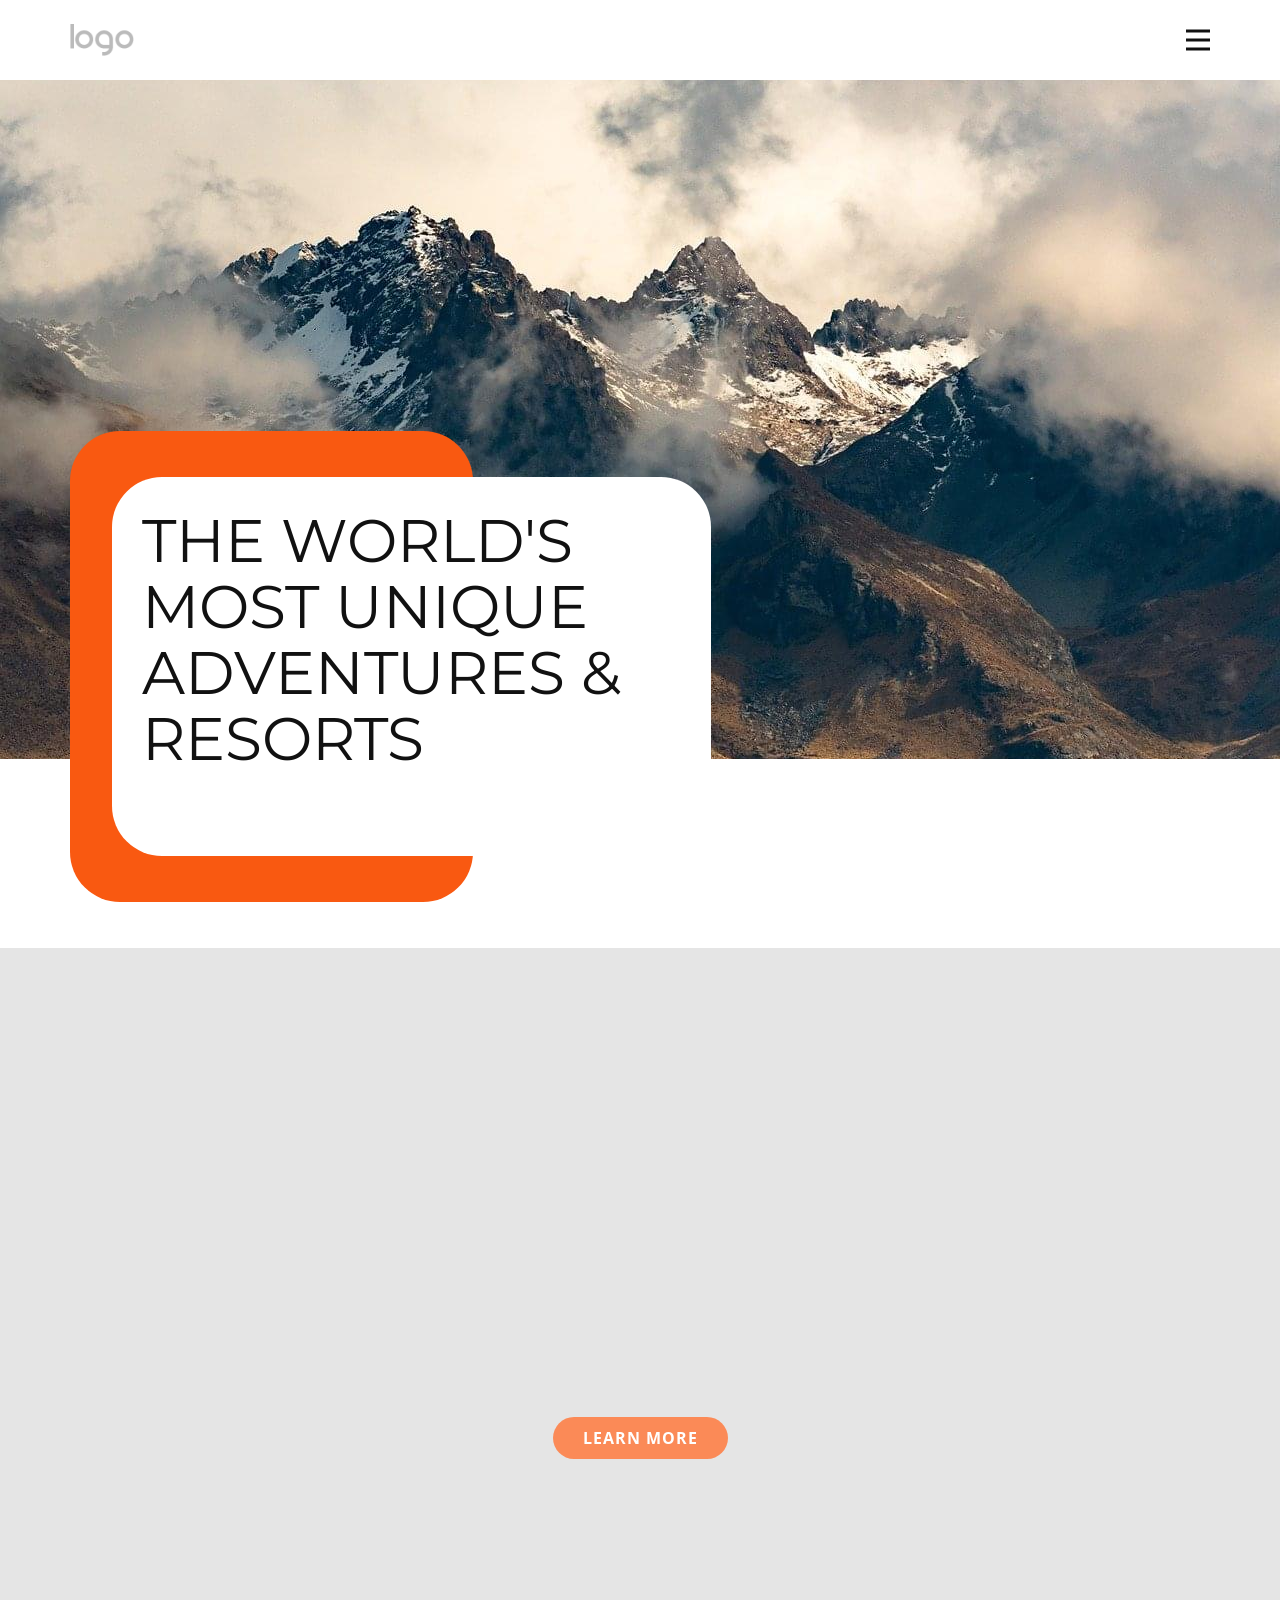
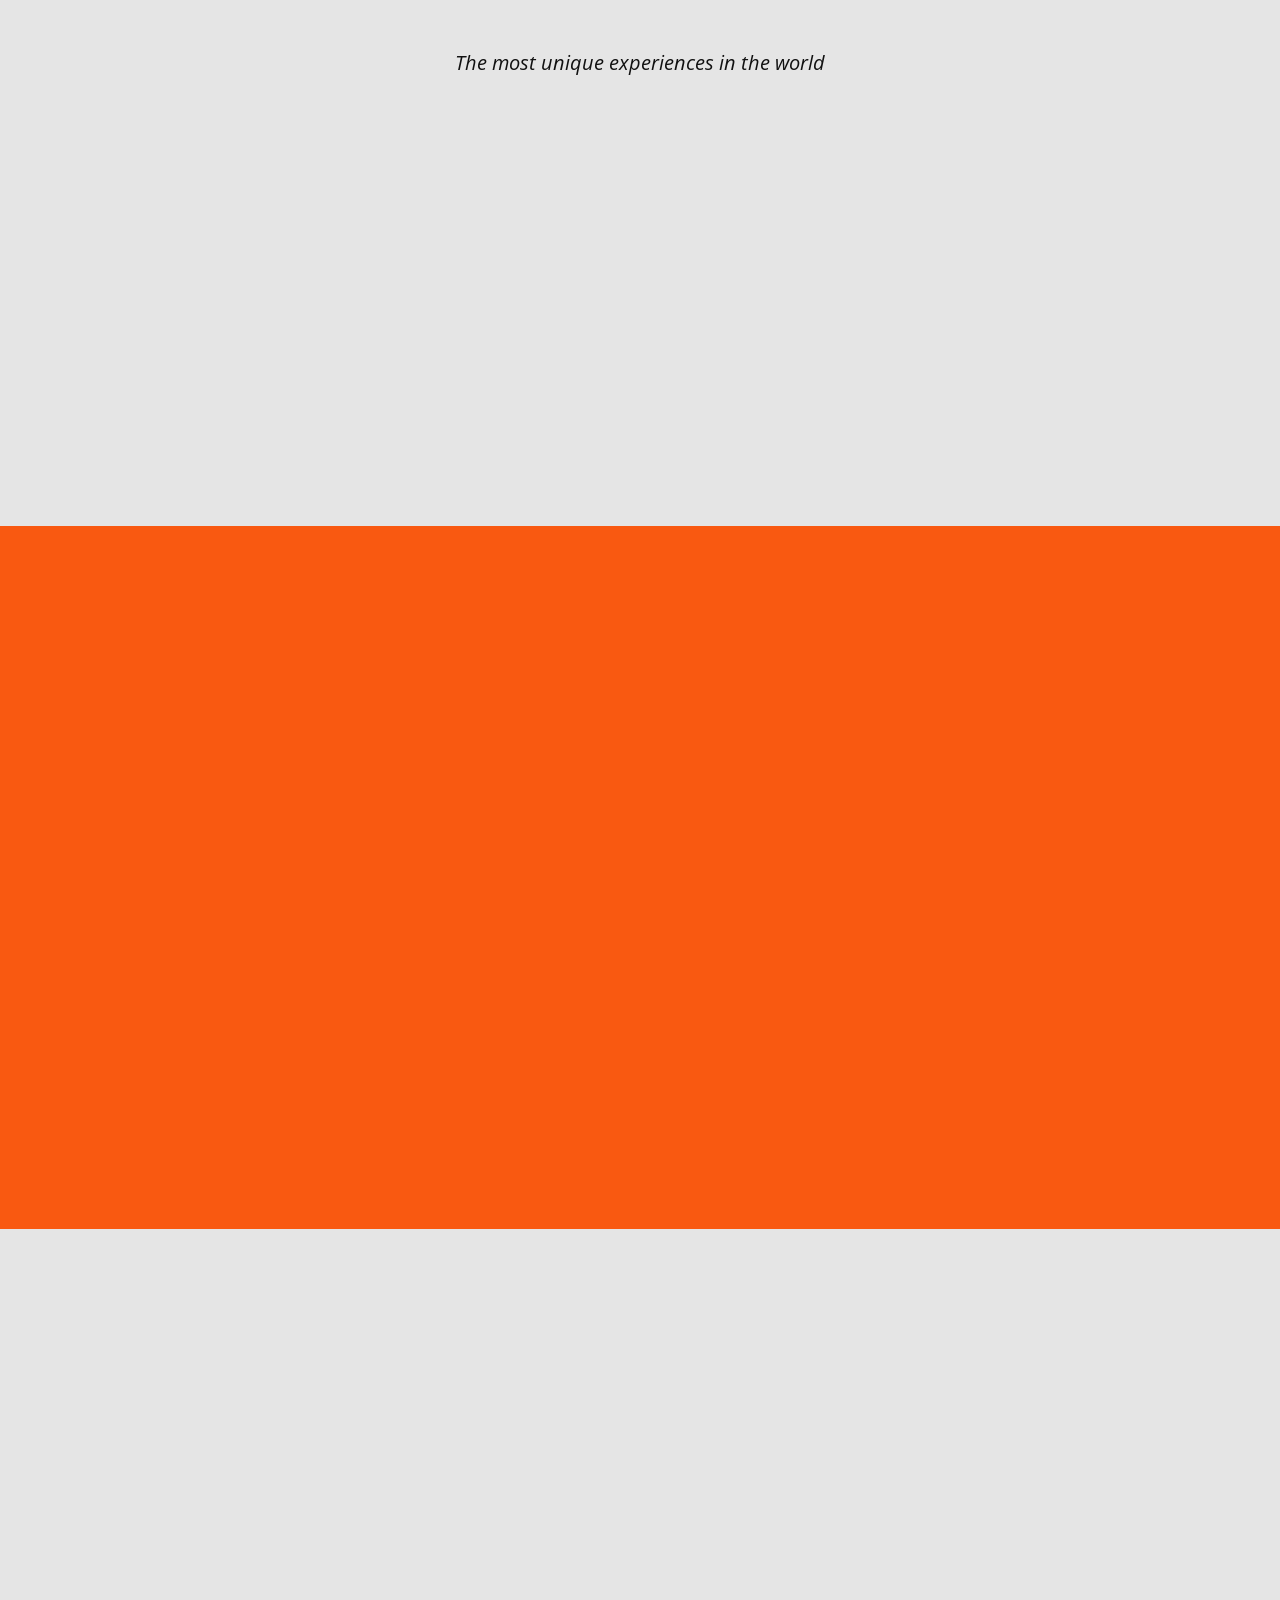
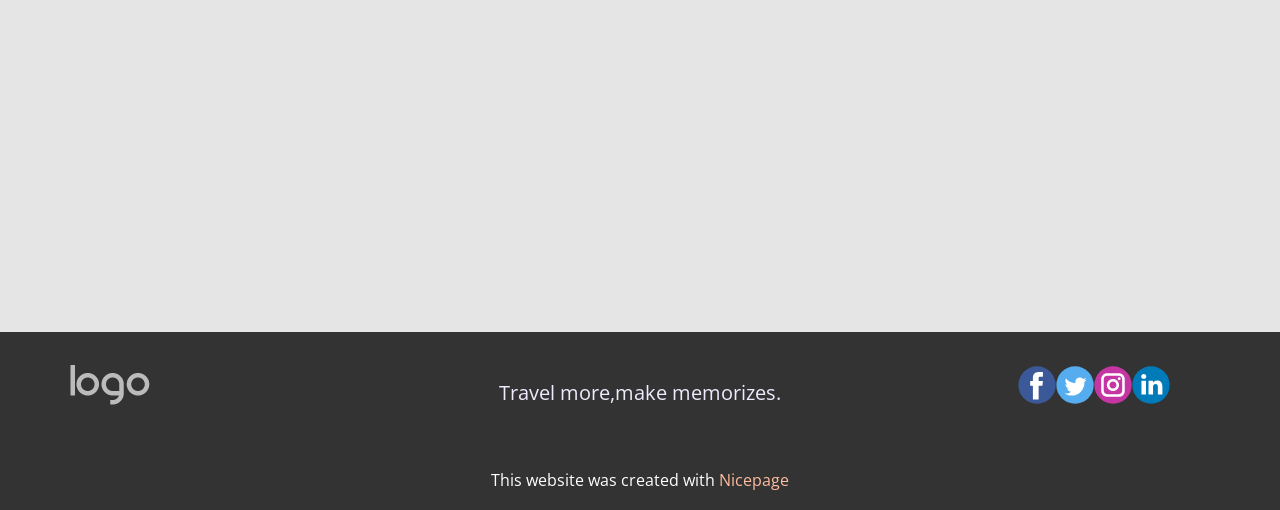
<file: index.html>
<!DOCTYPE html>
<html style="font-size: 16px;" lang="en"><head>
    <meta name="viewport" content="width=device-width, initial-scale=1.0">
    <meta charset="utf-8">
    <meta name="keywords" content="​The world&amp;apos;s most unique adventures &amp;amp; resorts, ​Best Small Group Tours &amp;amp; Adventure Travel, Travel with us to the mountains, ​Choose from the best yoga and meditation retreats around the world., ​Ready to go? We got you!, Unique travel experiences, Contact Us">
    <meta name="description" content="">
    <title>Home</title>
    <link rel="stylesheet" href="nicepage.css" media="screen">
<link rel="stylesheet" href="index.css" media="screen">
    <script class="u-script" type="text/javascript" src="jquery.js" defer=""></script>
    <script class="u-script" type="text/javascript" src="nicepage.js" defer=""></script>
    <meta name="generator" content="Nicepage 8.7.6, nicepage.com">
    
    
    
    
    
    
    <link id="u-page-google-font" rel="stylesheet" href="https://fonts.googleapis.com/css2?display=swap&amp;family=Montserrat:ital,wght@0,100;0,200;0,300;0,400;0,500;0,600;0,700;0,800;0,900;1,100;1,200;1,300;1,400;1,500;1,600;1,700;1,800;1,900&amp;family=Open+Sans:ital,wght@0,300;0,400;0,500;0,600;0,700;0,800;1,300;1,400;1,500;1,600;1,700;1,800">
    <script type="application/ld+json">{
		"@context": "http://schema.org",
		"@type": "Organization",
		"name": "",
		"logo": "images/default-logo-5.png",
		"sameAs": []
}</script>
    <meta name="theme-color" content="#6c3aec">
    <meta property="og:title" content="Home">
    <meta property="og:type" content="website">
  <meta name="referrer" content="origin"><meta data-intl-tel-input-cdn-path="intlTelInput/"></head>
  <body data-home-page="Home.html" data-home-page-title="Home" data-path-to-root="./" data-include-products="false" class="u-body u-clearfix u-xl-mode" data-lang="en"><header class="u-clearfix u-header u-header" id="sec-aa56"><div class="u-clearfix u-sheet u-valign-middle u-sheet-1">
        <a href="#" class="u-image u-logo u-image-1">
          <img src="images/default-logo-5.png" class="u-logo-image u-logo-image-1">
        </a>
        <nav class="u-menu u-menu-hamburger u-offcanvas u-menu-1" data-responsive-from="XL" role="navigation">
          <div class="menu-collapse" style="font-size: 1rem; letter-spacing: 0px; font-weight: 500;">
            <a class="u-button-style u-custom-active-border-color u-custom-active-color u-custom-border u-custom-border-color u-custom-borders u-custom-hover-border-color u-custom-hover-color u-custom-left-right-menu-spacing u-custom-padding-bottom u-custom-text-active-color u-custom-text-color u-custom-text-hover-color u-custom-top-bottom-menu-spacing u-hamburger-link u-nav-link u-text-active-palette-1-base u-text-hover-palette-2-base" href="#" tabindex="-1" aria-label="Open menu" aria-controls="38f3">
              <svg class="u-svg-link" viewBox="0 0 24 24"><use xlink:href="#menu-hamburger"></use></svg>
              <svg class="u-svg-content" version="1.1" id="menu-hamburger" viewBox="0 0 16 16" x="0px" y="0px" xmlns:xlink="http://www.w3.org/1999/xlink" xmlns="http://www.w3.org/2000/svg"><g><rect y="1" width="16" height="2"></rect><rect y="7" width="16" height="2"></rect><rect y="13" width="16" height="2"></rect>
</g></svg>
            </a>
          </div>
          <div class="u-custom-menu u-nav-container">
            <ul class="u-nav u-spacing-2 u-unstyled u-nav-1" role="menubar"><li class="u-nav-item" role="none"><a class="u-active-grey-5 u-border-active-grey-30 u-border-hover-grey-30 u-border-no-bottom u-border-no-left u-border-no-top u-button-style u-hover-grey-10 u-nav-link u-text-active-grey-90 u-text-grey-90 u-text-hover-grey-90 u-nav-link-2" href="./" role="menuitem">Home</a>
</li><li class="u-nav-item" role="none"><a class="u-active-grey-5 u-border-active-grey-30 u-border-hover-grey-30 u-border-no-bottom u-border-no-left u-border-no-top u-button-style u-hover-grey-10 u-nav-link u-text-active-grey-90 u-text-grey-90 u-text-hover-grey-90 u-nav-link-2" href="About.html" role="menuitem">About Us</a>
</li></ul>
          </div>
          <div class="u-custom-menu u-nav-container-collapse" id="38f3" role="region" aria-label="Menu panel">
            <div class="u-black u-container-style u-inner-container-layout u-opacity u-opacity-95 u-sidenav">
              <div class="u-inner-container-layout u-sidenav-overflow">
                <div class="u-menu-close" tabindex="-1" aria-label="Close menu"></div>
                <ul class="u-align-center u-nav u-popupmenu-items u-unstyled u-nav-2"><li class="u-nav-item"><a class="u-button-style u-nav-link" href="./">Home</a>
</li><li class="u-nav-item"><a class="u-button-style u-nav-link" href="About.html">About Us</a>
</li></ul>
              </div>
            </div>
            <div class="u-black u-menu-overlay u-opacity u-opacity-70"></div>
          </div>
        </nav>
      </div></header>
    <section class="u-clearfix u-section-1" id="block-1">
      <img class="u-expanded-width u-image u-image-default u-image-1" src="images/ae04538ad9eb82c17138d36d25a36f18e90c9d98ebc858a3a928e15e0bb03d3ee7ab2a3030b4f38d003c9523083531c97f4ca4610dc33b242e497a_1280.jpg" alt="" data-image-width="1280" data-image-height="800" data-animation-name="flipIn" data-animation-duration="1500" data-animation-direction="X">
      <div class="u-palette-2-base u-radius-50 u-shape u-shape-round u-shape-1" data-animation-name="customAnimationIn" data-animation-duration="1500" data-animation-delay="250"></div>
      <div class="u-container-style u-group u-radius-50 u-shape-round u-white u-group-1" data-animation-name="customAnimationIn" data-animation-duration="1500">
        <div class="u-container-layout u-valign-middle-lg u-valign-middle-md u-valign-middle-sm u-valign-middle-xs u-container-layout-1">
          <h2 class="u-text u-text-1"> The world's most unique adventures &amp; resorts</h2>
        </div>
      </div>
    </section>
    <section class="u-clearfix u-grey-10 u-section-2" id="block-2">
      <div class="u-expanded-width u-shape u-shape-rectangle u-white u-shape-1" data-animation-name="customAnimationIn" data-animation-duration="1500"></div>
      <div class="u-list u-list-1">
        <div class="u-repeater u-repeater-1">
          <div class="u-align-center u-container-align-center u-container-style u-list-item u-palette-2-base u-radius-50 u-repeater-item u-shape-round u-list-item-1" data-animation-name="customAnimationIn" data-animation-duration="1500" data-animation-delay="0">
            <div class="u-container-layout u-similar-container u-valign-top u-container-layout-1"><span class="u-icon u-text-white u-icon-1" data-animation-name="customAnimationIn" data-animation-duration="1500" data-animation-delay="500"><svg class="u-svg-link" preserveAspectRatio="xMidYMin slice" viewBox="0 0 512 512" style=""><use xlink:href="#svg-38a8"></use></svg><svg class="u-svg-content" viewBox="0 0 512 512" id="svg-38a8"><g><path d="m319.426 97.213c7.846 0 15.363-6.899 15-15-.364-8.127-6.591-15-15-15-7.846 0-15.363 6.899-15 15 .364 8.127 6.59 15 15 15z"></path><g><path d="m439.238 174.142h-88.468c6.095-7.987 12.913-17.335 19.399-27.116 19.277-29.065 28.647-51.188 28.647-67.634.001-43.777-35.614-79.392-79.39-79.392s-79.392 35.615-79.392 79.392c0 18.138 11.418 43.264 34.908 76.814 16.357 23.363 32.478 41.987 33.155 42.769 2.849 3.282 6.981 5.167 11.328 5.167h119.813c23.579 0 42.762 19.183 42.762 42.761 0 23.579-19.183 42.762-42.762 42.762h-89.862c-18.143-32.994-53.243-55.406-93.482-55.406-40.241 0-75.345 22.41-93.487 55.407-.037 0-.074 0-.112 0h-51.128c-61.297-.001-111.167 49.868-111.167 111.167 0 61.297 49.87 111.167 111.167 111.167h144.727c4.347 0 8.479-1.885 11.328-5.167.956-1.102 23.679-27.354 46.763-60.325 32.646-46.627 48.516-81.184 48.516-105.643 0-7.257-.732-14.346-2.12-21.2h78.857c40.121 0 72.762-32.641 72.762-72.762s-32.641-72.761-72.762-72.761zm-119.84-8.505c-23.316-29.202-49.364-68.577-49.364-86.246 0-27.235 22.157-49.392 49.392-49.392s49.392 22.157 49.392 49.392c-.001 15.088-19.517 48.91-49.42 86.246zm-208.231 316.363c-44.755 0-81.167-36.412-81.167-81.168s36.412-81.167 81.167-81.167h40.238c-1.389 6.854-2.117 13.941-2.117 21.2 0 24.452 15.641 58.74 47.815 104.823 9.603 13.754 19.141 26.31 27.031 36.313h-112.967zm144.75-8.335c-8.514-10.442-21.403-26.8-34.216-45.151-36.903-52.855-42.413-77.603-42.413-87.649 0-42.241 34.365-76.606 76.606-76.606s76.606 34.365 76.606 76.606c.001 29.281-43.145 91.868-76.583 132.8z"></path><path d="m255.895 329.878c-7.846 0-15.363 6.899-15 15 .364 8.127 6.591 15 15 15 7.846 0 15.363-6.899 15-15-.364-8.127-6.591-15-15-15z"></path>
</g>
</g></svg></span>
              <h5 class="u-text u-text-default u-text-1">Tours</h5>
              <p class="u-text u-text-palette-2-light-3 u-text-2">Duis aute irure dolor in reprehenderit in voluptate velit esse cillum dolore eu fugiat nulla pariatur</p>
            </div>
          </div>
          <div class="u-align-center u-container-align-center u-container-style u-list-item u-palette-2-base u-radius-50 u-repeater-item u-shape-round u-list-item-2" data-animation-direction="Up" data-animation-name="customAnimationIn" data-animation-duration="1500">
            <div class="u-container-layout u-similar-container u-valign-top u-container-layout-2"><span class="u-icon u-text-white u-icon-2" data-animation-name="customAnimationIn" data-animation-duration="1500" data-animation-delay="500"><svg class="u-svg-link" preserveAspectRatio="xMidYMin slice" viewBox="0 -11 512.00039 512" style=""><use xlink:href="#svg-1de1"></use></svg><svg class="u-svg-content" viewBox="0 -11 512.00039 512" id="svg-1de1"><path d="m502 251.8125h-25.222656c-3.082032 0-5.992188 1.421875-7.886719 3.851562l-15.210937 19.503907c-3.398438 4.355469-2.621094 10.636719 1.734374 14.035156 1.828126 1.425781 3.992188 2.113281 6.144532 2.113281 2.976562 0 5.917968-1.320312 7.890625-3.847656l12.210937-15.652344h20.339844c5.523438 0 10-4.476562 10-10 0-5.523437-4.476562-10.003906-10-10.003906zm0 0"></path><path d="m420.53125 333.921875c-4.355469-3.394531-10.636719-2.621094-14.035156 1.734375l-14.0625 18.03125h-43.78125l-34.96875-119.8125c10.195312-3.878906 17.457031-13.75 17.457031-25.289062 0-14.914063-12.132813-27.050782-27.050781-27.050782h-5.683594l-7.246094-24.832031c-1.550781-5.300781-7.105468-8.34375-12.402344-6.796875-5.300781 1.546875-8.34375 7.097656-6.796874 12.398438l5.613281 19.230468h-5.332031l-37.152344-35.457031c.789062-.496094 1.574218-1.007813 2.339844-1.550781 10.574218-7.484375 17.597656-18.636719 19.777343-31.40625 2.183594-12.765625-.738281-25.617188-8.222656-36.1875-7.484375-10.574219-18.636719-17.59375-31.40625-19.777344-26.355469-4.507812-51.460937 13.273438-55.964844 39.628906-2.71875 15.898438 2.683594 31.339844 13.179688 42.082032-2.785157 1.308593-5.402344 2.832031-7.835938 4.550781-4.6875-9.796875-13.753906-17.273438-25.054687-19.300781-8.984375-1.609376-18.050782.40625-25.535156 5.683593-7.648438 5.394531-12.722657 13.511719-14.277344 22.855469-1 5.996094-.425782 11.910156 1.417968 17.300781-.488281.234375-.960937.496094-1.40625.808594-2.179687 1.523437-3.664062 3.855469-4.121093 6.480469l-14.050781 80.671875c-2.527344 14.53125 6.828124 28.402343 20.855468 30.914062l16.839844 3.019531c1.519531.273438 3.027344.40625 4.519531.40625 1.121094 0 2.222657-.097656 3.3125-.242187l-3.117187 47.859375-24.269532 50.058594c-2.300781 4.753906-3.46875 9.835937-3.46875 15.097656 0 5.128906 1.171876 10.109375 3.28125 14.625h-11.609374c-1.90625 0-3.773438.546875-5.378907 1.570312l-80.269531 51.1875c-4.65625 2.96875-6.023438 9.152344-3.054688 13.808594 1.90625 2.988282 5.140626 4.625 8.441407 4.625 1.839843 0 3.699219-.507812 5.367187-1.570312l77.808594-49.621094h38.078125c.652344.039062 1.300781.058594 1.949219.058594.539062 0 1.074218-.03125 1.609375-.058594h106.625c2.5625 0 5.027343-.984375 6.886719-2.75l66.535156-63.214844h26.21875.058594.035156 56.132812c3.078125 0 5.988282-1.421875 7.882813-3.851562l17.066406-21.878906c3.398437-4.359376 2.621094-10.640626-1.734375-14.039063zm-250.183594-36.785156c-3.871094-.664063-8.15625-.949219-11.675781-2.800781-6.222656-3.277344-9.378906-10.222657-8.226563-17.0625.320313-1.894532.648438-3.792969.972657-5.6875 29.007812-1.347657 49.246093-9.503907 62.804687-18.207032l-2.34375 13.71875c-.75 4.394532 1.5 8.757813 5.515625 10.695313l35.597657 17.152343 41.363281 52.214844c5.023437 6.34375 3.953125 15.589844-2.390625 20.613282-6.339844 5.023437-15.585938 3.949218-20.609375-2.390626l-35.75-45.125c-.9375-1.1875-2.136719-2.144531-3.496094-2.800781l-30.128906-14.519531c-.84375-.40625-1.738281-.691406-2.65625-.847656zm139.683594 37.605469-42.796875-54.027344c-.703125-.882813-1.542969-1.632813-2.480469-2.226563-.328125-.207031-.675781-.402343-1.035156-.574219l-30.855469-14.871093 4.683594-27.40625h55.816406l34.453125 118.050781h-10.398437c-.488281-6.6875-2.914063-13.304688-7.386719-18.945312zm-41.792969-133.207032h22.605469c.019531 0 .039062.003906.058594.003906.011718 0 .023437-.003906.035156-.003906h13.152344c3.890625 0 7.050781 3.164063 7.050781 7.050782 0 3.886718-3.160156 7.050781-7.050781 7.050781h-3.039063c-.011719 0-.023437 0-.03125 0h-68.195312l-20.21875-17.425781c-4.1875-3.601563-10.5-3.132813-14.105469 1.050781-3.605469 4.183593-3.136719 10.496093 1.046875 14.101562l15.816406 13.628907c-7.914062 8.21875-25.972656 21.757812-60.484375 24.351562l3.675782-21.503906 6.945312-40.617188c.003906-.027344.003906-.054687.007812-.082031l2.058594-12.046875c1.996094-11.667969 11.949219-23.921875 33.859375-23.921875.503907 0 1.011719.007813 1.53125.019531.082031.003906.167969.003906.25.003906 6.859375 0 13.023438 2.367188 17.347657 6.660157.128906.128906.261718.253906.394531.375l40.382812 38.539062c1.863281 1.777344 4.335938 2.765625 6.90625 2.765625zm-86.910156-101.382812c2.371094-13.867188 14.445313-23.691406 28.066406-23.691406 1.589844 0 3.199219.132812 4.816407.410156 7.5 1.28125 14.050781 5.40625 18.449218 11.617187 4.398438 6.210938 6.117188 13.765625 4.832032 21.265625-2.367188 13.867188-14.445313 23.695313-28.066407 23.691406-1.589843 0-3.199219-.132812-4.816406-.410156-15.484375-2.644531-25.929687-17.398437-23.28125-32.882812zm-59.511719 55.792968c.671875-4.03125 2.828125-7.511718 6.074219-9.800781 2.390625-1.683593 5.167969-2.5625 8.011719-2.5625.820312 0 1.644531.074219 2.46875.222657 7.914062 1.417968 13.234375 9.265624 11.863281 17.488281-.671875 4.03125-2.832031 7.511719-6.078125 9.800781-3.078125 2.171875-6.796875 3-10.476562 2.34375-7.914063-1.421875-13.238282-9.269531-11.863282-17.492188zm3.339844 116.222657-16.839844-3.023438c-3.230468-.578125-5.332031-4.078125-4.683594-7.800781l12.324219-70.765625 28.152344 5.050781-4.746094 27.773438-7.5625 44.21875c-.992187 3.070312-3.84375 5.046875-6.644531 4.546875zm1.714844 146.082031c-5.101563-2.472656-8.269532-7.539062-8.269532-13.222656 0-2.21875.496094-4.367188 1.46875-6.375l25.117188-51.8125c.566406-1.160156.898438-2.421875.980469-3.710938l2.066406-31.691406c7.539063 4.320312 16.527344 5.03125 24.957031 6.476562 1.585938.269532 3.171875.542969 4.757813.8125l-2.25 32.429688-29.226563 60.292969c-2.355468 4.855469-7.058594 7.816406-12.089844 8.207031h-2.269531c-1.773437-.140625-3.546875-.585938-5.242187-1.40625zm110.582031 1.40625h-72.734375l29.820312-61.515625c.207032-.425781.378907-.859375.523438-1.304687.242188-.753907.398438-1.550782.457031-2.375l2.175781-31.386719 23.660157 11.402343 34.324219 43.324219c3.945312 4.980469 8.996093 8.578125 14.527343 10.734375zm0 0"></path><path d="m388.351562 129.78125h51.164063c21.171875 0 38.398437-17.226562 38.398437-38.402344 0-21.171875-17.226562-38.398437-38.398437-38.398437-5.113281 0-10.144531 1.023437-14.804687 2.96875-8.554688-11.125-21.910157-17.902344-36.359376-17.902344-25.292968 0-45.867187 20.574219-45.867187 45.867187 0 12.25 4.769531 23.769532 13.433594 32.433594 8.664062 8.664063 20.179687 13.433594 32.433593 13.433594zm0-71.734375c10.304688 0 19.621094 6.109375 23.734376 15.570313 1.257812 2.894531 3.808593 5.027343 6.882812 5.75 3.070312.71875 6.304688-.050782 8.722656-2.082032 3.351563-2.816406 7.4375-4.304687 11.824219-4.304687 10.144531 0 18.398437 8.253906 18.398437 18.398437 0 10.148438-8.253906 18.402344-18.398437 18.402344h-51.164063c-6.910156 0-13.40625-2.691406-18.292968-7.578125-4.886719-4.882813-7.574219-11.378906-7.574219-18.289063 0-14.265624 11.605469-25.867187 25.867187-25.867187zm0 0"></path><path d="m60.460938 104.5625c20.136718 0 36.519531-16.382812 36.519531-36.519531s-16.382813-36.519531-36.519531-36.519531c-9.753907 0-18.925782 3.796874-25.820313 10.695312-6.898437 6.898438-10.699219 16.070312-10.699219 25.824219 0 20.136719 16.386719 36.519531 36.519532 36.519531zm-11.679688-48.199219c3.121094-3.121093 7.269531-4.839843 11.679688-4.839843 9.109374 0 16.519531 7.410156 16.519531 16.519531s-7.410157 16.519531-16.519531 16.519531c-9.105469 0-16.519532-7.410156-16.519532-16.519531 0-4.414063 1.71875-8.5625 4.839844-11.679688zm0 0"></path><path d="m5 47.792969 4.691406 2.707031c1.574219.910156 3.296875 1.34375 4.992188 1.34375 3.457031 0 6.816406-1.792969 8.667968-5.003906 2.761719-4.78125 1.125-10.898438-3.660156-13.660156l-4.691406-2.707032c-4.78125-2.761718-10.898438-1.125-13.660156 3.660156-2.757813 4.78125-1.121094 10.898438 3.660156 13.660157zm0 0"></path><path d="m115.921875 88.738281-4.691406-2.707031c-4.78125-2.761719-10.898438-1.125-13.660157 3.660156-2.761718 4.78125-1.121093 10.898438 3.660157 13.660156l4.691406 2.707032c1.574219.910156 3.292969 1.34375 4.992187 1.34375 3.453126 0 6.816407-1.792969 8.667969-5.003906 2.761719-4.78125 1.121094-10.898438-3.660156-13.660157zm0 0"></path><path d="m10.011719 107.402344c1.695312 0 3.417969-.433594 4.992187-1.34375l4.6875-2.707032c4.785156-2.761718 6.421875-8.875 3.660156-13.660156-2.761718-4.785156-8.875-6.421875-13.660156-3.660156l-4.691406 2.707031c-4.78125 2.761719-6.417969 8.878907-3.660156 13.660157 1.855468 3.210937 5.214844 5.003906 8.671875 5.003906zm0 0"></path><path d="m106.242188 51.84375c1.695312 0 3.414062-.433594 4.988281-1.339844l4.691406-2.710937c4.785156-2.761719 6.421875-8.875 3.660156-13.660157-2.761719-4.78125-8.878906-6.421874-13.660156-3.660156l-4.691406 2.707032c-4.78125 2.761718-6.421875 8.878906-3.660157 13.664062 1.855469 3.207031 5.214844 5 8.671876 5zm0 0"></path><path d="m60.460938 25.691406c5.523437 0 10-4.476562 10-10v-5.691406c0-5.523438-4.476563-10-10-10-5.523438 0-10 4.476562-10 10v5.691406c0 5.523438 4.476562 10 10 10zm0 0"></path><path d="m50.460938 121.324219v5.691406c0 5.523437 4.476562 10 10 10 5.523437 0 10-4.476563 10-10v-5.691406c0-5.523438-4.476563-10-10-10-5.523438 0-10 4.480469-10 10zm0 0"></path><path d="m446.25 306.859375c-1.613281-3.929687-5.714844-6.453125-9.949219-6.144531-4.15625.300781-7.746093 3.222656-8.894531 7.222656-1.152344 4.011719.394531 8.441406 3.78125 10.875 3.339844 2.394531 7.957031 2.460938 11.371094.1875 3.925781-2.605469 5.503906-7.792969 3.691406-12.140625zm0 0"></path></svg></span>
              <h5 class="u-text u-text-default u-text-3">Hikking</h5>
              <p class="u-text u-text-palette-2-light-3 u-text-4">Duis aute irure dolor in reprehenderit in voluptate velit esse cillum dolore eu fugiat nulla pariatur</p>
            </div>
          </div>
          <div class="u-align-center u-container-align-center u-container-style u-list-item u-palette-2-base u-radius-50 u-repeater-item u-shape-round u-list-item-3" data-animation-direction="Up" data-animation-name="customAnimationIn" data-animation-duration="1500">
            <div class="u-container-layout u-similar-container u-valign-top u-container-layout-3"><span class="u-file-icon u-icon u-text-white u-icon-3" data-animation-name="customAnimationIn" data-animation-duration="1500" data-animation-delay="500"><img src="images/9389605-26561d2a.png" alt=""></span>
              <h5 class="u-text u-text-default u-text-5">Travel</h5>
              <p class="u-text u-text-palette-2-light-3 u-text-6">Duis aute irure dolor in reprehenderit in voluptate velit esse cillum dolore eu fugiat nulla pariatur</p>
            </div>
          </div>
          <div class="u-align-center u-container-align-center u-container-style u-list-item u-palette-2-base u-radius-50 u-repeater-item u-shape-round u-list-item-4" data-animation-direction="Up" data-animation-name="customAnimationIn" data-animation-duration="1500">
            <div class="u-container-layout u-similar-container u-valign-top u-container-layout-4"><span class="u-icon u-text-white u-icon-4" data-animation-name="customAnimationIn" data-animation-duration="1500" data-animation-delay="500"><svg class="u-svg-link" preserveAspectRatio="xMidYMin slice" viewBox="0 0 512 512" style=""><use xlink:href="#svg-60ce"></use></svg><svg class="u-svg-content" viewBox="0 0 512 512" id="svg-60ce"><path d="m512 346.5c0-74.628906-50.285156-139.832031-121.195312-159.480469-4.457032-103.878906-90.347657-187.019531-195.304688-187.019531-107.800781 0-195.5 87.699219-195.5 195.5 0 35.132812 9.351562 69.339844 27.109375 99.371094l-26.390625 95.40625 95.410156-26.386719c27.605469 16.324219 58.746094 25.519531 90.886719 26.90625 19.644531 70.914063 84.851563 121.203125 159.484375 121.203125 29.789062 0 58.757812-7.933594 84.210938-23.007812l80.566406 22.285156-22.285156-80.566406c15.074218-25.453126 23.007812-54.421876 23.007812-84.210938zm-411.136719-15.046875-57.117187 15.800781 15.800781-57.117187-3.601563-5.632813c-16.972656-26.554687-25.945312-57.332031-25.945312-89.003906 0-91.257812 74.242188-165.5 165.5-165.5s165.5 74.242188 165.5 165.5-74.242188 165.5-165.5 165.5c-31.671875 0-62.445312-8.972656-89.003906-25.945312zm367.390625 136.800781-42.382812-11.726562-5.660156 3.683594c-21.941407 14.253906-47.433594 21.789062-73.710938 21.789062-58.65625 0-110.199219-37.925781-128.460938-92.308594 89.820313-10.355468 161.296876-81.832031 171.65625-171.65625 54.378907 18.265625 92.304688 69.808594 92.304688 128.464844 0 26.277344-7.535156 51.769531-21.789062 73.710938l-3.683594 5.660156zm0 0"></path><path d="m180.5 271h30v30h-30zm0 0"></path><path d="m225.5 150c0 8.519531-3.46875 16.382812-9.765625 22.144531l-35.234375 32.25v36.605469h30v-23.394531l25.488281-23.328125c12.398438-11.347656 19.511719-27.484375 19.511719-44.277344 0-33.085938-26.914062-60-60-60s-60 26.914062-60 60h30c0-16.542969 13.457031-30 30-30s30 13.457031 30 30zm0 0"></path></svg></span>
              <h5 class="u-text u-text-default u-text-7">Support</h5>
              <p class="u-text u-text-palette-2-light-3 u-text-8">Duis aute irure dolor in reprehenderit in voluptate velit esse cillum dolore eu fugiat nulla pariatur</p>
            </div>
          </div>
        </div>
      </div>
      <a href="https://blunetitservices.in/" class="u-border-none u-btn u-button-style u-hover-palette-1-dark-1 u-palette-2-light-1 u-btn-1">Learn more </a>
    </section>
    <section class="u-align-center u-clearfix u-container-align-center u-palette-2-base u-section-3" src="" id="block-10">
      <div class="u-expanded-width u-grey-10 u-shape u-shape-rectangle u-shape-1"></div>
      <h2 class="u-text u-text-body-color u-text-default-lg u-text-default-xl u-text-1" data-animation-name="customAnimationIn" data-animation-duration="1500">Unique travel experiences</h2>
      <p class="u-text u-text-body-color u-text-2"> The most unique experiences in the world</p>
      <div class="u-list u-list-1">
        <div class="u-repeater u-repeater-1">
          <div class="u-align-center u-container-align-center u-container-style u-list-item u-radius-50 u-repeater-item u-shape-round u-white u-list-item-1" data-animation-name="customAnimationIn" data-animation-duration="1500" data-animation-delay="500">
            <div class="u-container-layout u-similar-container u-container-layout-1">
              <img alt="" class="u-expanded-width u-image u-image-round u-radius-30 u-image-1" src="images/dd.jpg" data-image-width="1380" data-image-height="920">
              <h5 class="u-text u-text-black u-text-default u-text-3"> African Safari</h5>
              <p class="u-text u-text-grey-50 u-text-4">Sample text. Click to select the text box. Click again or double click to start editing the text.</p>
              <a href="#" class="u-active-none u-align-center u-border-1 u-border-active-grey-60 u-border-black u-border-hover-grey-60 u-border-no-left u-border-no-right u-border-no-top u-btn u-button-style u-hover-none u-none u-text-body-color u-btn-1">more</a>
            </div>
          </div>
          <div class="u-align-center u-container-align-center u-container-style u-list-item u-radius-50 u-repeater-item u-shape-round u-video-cover u-white u-list-item-2" data-animation-direction="Up" data-animation-name="customAnimationIn" data-animation-duration="1500" data-animation-delay="500">
            <div class="u-container-layout u-similar-container u-container-layout-2">
              <img alt="" class="u-expanded-width u-image u-image-round u-radius-30 u-image-2" src="images/map-lying-wooden-table_53876-23516.jpg" data-image-width="1380" data-image-height="901">
              <h5 class="u-text u-text-default u-text-5">Planning</h5>
              <p class="u-text u-text-grey-50 u-text-6">Sample text. Click to select the text box. Click again or double click to start editing the text.</p>
              <a href="#" class="u-active-none u-align-center u-border-1 u-border-active-grey-60 u-border-black u-border-hover-grey-60 u-border-no-left u-border-no-right u-border-no-top u-btn u-button-style u-hover-none u-none u-text-body-color u-btn-2">more</a>
            </div>
          </div>
          <div class="u-align-center u-container-align-center u-container-style u-list-item u-radius-50 u-repeater-item u-shape-round u-video-cover u-white u-list-item-3" data-animation-direction="Up" data-animation-name="customAnimationIn" data-animation-duration="1500" data-animation-delay="500">
            <div class="u-container-layout u-similar-container u-container-layout-3">
              <img alt="" class="u-expanded-width u-image u-image-round u-radius-30 u-image-3" src="images/couple-travelers-pointing-directions_23-2147643192.webp" data-image-width="1380" data-image-height="920">
              <h5 class="u-text u-text-black u-text-default u-text-7">City Tours</h5>
              <p class="u-text u-text-grey-50 u-text-8">Sample text. Click to select the text box. Click again or double click to start editing the text.</p>
              <a href="#" class="u-active-none u-align-center u-border-1 u-border-active-grey-60 u-border-black u-border-hover-grey-60 u-border-no-left u-border-no-right u-border-no-top u-btn u-button-style u-hover-none u-none u-text-body-color u-btn-3">more</a>
            </div>
          </div>
          <div class="u-align-center u-container-align-center u-container-style u-list-item u-radius-50 u-repeater-item u-shape-round u-video-cover u-white u-list-item-4" data-animation-direction="Up" data-animation-name="customAnimationIn" data-animation-duration="1500" data-animation-delay="750">
            <div class="u-container-layout u-similar-container u-container-layout-4">
              <img alt="" class="u-expanded-width u-image u-image-round u-radius-30 u-image-4" data-image-width="1380" data-image-height="987" src="images/breathtaking-scenery-snowy-rocks-cloudy-sky-dolomiten-italy_181624-12706.webp">
              <h5 class="u-text u-text-black u-text-default u-text-9">Trekking</h5>
              <p class="u-text u-text-grey-50 u-text-10">Sample text. Click to select the text box. Click again or double click to start editing the text.</p>
              <a href="#" class="u-active-none u-align-center u-border-1 u-border-active-grey-60 u-border-black u-border-hover-grey-60 u-border-no-left u-border-no-right u-border-no-top u-btn u-button-style u-hover-none u-none u-text-body-color u-btn-4">more</a>
            </div>
          </div>
          <div class="u-align-center u-container-align-center u-container-style u-list-item u-radius-50 u-repeater-item u-shape-round u-video-cover u-white u-list-item-5" data-animation-direction="Up" data-animation-name="customAnimationIn" data-animation-duration="1500" data-animation-delay="750">
            <div class="u-container-layout u-similar-container u-container-layout-5">
              <img alt="" class="u-expanded-width u-image u-image-round u-radius-30 u-image-5" data-image-width="1380" data-image-height="920" src="images/couple-sunrise-beach_1153-8733.jpg">
              <h5 class="u-text u-text-black u-text-default u-text-11">Romantic tours</h5>
              <p class="u-text u-text-grey-50 u-text-12">Sample text. Click to select the text box. Click again or double click to start editing the text.</p>
              <a href="#" class="u-active-none u-align-center u-border-1 u-border-active-grey-60 u-border-black u-border-hover-grey-60 u-border-no-left u-border-no-right u-border-no-top u-btn u-button-style u-hover-none u-none u-text-body-color u-btn-5">more</a>
            </div>
          </div>
          <div class="u-align-center u-container-align-center u-container-style u-list-item u-radius-50 u-repeater-item u-shape-round u-video-cover u-white u-list-item-6" data-animation-direction="Up" data-animation-name="customAnimationIn" data-animation-duration="1500" data-animation-delay="750">
            <div class="u-container-layout u-similar-container u-container-layout-6">
              <img alt="" class="u-expanded-width u-image u-image-round u-radius-30 u-image-6" data-image-width="1380" data-image-height="920" src="images/tourist-making-photo-nature_1150-7742.webp">
              <h5 class="u-text u-text-black u-text-default u-text-13">Active Tours</h5>
              <p class="u-text u-text-grey-50 u-text-14">Sample text. Click to select the text box. Click again or double click to start editing the text.</p>
              <a href="#" class="u-active-none u-align-center u-border-1 u-border-active-grey-60 u-border-black u-border-hover-grey-60 u-border-no-left u-border-no-right u-border-no-top u-btn u-button-style u-hover-none u-none u-text-body-color u-btn-6">more</a>
            </div>
          </div>
        </div>
      </div>
      <p class="u-text u-text-body-alt-color u-text-default u-text-15" data-animation-name="customAnimationIn" data-animation-duration="1500" data-animation-delay="750">Images from <a href="https://www.freepik.com" class="u-active-none u-border-2 u-border-active-palette-2-light-2 u-border-hover-palette-2-light-2 u-border-no-left u-border-no-right u-border-no-top u-border-white u-btn u-button-link u-button-style u-hover-none u-none u-text-active-palette-2-light-2 u-text-body-alt-color u-text-hover-palette-2-light-2 u-btn-7" target="_blank">Freepik</a>
      </p>
    </section>
    <section class="u-clearfix u-grey-10 u-section-4" id="block-11">
      <div class="u-expanded-width u-palette-2-base u-shape u-shape-rectangle u-shape-1" data-animation-name="flipIn" data-animation-duration="1500" data-animation-direction="X" data-animation-delay="0"></div>
      <div class="data-layout-selected u-clearfix u-gutter-26 u-layout-wrap u-layout-wrap-1">
        <div class="u-layout">
          <div class="u-layout-row">
            <div class="u-align-center u-container-align-center u-container-style u-layout-cell u-radius-50 u-shape-round u-size-30 u-white u-layout-cell-1" data-animation-name="customAnimationIn" data-animation-duration="1500" data-animation-delay="500">
              <div class="u-container-layout u-valign-middle-lg u-valign-middle-md u-valign-middle-xl u-container-layout-1">
                <div class="u-list u-list-1">
                  <div class="u-repeater u-repeater-1">
                    <div class="u-container-style u-list-item u-repeater-item u-white u-list-item-1">
                      <div class="u-container-layout u-similar-container u-valign-middle-xl u-container-layout-2"><span class="u-icon u-icon-circle u-text-palette-2-base u-icon-1"><svg class="u-svg-link" preserveAspectRatio="xMidYMin slice" viewBox="0 0 405.333 405.333" style=""><use xlink:href="#svg-9ccf"></use></svg><svg class="u-svg-content" viewBox="0 0 405.333 405.333" x="0px" y="0px" id="svg-9ccf" style="enable-background:new 0 0 405.333 405.333;"><g><g><path d="M373.333,266.88c-25.003,0-49.493-3.904-72.725-11.584c-11.328-3.904-24.171-0.896-31.637,6.699l-46.016,34.752    c-52.779-28.16-86.571-61.931-114.389-114.368l33.813-44.928c8.512-8.533,11.563-20.971,7.915-32.64    C142.592,81.472,138.667,56.96,138.667,32c0-17.643-14.357-32-32-32H32C14.357,0,0,14.357,0,32    c0,205.845,167.488,373.333,373.333,373.333c17.643,0,32-14.357,32-32V298.88C405.333,281.237,390.976,266.88,373.333,266.88z     M384,373.333c0,5.888-4.8,10.667-10.667,10.667c-194.091,0-352-157.909-352-352c0-5.888,4.8-10.667,10.667-10.667h74.667    c5.867,0,10.667,4.779,10.667,10.667c0,27.243,4.267,53.995,12.629,79.36c1.237,3.989,0.235,8.107-3.669,12.16l-38.827,51.413    c-2.453,3.264-2.837,7.637-0.981,11.264c31.637,62.144,70.059,100.587,132.651,132.651c3.605,1.877,8.021,1.493,11.285-0.981    l52.523-39.808c2.859-2.816,7.061-3.797,10.859-2.539c25.515,8.427,52.267,12.693,79.531,12.693    c5.867,0,10.667,4.779,10.667,10.667V373.333z"></path>
</g>
</g></svg></span>
                        <h5 class="u-text u-text-1">Call Us</h5>
                        <p class="u-text u-text-grey-60 u-text-2">1 (234) 567-891, 1 (234) 987-654</p>
                      </div>
                    </div>
                    <div class="u-container-style u-list-item u-repeater-item u-white u-list-item-2">
                      <div class="u-container-layout u-similar-container u-valign-middle-xl u-container-layout-3"><span class="u-icon u-icon-circle u-text-palette-2-base u-icon-2"><svg class="u-svg-link" preserveAspectRatio="xMidYMin slice" viewBox="0 0 512 512" style=""><use xlink:href="#svg-ff8a"></use></svg><svg class="u-svg-content" viewBox="0 0 512 512" x="0px" y="0px" id="svg-ff8a" style="enable-background:new 0 0 512 512;"><g><g><path d="M256,0C156.748,0,76,80.748,76,180c0,33.534,9.289,66.26,26.869,94.652l142.885,230.257    c2.737,4.411,7.559,7.091,12.745,7.091c0.04,0,0.079,0,0.119,0c5.231-0.041,10.063-2.804,12.75-7.292L410.611,272.22    C427.221,244.428,436,212.539,436,180C436,80.748,355.252,0,256,0z M384.866,256.818L258.272,468.186l-129.905-209.34    C113.734,235.214,105.8,207.95,105.8,180c0-82.71,67.49-150.2,150.2-150.2S406.1,97.29,406.1,180    C406.1,207.121,398.689,233.688,384.866,256.818z"></path>
</g>
</g><g><g><path d="M256,90c-49.626,0-90,40.374-90,90c0,49.309,39.717,90,90,90c50.903,0,90-41.233,90-90C346,130.374,305.626,90,256,90z     M256,240.2c-33.257,0-60.2-27.033-60.2-60.2c0-33.084,27.116-60.2,60.2-60.2s60.1,27.116,60.1,60.2    C316.1,212.683,289.784,240.2,256,240.2z"></path>
</g>
</g></svg></span>
                        <h5 class="u-text u-text-3">Location</h5>
                        <p class="u-text u-text-grey-60 u-text-4">121 Rock Sreet, 21 Avenue, New York, NY 92103-9000</p>
                      </div>
                    </div>
                    <div class="u-container-style u-list-item u-repeater-item u-white u-list-item-3">
                      <div class="u-container-layout u-similar-container u-valign-middle-xl u-container-layout-4"><span class="u-icon u-icon-circle u-text-palette-2-base u-icon-3"><svg class="u-svg-link" preserveAspectRatio="xMidYMin slice" viewBox="0 0 512.00042 512" style=""><use xlink:href="#svg-279b"></use></svg><svg class="u-svg-content" viewBox="0 0 512.00042 512" id="svg-279b"><path d="m172.578125 310.394531v2.308594h67.191406c6.414063 0 12.054688 7.953125 12.054688 17.183594 0 9.234375-5.640625 17.695312-12.054688 17.695312h-91.300781c-7.183594 0-17.441406-4.871093-17.441406-12.308593v-24.878907c0-40.265625 80.789062-63.347656 80.789062-95.917969 0-8.207031-5.128906-18.210937-19.492187-18.210937-10.257813 0-19.234375 5.128906-19.234375 19.238281 0 7.4375-7.953125 14.617188-21.03125 14.617188-10.257813 0-17.953125-4.617188-17.953125-20.773438 0-31.289062 28.726562-49.242187 57.960937-49.242187 29.753906 0 59.757813 18.722656 59.757813 53.089843 0 55.652344-79.246094 73.863282-79.246094 97.199219zm216.199219-20.773437c0-9.230469-4.101563-18.464844-12.308594-18.464844h-11.027344v-17.953125c0-8.460937-10.003906-12.054687-20.007812-12.054687-10 0-20.003906 3.59375-20.003906 12.054687v17.953125h-22.054688l45.394531-91.046875c.769531-1.792969 1.28125-3.332031 1.28125-4.871094 0-9.234375-13.078125-15.132812-20.003906-15.132812-6.414063 0-12.824219 2.820312-16.671875 10.257812l-59.242188 116.183594c-1.539062 2.820313-2.054687 5.640625-2.054687 7.691406 0 8.976563 5.898437 13.851563 13.335937 13.851563h60.015626v27.183594c0 8.207031 10.003906 12.3125 20.003906 12.3125 10.003906 0 20.007812-4.105469 20.007812-12.3125v-27.183594h11.027344c6.15625 0 12.308594-9.234375 12.308594-18.46875zm-48.105469 167.53125c-17.921875 7.503906-36.804687 12.554687-56.128906 15.003906-10.957031 1.390625-18.710938 11.402344-17.320313 22.359375 1.386719 10.925781 11.367188 18.714844 22.355469 17.324219 22.90625-2.90625 45.292969-8.894532 66.546875-17.792969 10.1875-4.269531 14.988281-15.984375 10.71875-26.171875-4.265625-10.1875-15.980469-14.992188-26.171875-10.722656zm116.710937-72.226563c-8.769531-6.710937-21.324218-5.039062-28.039062 3.730469-11.757812 15.367188-25.519531 29.113281-40.898438 40.855469-8.78125 6.699219-10.464843 19.25-3.765624 28.03125 6.714843 8.792969 19.269531 10.453125 28.035156 3.761719 18.199218-13.894532 34.484375-30.15625 48.398437-48.339844 6.710938-8.773438 5.039063-21.324219-3.730469-28.039063zm37.125-117.773437c-10.949218-1.386719-20.964843 6.371094-22.351562 17.328125-2.445312 19.320312-7.484375 38.199219-14.980469 56.121093-4.261719 10.1875.542969 21.90625 10.730469 26.167969 10.148438 4.246094 21.890625-.496093 26.171875-10.730469 8.886719-21.253906 14.863281-43.636718 17.761719-66.535156 1.386718-10.957031-6.371094-20.964844-17.332032-22.351562zm-265.167968 205.003906c-107.941406-13.691406-189.339844-106.214844-189.339844-215.210938 0-119.894531 97.023438-216.945312 216.941406-216.945312 108.996094 0 201.511719 81.398438 215.207032 189.34375 1.390624 10.957031 11.414062 18.714844 22.355468 17.324219 10.957032-1.390625 18.714844-11.398438 17.324219-22.359375-16.101563-126.933594-124.492187-224.308594-254.886719-224.308594-142.003906 0-256.941406 114.921875-256.941406 256.945312 0 130.527344 97.496094 238.804688 224.304688 254.894532 10.929687 1.382812 20.964843-6.335938 22.359374-17.324219 1.390626-10.957031-6.367187-20.96875-17.324218-22.359375zm0 0"></path></svg></span>
                        <h5 class="u-text u-text-5">Business Hours</h5>
                        <p class="u-text u-text-grey-60 u-text-6">Mon – Fri …… 10 am – 8 pm, Sat, Sun ....… Closed</p>
                      </div>
                    </div>
                  </div>
                </div>
              </div>
            </div>
            <div class="u-align-center u-container-align-center u-container-style u-layout-cell u-radius-50 u-shape-round u-size-30 u-white u-layout-cell-2" data-animation-name="customAnimationIn" data-animation-duration="1500" data-animation-delay="500">
              <div class="u-container-layout u-valign-middle u-container-layout-5">
                <div class="u-align-left u-form u-form-1">
                  <form action="https://service.nicepagesrv.com/form/v4/form-process" class="u-clearfix u-form-spacing-28 u-form-vertical u-inner-form" style="padding: 10px" source="email" name="form">
                    <h2 class="u-align-center u-form-group u-form-text u-text u-text-7"> Contact Us</h2>
                    <div class="u-form-group u-form-name">
                      <label for="name-5a14" class="u-form-control-hidden u-label">Name</label>
                      <input type="text" placeholder="Enter your Name" id="name-5a14" name="name" class="u-border-2 u-border-black u-border-no-left u-border-no-right u-border-no-top u-input u-input-rectangle" required="">
                    </div>
                    <div class="u-form-email u-form-group">
                      <label for="email-5a14" class="u-form-control-hidden u-label">Email</label>
                      <input type="email" placeholder="Enter a valid email address" id="email-5a14" name="email" class="u-border-2 u-border-black u-border-no-left u-border-no-right u-border-no-top u-input u-input-rectangle" required="">
                    </div>
                    <div class="u-form-group u-form-message">
                      <label for="message-5a14" class="u-form-control-hidden u-label">Message</label>
                      <textarea placeholder="" rows="4" cols="50" id="message-5a14" name="message" class="u-border-2 u-border-black u-border-no-left u-border-no-right u-border-no-top u-input u-input-rectangle" required=""></textarea>
                    </div>
                    <div class="u-align-left u-form-group u-form-submit">
                      <a href="#" class="u-active-palette-2-light-1 u-border-none u-btn u-btn-round u-btn-submit u-button-style u-hover-palette-2-light-1 u-palette-2-base u-radius-50 u-btn-1">Submit</a>
                      <input type="submit" value="submit" class="u-form-control-hidden">
                    </div>
                    <div class="u-form-send-message u-form-send-success">Thank you! Your message has been sent.</div>
                    <div class="u-form-send-error u-form-send-message">Unable to send your message. Please fix errors then try again.</div>
                    <input type="hidden" value="" name="recaptchaResponse">
                    <input type="hidden" name="formServices" value="96a64c44-7060-b5ae-178b-6ce782119afd">
                  </form>
                </div>
              </div>
            </div>
          </div>
        </div>
      </div>
    </section>
    
    
    
    <footer class="u-align-center-md u-align-center-sm u-align-center-xs u-clearfix u-footer u-grey-80" id="sec-bc7d"><div class="u-clearfix u-sheet u-valign-middle-lg u-valign-middle-md u-valign-middle-sm u-valign-middle-xs u-sheet-1">
        <a href="#" class="u-image u-logo u-image-1" data-image-width="80" data-image-height="40">
          <img src="images/default-logo.png" class="u-logo-image u-logo-image-1">
        </a>
        <p class="u-align-center-lg u-align-center-md u-align-center-xl u-text u-text-1">Travel more,make memorizes. </p>
        <div class="u-align-left u-social-icons u-social-icons-1">
          <a class="u-social-url" title="facebook" target="_blank" href=""><span class="u-icon u-social-facebook u-social-icon u-icon-1"><svg class="u-svg-link" preserveAspectRatio="xMidYMin slice" viewBox="0 0 112 112" style=""><use xlink:href="#svg-cc27"></use></svg><svg class="u-svg-content" viewBox="0 0 112 112" x="0" y="0" id="svg-cc27"><circle fill="currentColor" cx="56.1" cy="56.1" r="55"></circle><path fill="#FFFFFF" d="M73.5,31.6h-9.1c-1.4,0-3.6,0.8-3.6,3.9v8.5h12.6L72,58.3H60.8v40.8H43.9V58.3h-8V43.9h8v-9.2
      c0-6.7,3.1-17,17-17h12.5v13.9H73.5z"></path></svg></span>
          </a>
          <a class="u-social-url" title="twitter" target="_blank" href=""><span class="u-icon u-social-icon u-social-twitter u-icon-2"><svg class="u-svg-link" preserveAspectRatio="xMidYMin slice" viewBox="0 0 112 112" style=""><use xlink:href="#svg-b7d9"></use></svg><svg class="u-svg-content" viewBox="0 0 112 112" x="0" y="0" id="svg-b7d9"><circle fill="currentColor" class="st0" cx="56.1" cy="56.1" r="55"></circle><path fill="#FFFFFF" d="M83.8,47.3c0,0.6,0,1.2,0,1.7c0,17.7-13.5,38.2-38.2,38.2C38,87.2,31,85,25,81.2c1,0.1,2.1,0.2,3.2,0.2
      c6.3,0,12.1-2.1,16.7-5.7c-5.9-0.1-10.8-4-12.5-9.3c0.8,0.2,1.7,0.2,2.5,0.2c1.2,0,2.4-0.2,3.5-0.5c-6.1-1.2-10.8-6.7-10.8-13.1
      c0-0.1,0-0.1,0-0.2c1.8,1,3.9,1.6,6.1,1.7c-3.6-2.4-6-6.5-6-11.2c0-2.5,0.7-4.8,1.8-6.7c6.6,8.1,16.5,13.5,27.6,14
      c-0.2-1-0.3-2-0.3-3.1c0-7.4,6-13.4,13.4-13.4c3.9,0,7.3,1.6,9.8,4.2c3.1-0.6,5.9-1.7,8.5-3.3c-1,3.1-3.1,5.8-5.9,7.4
      c2.7-0.3,5.3-1,7.7-2.1C88.7,43,86.4,45.4,83.8,47.3z"></path></svg></span>
          </a>
          <a class="u-social-url" title="instagram" target="_blank" href=""><span class="u-icon u-social-icon u-social-instagram u-icon-3"><svg class="u-svg-link" preserveAspectRatio="xMidYMin slice" viewBox="0 0 112 112" style=""><use xlink:href="#svg-9c95"></use></svg><svg class="u-svg-content" viewBox="0 0 112 112" x="0" y="0" id="svg-9c95"><circle fill="currentColor" cx="56.1" cy="56.1" r="55"></circle><path fill="#FFFFFF" d="M55.9,38.2c-9.9,0-17.9,8-17.9,17.9C38,66,46,74,55.9,74c9.9,0,17.9-8,17.9-17.9C73.8,46.2,65.8,38.2,55.9,38.2
      z M55.9,66.4c-5.7,0-10.3-4.6-10.3-10.3c-0.1-5.7,4.6-10.3,10.3-10.3c5.7,0,10.3,4.6,10.3,10.3C66.2,61.8,61.6,66.4,55.9,66.4z"></path><path fill="#FFFFFF" d="M74.3,33.5c-2.3,0-4.2,1.9-4.2,4.2s1.9,4.2,4.2,4.2s4.2-1.9,4.2-4.2S76.6,33.5,74.3,33.5z"></path><path fill="#FFFFFF" d="M73.1,21.3H38.6c-9.7,0-17.5,7.9-17.5,17.5v34.5c0,9.7,7.9,17.6,17.5,17.6h34.5c9.7,0,17.5-7.9,17.5-17.5V38.8
      C90.6,29.1,82.7,21.3,73.1,21.3z M83,73.3c0,5.5-4.5,9.9-9.9,9.9H38.6c-5.5,0-9.9-4.5-9.9-9.9V38.8c0-5.5,4.5-9.9,9.9-9.9h34.5
      c5.5,0,9.9,4.5,9.9,9.9V73.3z"></path></svg></span>
          </a>
          <a class="u-social-url" title="linkedin" target="_blank" href=""><span class="u-icon u-social-icon u-social-linkedin u-icon-4"><svg class="u-svg-link" preserveAspectRatio="xMidYMin slice" viewBox="0 0 112 112" style=""><use xlink:href="#svg-288b"></use></svg><svg class="u-svg-content" viewBox="0 0 112 112" x="0" y="0" id="svg-288b"><circle fill="currentColor" cx="56.1" cy="56.1" r="55"></circle><path fill="#FFFFFF" d="M41.3,83.7H27.9V43.4h13.4V83.7z M34.6,37.9L34.6,37.9c-4.6,0-7.5-3.1-7.5-7c0-4,3-7,7.6-7s7.4,3,7.5,7
      C42.2,34.8,39.2,37.9,34.6,37.9z M89.6,83.7H76.2V62.2c0-5.4-1.9-9.1-6.8-9.1c-3.7,0-5.9,2.5-6.9,4.9c-0.4,0.9-0.4,2.1-0.4,3.3v22.5
      H48.7c0,0,0.2-36.5,0-40.3h13.4v5.7c1.8-2.7,5-6.7,12.1-6.7c8.8,0,15.4,5.8,15.4,18.1V83.7z"></path></svg></span>
          </a>
        </div>
      </div></footer>
    <section class="u-backlink u-clearfix u-grey-80"> This website was created with <a href="https://nicepage.com">Nicepage</a>
    </section>
  
</body></html>
</file>
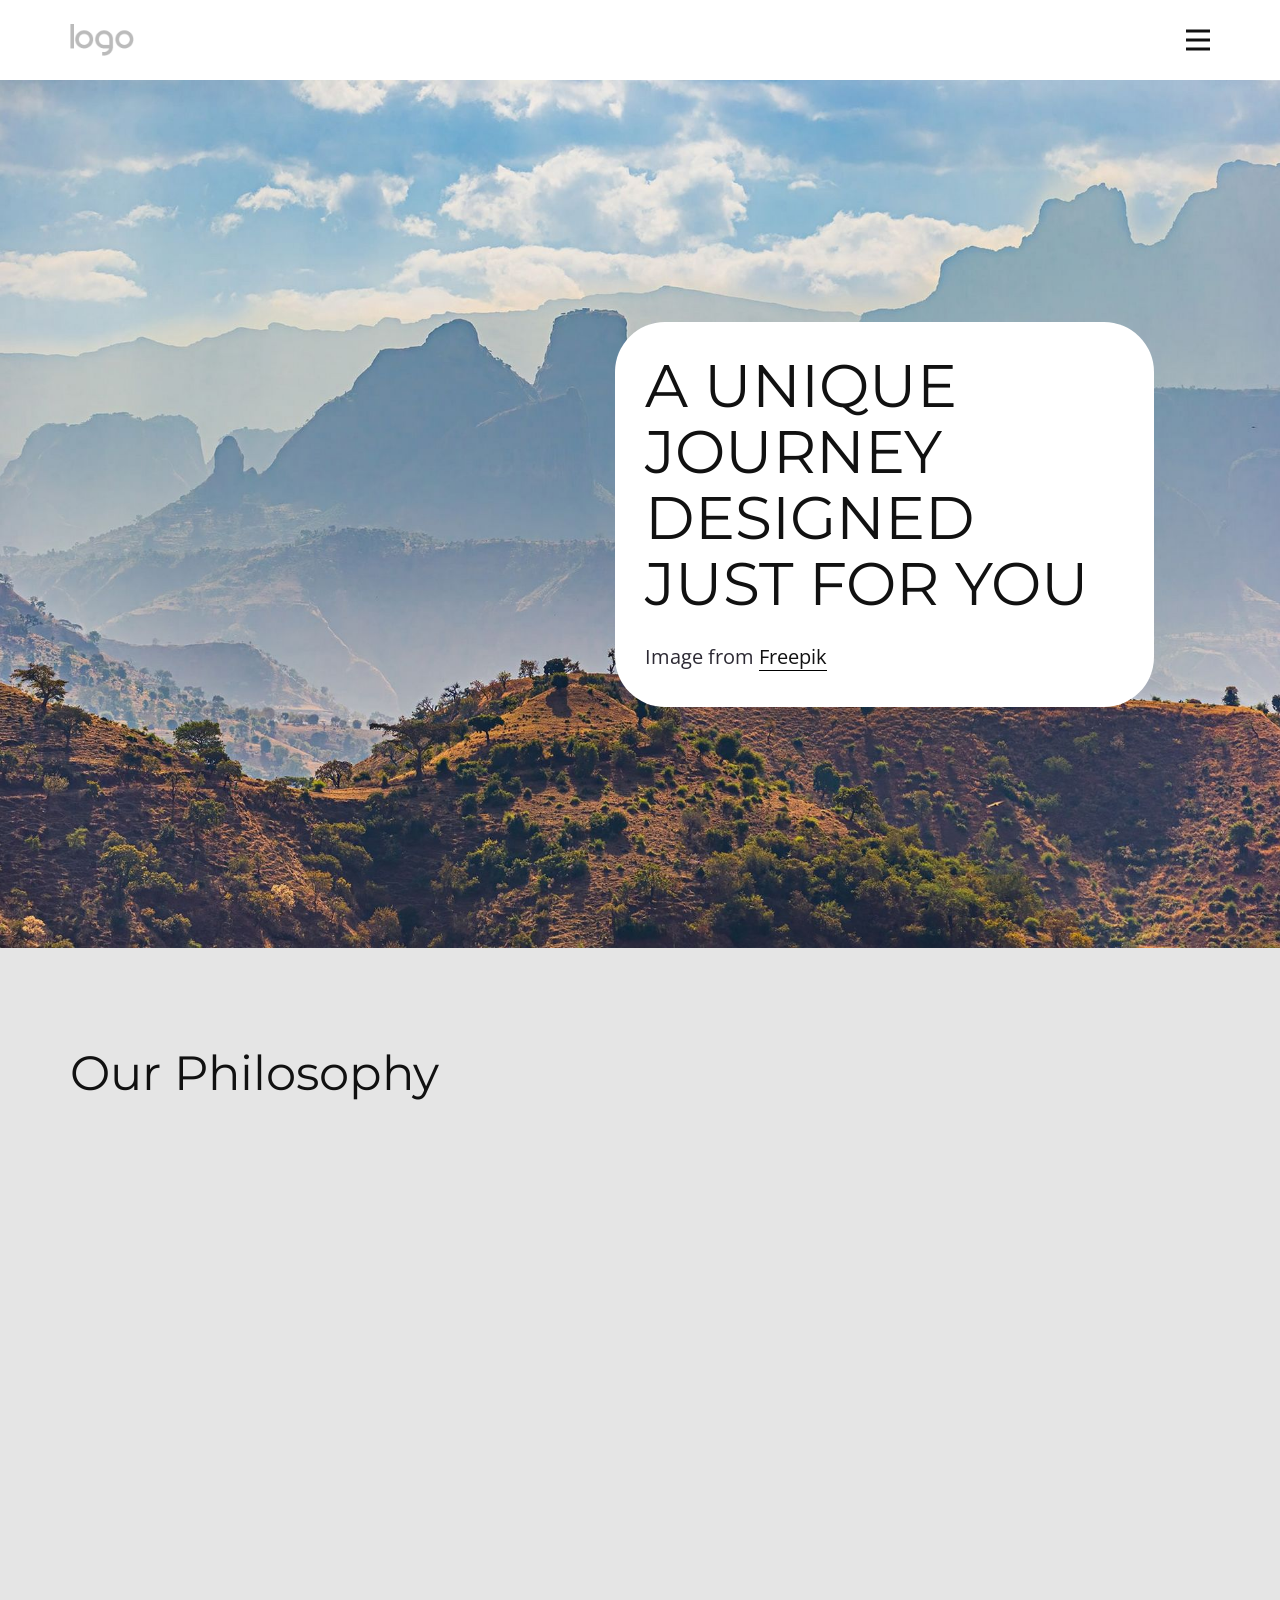
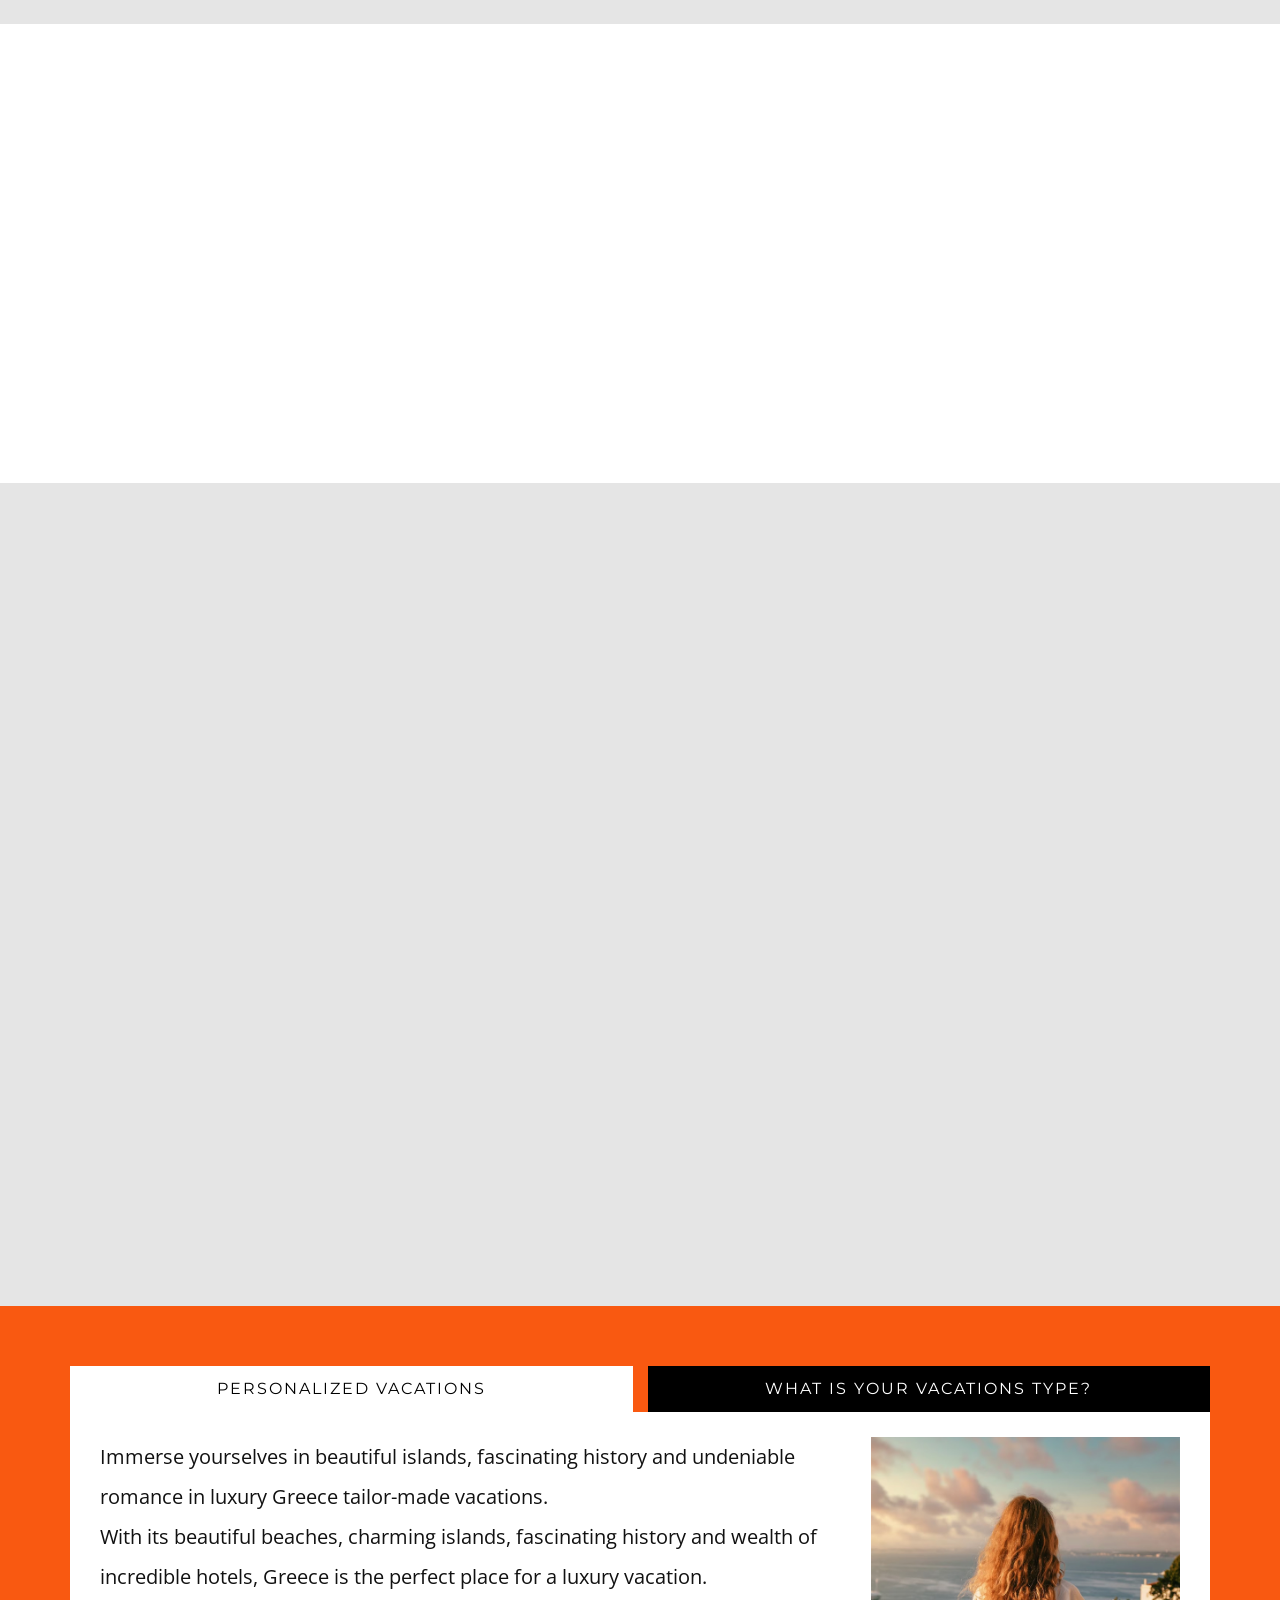
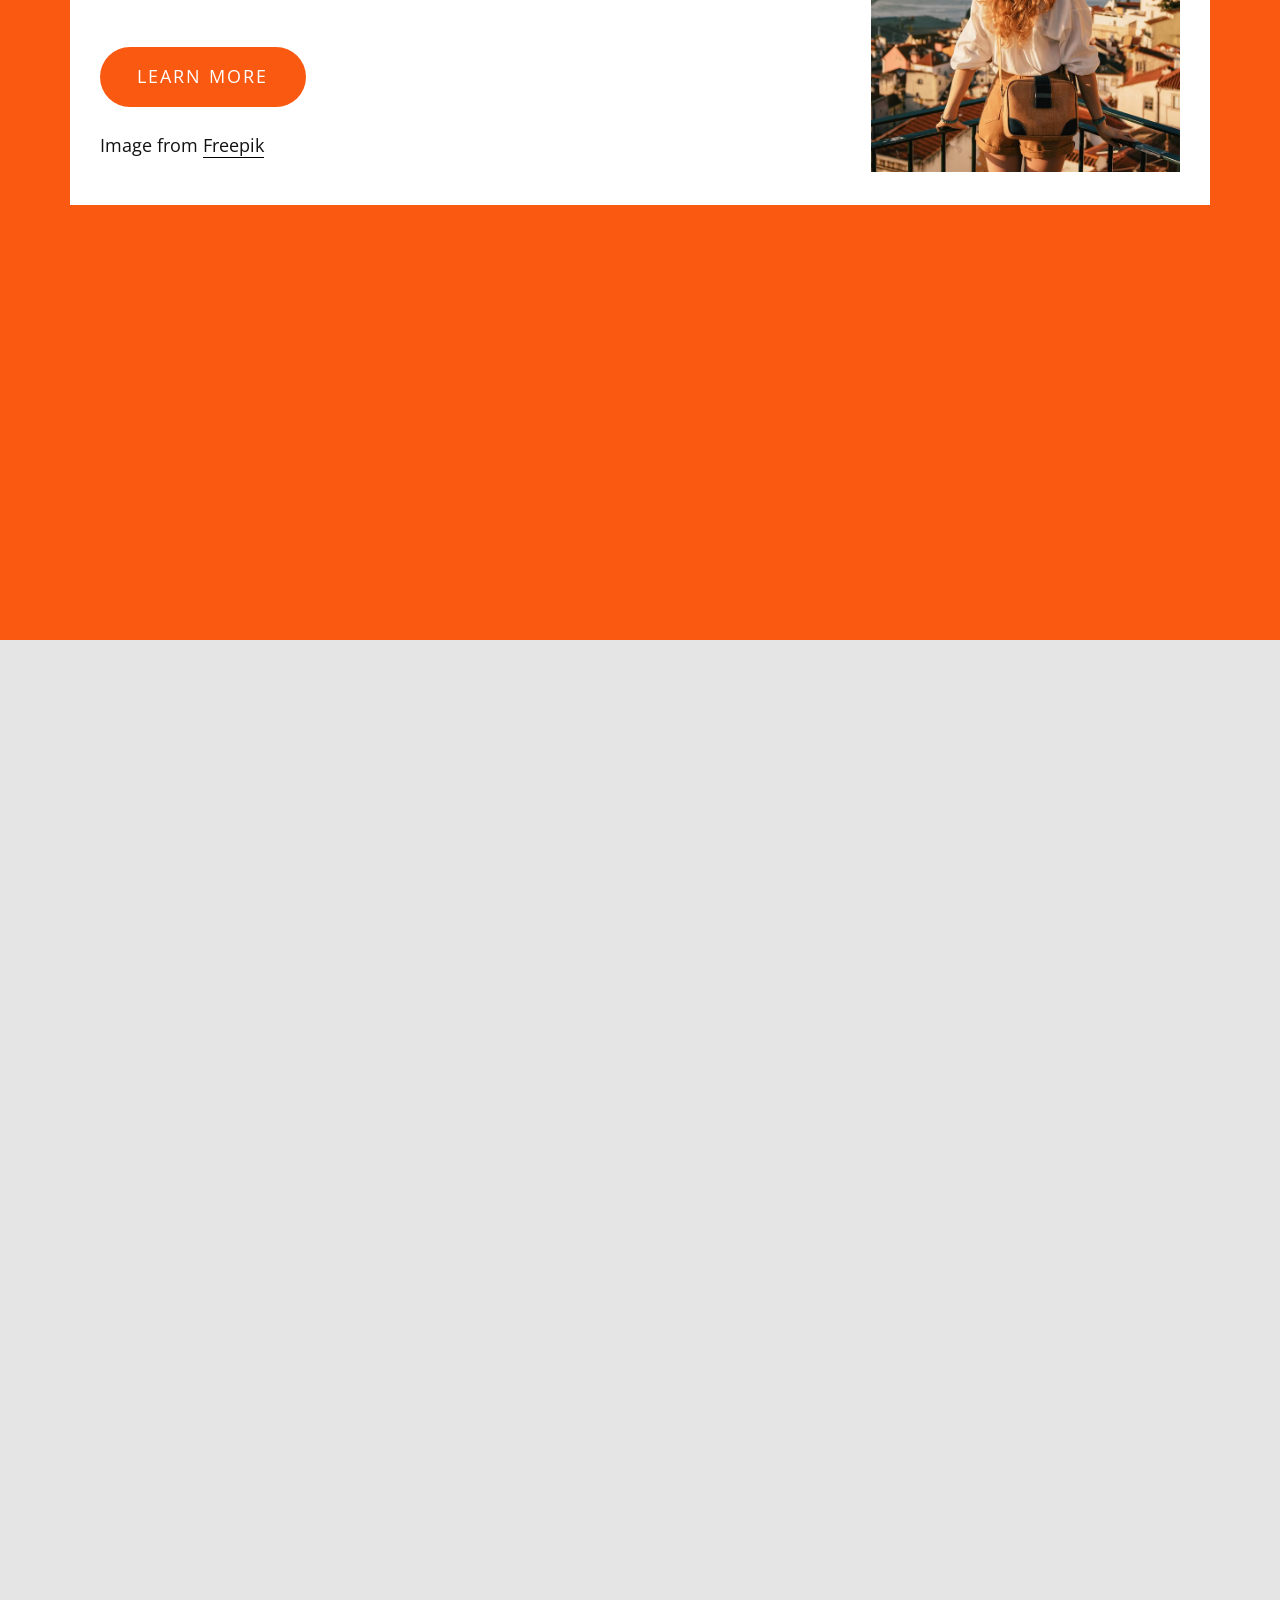
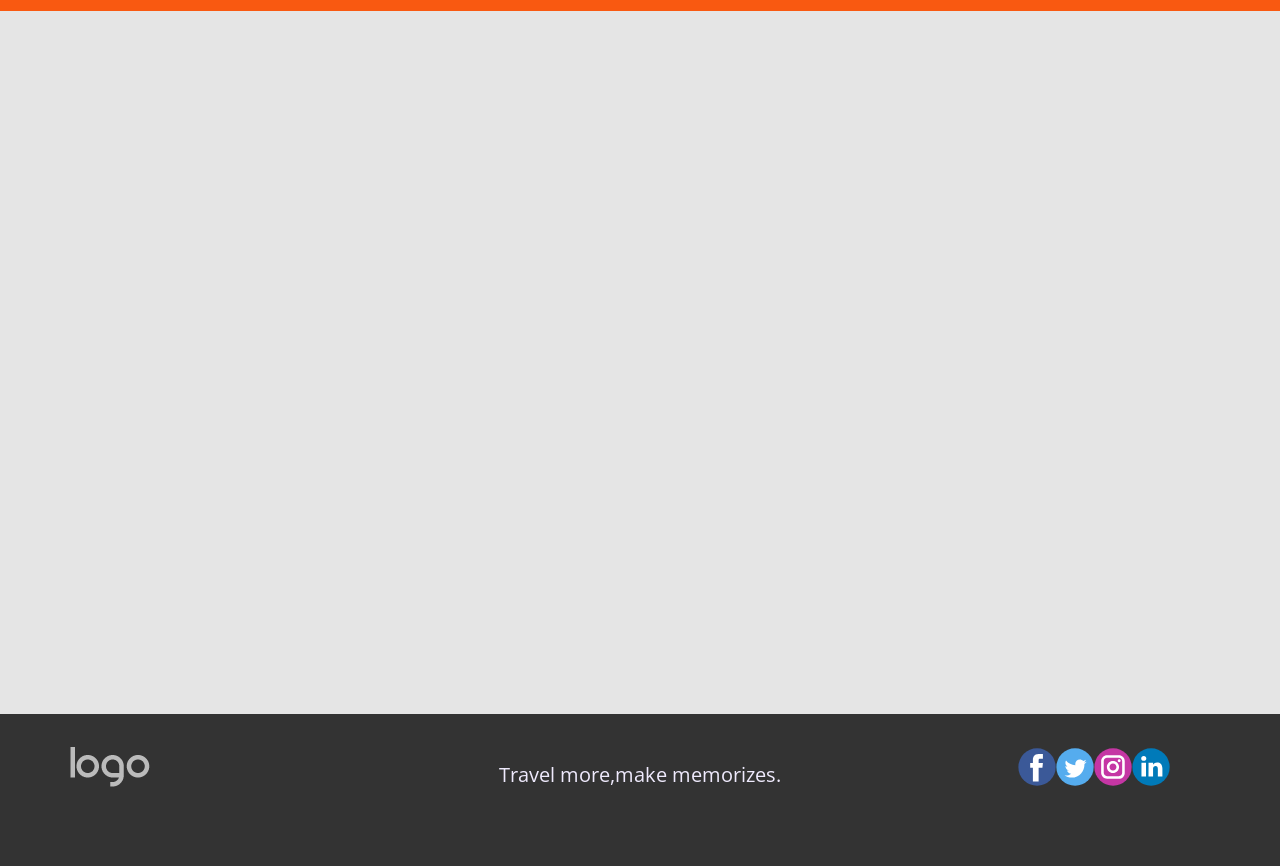
<file: About.html>
<!DOCTYPE html>
<html style="font-size: 16px;" lang="en"><head>
    <meta name="viewport" content="width=device-width, initial-scale=1.0">
    <meta charset="utf-8">
    <meta name="keywords" content="​A unique journey
designed just for you, Our Philosophy, Luxury Travel Experience, Unique Travel, Testimonials, Contact Us">
    <meta name="description" content="">
    <title>About</title>
    <link rel="stylesheet" href="nicepage.css" media="screen">
<link rel="stylesheet" href="About.css" media="screen">
    <script class="u-script" type="text/javascript" src="jquery.js" defer=""></script>
    <script class="u-script" type="text/javascript" src="nicepage.js" defer=""></script>
    <meta name="generator" content="Nicepage 8.7.6, nicepage.com">
    
    
    
    
    
    
    
    
    
    
    
    
    <link id="u-page-google-font" rel="stylesheet" href="https://fonts.googleapis.com/css2?display=swap&amp;family=Montserrat:ital,wght@0,100;0,200;0,300;0,400;0,500;0,600;0,700;0,800;0,900;1,100;1,200;1,300;1,400;1,500;1,600;1,700;1,800;1,900&amp;family=Open+Sans:ital,wght@0,300;0,400;0,500;0,600;0,700;0,800;1,300;1,400;1,500;1,600;1,700;1,800">
    <script type="application/ld+json">{
		"@context": "http://schema.org",
		"@type": "Organization",
		"name": "",
		"logo": "images/default-logo-5.png",
		"sameAs": []
}</script>
    <meta name="theme-color" content="#6c3aec">
    <meta property="og:title" content="About">
    <meta property="og:type" content="website">
  <meta name="referrer" content="origin"><meta data-intl-tel-input-cdn-path="intlTelInput/"></head>
  <body data-path-to-root="./" data-include-products="false" class="u-body u-xl-mode" data-lang="en"><header class="u-clearfix u-header u-header" id="sec-aa56"><div class="u-clearfix u-sheet u-valign-middle u-sheet-1">
        <a href="#" class="u-image u-logo u-image-1">
          <img src="images/default-logo-5.png" class="u-logo-image u-logo-image-1">
        </a>
        <nav class="u-menu u-menu-hamburger u-offcanvas u-menu-1" data-responsive-from="XL" role="navigation">
          <div class="menu-collapse" style="font-size: 1rem; letter-spacing: 0px; font-weight: 500;">
            <a class="u-button-style u-custom-active-border-color u-custom-active-color u-custom-border u-custom-border-color u-custom-borders u-custom-hover-border-color u-custom-hover-color u-custom-left-right-menu-spacing u-custom-padding-bottom u-custom-text-active-color u-custom-text-color u-custom-text-hover-color u-custom-top-bottom-menu-spacing u-hamburger-link u-nav-link u-text-active-palette-1-base u-text-hover-palette-2-base" href="#" tabindex="-1" aria-label="Open menu" aria-controls="38f3">
              <svg class="u-svg-link" viewBox="0 0 24 24"><use xlink:href="#menu-hamburger"></use></svg>
              <svg class="u-svg-content" version="1.1" id="menu-hamburger" viewBox="0 0 16 16" x="0px" y="0px" xmlns:xlink="http://www.w3.org/1999/xlink" xmlns="http://www.w3.org/2000/svg"><g><rect y="1" width="16" height="2"></rect><rect y="7" width="16" height="2"></rect><rect y="13" width="16" height="2"></rect>
</g></svg>
            </a>
          </div>
          <div class="u-custom-menu u-nav-container">
            <ul class="u-nav u-spacing-2 u-unstyled u-nav-1" role="menubar"><li class="u-nav-item" role="none"><a class="u-active-grey-5 u-border-active-grey-30 u-border-hover-grey-30 u-border-no-bottom u-border-no-left u-border-no-top u-button-style u-hover-grey-10 u-nav-link u-text-active-grey-90 u-text-grey-90 u-text-hover-grey-90 u-nav-link-2" href="./" role="menuitem">Home</a>
</li><li class="u-nav-item" role="none"><a class="u-active-grey-5 u-border-active-grey-30 u-border-hover-grey-30 u-border-no-bottom u-border-no-left u-border-no-top u-button-style u-hover-grey-10 u-nav-link u-text-active-grey-90 u-text-grey-90 u-text-hover-grey-90 u-nav-link-2" href="About.html" role="menuitem">About Us</a>
</li></ul>
          </div>
          <div class="u-custom-menu u-nav-container-collapse" id="38f3" role="region" aria-label="Menu panel">
            <div class="u-black u-container-style u-inner-container-layout u-opacity u-opacity-95 u-sidenav">
              <div class="u-inner-container-layout u-sidenav-overflow">
                <div class="u-menu-close" tabindex="-1" aria-label="Close menu"></div>
                <ul class="u-align-center u-nav u-popupmenu-items u-unstyled u-nav-2"><li class="u-nav-item"><a class="u-button-style u-nav-link" href="./">Home</a>
</li><li class="u-nav-item"><a class="u-button-style u-nav-link" href="About.html">About Us</a>
</li></ul>
              </div>
            </div>
            <div class="u-black u-menu-overlay u-opacity u-opacity-70"></div>
          </div>
        </nav>
      </div></header>
    <section class="u-clearfix u-image u-section-1" data-image-width="1980" data-image-height="1320" id="block-1">
      <div class="u-clearfix u-sheet u-valign-middle-lg u-valign-middle-md u-valign-middle-xl u-valign-middle-xs u-sheet-1">
        <div class="u-palette-2-base u-radius-50 u-shape u-shape-round u-shape-1" data-animation-name="customAnimationIn" data-animation-duration="1500" data-animation-delay="250"></div>
        <div class="u-container-align-left u-container-style u-group u-radius-50 u-shape-round u-white u-group-1" data-animation-name="customAnimationIn" data-animation-duration="1500">
          <div class="u-container-layout u-valign-middle u-container-layout-1">
            <h1 class="u-align-left u-text u-text-1"> A unique journey <br>designed just for you
            </h1>
            <p class="u-align-left u-text u-text-2">Image from <a href="https://www.freepik.com/" class="u-active-none u-border-1 u-border-active-grey-75 u-border-black u-border-hover-grey-75 u-border-no-left u-border-no-right u-border-no-top u-btn u-button-link u-button-style u-hover-none u-none u-text-body-color u-btn-1" target="_blank">Freepik</a>
            </p>
          </div>
        </div>
      </div>
    </section>
    <section class="u-clearfix u-container-align-left u-grey-10 u-section-2" id="block-2">
      <div class="u-clearfix u-sheet u-valign-middle u-sheet-1">
        <h2 class="u-align-left u-text u-text-1">Our Philosophy</h2>
        <p class="u-align-left u-text u-text-2" data-animation-name="customAnimationIn" data-animation-duration="1500" data-animation-delay="250"> We are a team of tourist specialists passionate about exceeding all expectations with all your travel needs. A lacus vestibulum sed arcu non. Dolor magna eget est lorem ipsum dolor sit amet consectetur. Mauris pellentesque pulvinar pellentesque habitant morbi tristique senectus. Nec feugiat nisl pretium fusce id. Justo laoreet sit amet cursus sit amet. Porta non pulvinar neque laoreet suspendisse interdum consectetur libero.</p>
        <div class="u-palette-2-base u-shape u-shape-circle u-shape-1" data-animation-name="customAnimationIn" data-animation-duration="1500" data-animation-delay="750"></div>
      </div>
    </section>
    <section class="skrollable u-clearfix u-container-align-center u-image u-parallax u-section-3" data-image-width="1980" data-image-height="960" id="block-3">
      <div class="u-clearfix u-sheet u-sheet-1"></div>
    </section>
    <section class="u-align-center u-clearfix u-container-align-center u-container-align-center-lg u-container-align-center-md u-container-align-center-xl u-grey-10 u-section-4" id="block-4">
      <div class="u-clearfix u-sheet u-valign-middle-lg u-valign-middle-md u-valign-middle-xl u-sheet-1">
        <h2 class="u-align-center u-text u-text-default u-text-font u-text-1" data-animation-name="customAnimationIn" data-animation-duration="1500">Luxury Travel Experience</h2>
        <div class="u-expanded-width-sm u-expanded-width-xs u-list u-list-1">
          <div class="u-repeater u-repeater-1">
            <div class="u-align-left u-container-align-left u-container-style u-list-item u-radius-50 u-repeater-item u-shape-round u-white u-list-item-1" data-animation-direction="Up" data-animation-name="customAnimationIn" data-animation-duration="1500" data-animation-delay="500">
              <div class="u-container-layout u-similar-container u-container-layout-1">
                <div class="custom-expanded u-container-align-center-lg u-container-align-center-xl u-container-align-left-md u-container-align-left-sm u-container-align-left-xs u-container-style u-group u-shape-rectangle u-group-1">
                  <div class="u-container-layout u-valign-top">
                    <h3 class="u-align-center-lg u-align-center-xl u-align-left-md u-align-left-sm u-align-left-xs u-custom-font u-text u-text-default u-text-font u-text-palette-2-base u-text-2">1</h3>
                  </div>
                </div>
                <h4 class="u-text u-text-palette-2-base u-text-3"> Destination</h4>
                <p class="u-text u-text-4"> We want to know where and why – because understanding your expectations is how we make sure the journey is right for you.&nbsp;<br>
                </p>
              </div>
            </div>
            <div class="u-align-left u-container-align-left u-container-style u-list-item u-radius-50 u-repeater-item u-shape-round u-video-cover u-white u-list-item-2" data-animation-name="customAnimationIn" data-animation-duration="1500" data-animation-delay="500">
              <div class="u-container-layout u-similar-container u-container-layout-3">
                <div class="custom-expanded u-container-align-center-lg u-container-align-center-xl u-container-align-left-md u-container-align-left-sm u-container-align-left-xs u-container-style u-group u-shape-rectangle u-group-2">
                  <div class="u-container-layout u-valign-top">
                    <h3 class="u-align-center-lg u-align-center-xl u-align-left-md u-align-left-sm u-align-left-xs u-custom-font u-text u-text-default u-text-font u-text-palette-2-base u-text-5">2</h3>
                  </div>
                </div>
                <h4 class="u-text u-text-palette-2-base u-text-6"> VIP Transfers</h4>
                <p class="u-text u-text-7"> Enjoy the comfort of our luxury vehicles &amp; helicopters with personalized amenities for a unique experience.</p>
              </div>
            </div>
            <div class="u-align-left u-container-align-left u-container-style u-list-item u-radius-50 u-repeater-item u-shape-round u-video-cover u-white u-list-item-3" data-animation-direction="Up" data-animation-name="customAnimationIn" data-animation-duration="1500" data-animation-delay="750">
              <div class="u-container-layout u-similar-container u-container-layout-5">
                <div class="custom-expanded u-container-align-center-lg u-container-align-center-xl u-container-align-left-md u-container-align-left-sm u-container-align-left-xs u-container-style u-group u-shape-rectangle u-group-3">
                  <div class="u-container-layout u-valign-top">
                    <h3 class="u-align-center-lg u-align-center-xl u-align-left-md u-align-left-sm u-align-left-xs u-custom-font u-text u-text-default u-text-font u-text-palette-2-base u-text-8">5</h3>
                  </div>
                </div>
                <h4 class="u-text u-text-palette-2-base u-text-9"> Villas</h4>
                <p class="u-text u-text-10">Sample text. Click to select the text box. Click again or double click to start editing the text excepteur sint occaeca.</p>
              </div>
            </div>
            <div class="u-align-left u-container-align-left u-container-style u-list-item u-radius-50 u-repeater-item u-shape-round u-video-cover u-white u-list-item-4" data-animation-direction="Up" data-animation-name="customAnimationIn" data-animation-duration="1500" data-animation-delay="750">
              <div class="u-container-layout u-similar-container u-container-layout-7">
                <div class="custom-expanded u-container-align-center-lg u-container-align-center-xl u-container-align-left-md u-container-align-left-sm u-container-align-left-xs u-container-style u-group u-shape-rectangle u-group-4">
                  <div class="u-container-layout u-valign-top">
                    <h3 class="u-align-center-lg u-align-center-xl u-align-left-md u-align-left-sm u-align-left-xs u-custom-font u-text u-text-default u-text-font u-text-palette-2-base u-text-11">4</h3>
                  </div>
                </div>
                <h4 class="u-text u-text-palette-2-base u-text-12"> Execute</h4>
                <p class="u-text u-text-13"> Sample text. Click to select the text box. Click again or double click to start editing the text excepteur sint occaeca.</p>
              </div>
            </div>
          </div>
        </div>
      </div>
    </section>
    <section class="u-align-center u-clearfix u-container-align-center u-container-align-center-sm u-container-align-center-xs u-palette-2-base u-section-5" id="block-5">
      <div class="u-clearfix u-sheet u-valign-middle-sm u-valign-middle-xs u-valign-top-lg u-valign-top-md u-valign-top-xl u-sheet-1">
        <div class="u-expanded-width u-tab-links-align-justify u-tabs u-tabs-1">
          <ul class="u-spacing-15 u-tab-list u-unstyled" role="tablist"><li class="u-tab-item" role="presentation"><a class="active u-active-white u-black u-button-style u-custom-font u-heading-font u-hover-palette-2-light-2 u-tab-link u-text-active-black u-text-hover-black u-tab-link-1" id="link-tab-0da5" href="#tab-0da5" role="tab" aria-controls="tab-0da5" aria-selected="true"> Personalized Vacations</a>
</li><li class="u-tab-item" role="presentation"><a class="u-active-white u-black u-button-style u-custom-font u-heading-font u-hover-palette-2-light-2 u-tab-link u-text-active-black u-text-hover-black u-tab-link-2" id="link-tab-0774" href="#tab-0774" role="tab" aria-controls="tab-0774" aria-selected="false"> What is your vacations type?</a>
</li></ul>
          <div class="u-tab-content">
            <div class="u-align-left u-container-align-left u-container-style u-tab-active u-tab-pane u-white u-tab-pane-1" id="tab-0da5" role="tabpanel" aria-labelledby="link-tab-0da5">
              <div class="u-container-layout u-container-layout-1">
                <img alt="" class="u-expanded-width-sm u-expanded-width-xs u-image u-image-default u-image-1" src="images/543.jpg" data-image-width="700" data-image-height="770">
                <p class="u-text u-text-body-color u-text-1"> Immerse yourselves in beautiful islands, fascinating history and undeniable romance in luxury Greece tailor-made vacations. <br>With its beautiful beaches, charming islands, fascinating history and wealth of incredible hotels, Greece is the perfect place for a luxury vacation.
                </p>
                <a href="#" class="u-active-palette-2-light-1 u-border-none u-btn u-btn-round u-button-style u-hover-palette-2-light-1 u-palette-2-base u-radius-50 u-text-active-white u-text-body-alt-color u-text-hover-white u-btn-1">learn more</a>
                <p class="u-align-left u-text u-text-body-color u-text-default u-text-2">Image from <a href="https://www.freepik.com/" class="u-active-none u-border-1 u-border-active-grey-75 u-border-black u-border-hover-grey-75 u-border-no-left u-border-no-right u-border-no-top u-btn u-button-link u-button-style u-hover-none u-none u-text-body-color u-btn-2" target="_blank">Freepik</a>
                </p>
              </div>
            </div>
            <div class="u-align-left u-container-align-left u-container-style u-tab-pane u-white u-tab-pane-2" id="tab-0774" role="tabpanel" aria-labelledby="link-tab-0774">
              <div class="u-container-layout u-container-layout-2">
                <img alt="" class="u-expanded-width-sm u-expanded-width-xs u-image u-image-default u-image-2" src="images/46456.jpg" data-image-width="700" data-image-height="770">
                <p class="u-text u-text-body-color u-text-3"> Lorem ipsum dolor sit amet, consectetur adipiscing elit, sed do eiusmod tempor incididunt ut labore et dolore magna aliqua. Ut enim ad minim veniam, quis nostrud exercitation ullamco laboris nisi ut aliquip ex ea commodo consequat.&nbsp;</p>
                <a href="#" class="u-active-palette-2-light-1 u-border-none u-btn u-btn-round u-button-style u-hover-palette-2-light-1 u-palette-2-base u-radius-50 u-text-active-white u-text-body-alt-color u-text-hover-white u-btn-3">learn more</a>
                <p class="u-align-left u-text u-text-black u-text-default u-text-4">Image from <a href="https://www.freepik.com/" class="u-active-none u-border-1 u-border-active-grey-75 u-border-black u-border-hover-grey-75 u-border-no-left u-border-no-right u-border-no-top u-btn u-button-link u-button-style u-hover-none u-none u-text-body-color u-btn-4" target="_blank">Freepik</a>
                </p>
              </div>
            </div>
          </div>
        </div>
      </div>
    </section>
    <section class="u-clearfix u-container-align-center-md u-container-align-center-sm u-container-align-center-xs u-palette-2-base u-section-6" id="block-6">
      <div class="u-clearfix u-sheet u-valign-middle-md u-valign-middle-sm u-valign-middle-xs u-sheet-1">
        <div class="u-expanded-width u-list u-list-1">
          <div class="u-repeater u-repeater-1">
            <div class="u-container-align-center u-container-style u-list-item u-repeater-item u-list-item-1" data-animation-name="customAnimationIn" data-animation-duration="1500">
              <div class="u-container-layout u-similar-container u-valign-top u-container-layout-1">
                <h3 class="u-align-center u-text u-text-default u-text-1" data-animation-name="counter" data-animation-event="scroll" data-animation-duration="3000"> 40k</h3>
                <h6 class="u-align-center u-text u-text-default u-text-2"> Satisfied Customers</h6>
              </div>
            </div>
            <div class="u-container-align-center u-container-style u-list-item u-repeater-item u-list-item-2" data-animation-name="customAnimationIn" data-animation-duration="1500">
              <div class="u-container-layout u-similar-container u-valign-top u-container-layout-2">
                <h3 class="u-align-center u-text u-text-default u-text-3" data-animation-name="counter" data-animation-event="scroll" data-animation-duration="3000">16k</h3>
                <h6 class="u-align-center u-text u-text-default u-text-4"> Cases Completed</h6>
              </div>
            </div>
            <div class="u-container-align-center u-container-style u-list-item u-repeater-item u-list-item-3" data-animation-name="customAnimationIn" data-animation-duration="1500">
              <div class="u-container-layout u-similar-container u-valign-top u-container-layout-3">
                <h3 class="u-align-center u-text u-text-default u-text-5" data-animation-name="counter" data-animation-event="scroll" data-animation-duration="3000">15<br>
                </h3>
                <h6 class="u-align-center u-text u-text-default u-text-6"> Years of Exprience</h6>
              </div>
            </div>
            <div class="u-container-align-center u-container-style u-list-item u-repeater-item u-list-item-4" data-animation-name="customAnimationIn" data-animation-duration="1500" data-animation-delay="0">
              <div class="u-container-layout u-similar-container u-valign-top u-container-layout-4">
                <h3 class="u-align-center u-text u-text-default u-text-7" data-animation-name="counter" data-animation-event="scroll" data-animation-duration="3000">10</h3>
                <h6 class="u-align-center u-text u-text-default u-text-8">Our Awards</h6>
              </div>
            </div>
          </div>
        </div>
      </div>
    </section>
    <section class="u-clearfix u-grey-10 u-section-7" id="block-7">
      <div class="u-expanded-width u-palette-2-base u-shape u-shape-rectangle u-shape-1" data-animation-name="flipIn" data-animation-duration="1500" data-animation-direction="X" data-animation-delay="750"></div>
      <div class="u-image u-image-circle u-image-1" data-image-width="900" data-image-height="900" data-animation-name="customAnimationIn" data-animation-duration="1500" data-animation-delay="500"></div>
      <div class="u-container-align-left u-container-style u-group u-radius-50 u-shape-round u-white u-group-1" data-animation-name="customAnimationIn" data-animation-duration="1500" data-animation-delay="500">
        <div class="u-container-layout u-valign-middle u-container-layout-1">
          <h3 class="u-align-left u-text u-text-1"> Our Mission </h3>
          <p class="u-align-left u-text u-text-2">Habitant morbi tristique senectus et. Nec dui nunc mattis enim ut tellus. Semper auctor neque vitae tempus quam pellentesque nec nam aliquam.&nbsp;<br>
            <br>Image from <a href="https://www.freepik.com/photos/clear-skin" class="u-active-none u-border-1 u-border-active-grey-60 u-border-black u-border-hover-grey-60 u-border-no-left u-border-no-right u-border-no-top u-btn u-button-link u-button-style u-hover-none u-none u-text-body-color u-btn-1" target="_blank">Freepik</a>
          </p>
          <a href="#" class="u-active-palette-2-light-1 u-align-left u-border-none u-btn u-btn-round u-button-style u-hover-palette-2-light-1 u-palette-2-base u-radius-50 u-text-active-white u-text-body-alt-color u-text-hover-white u-btn-2">learn more</a>
        </div>
      </div>
      <div class="u-shape u-shape-circle u-white u-shape-2" data-animation-name="customAnimationIn" data-animation-duration="1500"></div>
    </section>
    <section class="u-clearfix u-grey-10 u-section-8" id="block-8">
      <div class="u-clearfix u-sheet u-valign-middle u-sheet-1">
        <h2 class="u-align-right u-text u-text-default u-text-1" data-animation-name="customAnimationIn" data-animation-duration="1500">Unique Travel<br>
        </h2>
        <p class="u-align-right u-text u-text-2" data-animation-name="customAnimationIn" data-animation-duration="1500" data-animation-delay="250"> Ut enim ad minim veniam, quis nostrud exercitation ullamco laboris nisi ut aliquip ex ea commodo consequat. Duis aute irure dolor in reprehenderit in voluptate velit esse cillum dolore eu fugiat nulla pariatur. Excepteur sint occaecat cupidatat non proident, sunt in culpa qui officia deserunt mollit anim id est laborum.&nbsp;<br>
        </p>
        <div class="u-palette-2-base u-shape u-shape-circle u-shape-1" data-animation-name="customAnimationIn" data-animation-duration="1500" data-animation-delay="750"></div>
      </div>
    </section>
    <section class="u-align-center u-clearfix u-container-align-center u-palette-2-base u-section-9" id="block-9">
      <div class="u-clearfix u-sheet u-sheet-1">
        <h2 class="u-align-center u-text u-text-default u-text-1" data-animation-name="customAnimationIn" data-animation-duration="1500">Testimonials</h2>
        <div class="u-list u-list-1">
          <div class="u-repeater u-repeater-1">
            <div class="u-container-align-center-xs u-container-align-left-lg u-container-align-left-md u-container-align-left-sm u-container-align-left-xl u-container-style u-list-item u-radius-50 u-repeater-item u-shape-round u-white u-list-item-1" data-animation-direction="Up" data-animation-name="customAnimationIn" data-animation-duration="1500" data-animation-delay="500">
              <div class="u-container-layout u-similar-container u-valign-top u-container-layout-1">
                <p class="u-align-center-xs u-align-left-lg u-align-left-md u-align-left-sm u-align-left-xl u-text u-text-black u-text-2">Sample text. Click to select the text box. Click again or double click to start editing the text.</p>
                <h6 class="u-align-center-xs u-align-left-lg u-align-left-md u-align-left-sm u-align-left-xl u-text u-text-default u-text-palette-2-base u-text-3">stella larson</h6>
              </div>
            </div>
            <div class="u-container-align-center-xs u-container-align-left-lg u-container-align-left-md u-container-align-left-sm u-container-align-left-xl u-container-style u-list-item u-radius-50 u-repeater-item u-shape-round u-white u-list-item-2" data-animation-name="customAnimationIn" data-animation-duration="1500" data-animation-delay="500">
              <div class="u-container-layout u-similar-container u-valign-top u-container-layout-2">
                <p class="u-align-center-xs u-align-left-lg u-align-left-md u-align-left-sm u-align-left-xl u-text u-text-black u-text-4">Sample text. Click to select the text box. Click again or double click to start editing the text.</p>
                <h6 class="u-align-center-xs u-align-left-lg u-align-left-md u-align-left-sm u-align-left-xl u-text u-text-default u-text-palette-2-base u-text-5">nick jhonson</h6>
              </div>
            </div>
            <div class="u-container-align-center-xs u-container-align-left-lg u-container-align-left-md u-container-align-left-sm u-container-align-left-xl u-container-style u-list-item u-radius-50 u-repeater-item u-shape-round u-white u-list-item-3" data-animation-direction="Up" data-animation-name="customAnimationIn" data-animation-duration="1500" data-animation-delay="750">
              <div class="u-container-layout u-similar-container u-valign-top u-container-layout-3">
                <p class="u-align-center-xs u-align-left-lg u-align-left-md u-align-left-sm u-align-left-xl u-text u-text-black u-text-6">Sample text. Click to select the text box. Click again or double click to start editing the text.</p>
                <h6 class="u-align-center-xs u-align-left-lg u-align-left-md u-align-left-sm u-align-left-xl u-text u-text-default u-text-palette-2-base u-text-7">olga ivanova</h6>
              </div>
            </div>
            <div class="u-container-align-center-xs u-container-align-left-lg u-container-align-left-md u-container-align-left-sm u-container-align-left-xl u-container-style u-list-item u-radius-50 u-repeater-item u-shape-round u-white u-list-item-4" data-animation-direction="Up" data-animation-name="customAnimationIn" data-animation-duration="1500" data-animation-delay="750">
              <div class="u-container-layout u-similar-container u-valign-top u-container-layout-4">
                <p class="u-align-center-xs u-align-left-lg u-align-left-md u-align-left-sm u-align-left-xl u-text u-text-black u-text-8">Sample text. Click to select the text box. Click again or double click to start editing the text.</p>
                <h6 class="u-align-center-xs u-align-left-lg u-align-left-md u-align-left-sm u-align-left-xl u-text u-text-default u-text-palette-2-base u-text-9">paul hudson</h6>
              </div>
            </div>
            <div class="u-container-align-center-xs u-container-align-left-lg u-container-align-left-md u-container-align-left-sm u-container-align-left-xl u-container-style u-list-item u-radius-50 u-repeater-item u-shape-round u-white u-list-item-5" data-animation-direction="Up" data-animation-name="customAnimationIn" data-animation-duration="1500" data-animation-delay="750">
              <div class="u-container-layout u-similar-container u-valign-top u-container-layout-5">
                <p class="u-align-center-xs u-align-left-lg u-align-left-md u-align-left-sm u-align-left-xl u-text u-text-black u-text-10">Sample text. Click to select the text box. Click again or double click to start editing the text.</p>
                <h6 class="u-align-center-xs u-align-left-lg u-align-left-md u-align-left-sm u-align-left-xl u-text u-text-default u-text-palette-2-base u-text-11">cash hudson</h6>
              </div>
            </div>
            <div class="u-container-align-center-xs u-container-align-left-lg u-container-align-left-md u-container-align-left-sm u-container-align-left-xl u-container-style u-list-item u-radius-50 u-repeater-item u-shape-round u-white u-list-item-6" data-animation-direction="Up" data-animation-name="customAnimationIn" data-animation-duration="1500" data-animation-delay="750">
              <div class="u-container-layout u-similar-container u-valign-top u-container-layout-6">
                <p class="u-align-center-xs u-align-left-lg u-align-left-md u-align-left-sm u-align-left-xl u-text u-text-black u-text-12">Sample text. Click to select the text box. Click again or double click to start editing the text.</p>
                <h6 class="u-align-center-xs u-align-left-lg u-align-left-md u-align-left-sm u-align-left-xl u-text u-text-default u-text-palette-2-base u-text-13">mike perry</h6>
              </div>
            </div>
          </div>
        </div>
      </div>
    </section>
    <section class="u-clearfix u-grey-10 u-section-10" id="block-10">
      <div class="u-expanded-width u-palette-2-base u-shape u-shape-rectangle u-shape-1" data-animation-name="flipIn" data-animation-duration="1500" data-animation-direction="X" data-animation-delay="0"></div>
      <div class="data-layout-selected u-clearfix u-gutter-26 u-layout-wrap u-layout-wrap-1">
        <div class="u-layout">
          <div class="u-layout-row">
            <div class="u-align-center u-container-align-center u-container-style u-layout-cell u-radius-50 u-shape-round u-size-30 u-white u-layout-cell-1" data-animation-name="customAnimationIn" data-animation-duration="1500" data-animation-delay="500">
              <div class="u-container-layout u-valign-middle-lg u-valign-middle-md u-valign-middle-xl u-container-layout-1">
                <div class="u-list u-list-1">
                  <div class="u-repeater u-repeater-1">
                    <div class="u-container-style u-list-item u-repeater-item u-white u-list-item-1">
                      <div class="u-container-layout u-similar-container u-valign-middle-xl u-container-layout-2"><span class="u-icon u-icon-circle u-text-palette-2-base u-icon-1"><svg class="u-svg-link" preserveAspectRatio="xMidYMin slice" viewBox="0 0 405.333 405.333" style=""><use xlink:href="#svg-9ccf"></use></svg><svg class="u-svg-content" viewBox="0 0 405.333 405.333" x="0px" y="0px" id="svg-9ccf" style="enable-background:new 0 0 405.333 405.333;"><g><g><path d="M373.333,266.88c-25.003,0-49.493-3.904-72.725-11.584c-11.328-3.904-24.171-0.896-31.637,6.699l-46.016,34.752    c-52.779-28.16-86.571-61.931-114.389-114.368l33.813-44.928c8.512-8.533,11.563-20.971,7.915-32.64    C142.592,81.472,138.667,56.96,138.667,32c0-17.643-14.357-32-32-32H32C14.357,0,0,14.357,0,32    c0,205.845,167.488,373.333,373.333,373.333c17.643,0,32-14.357,32-32V298.88C405.333,281.237,390.976,266.88,373.333,266.88z     M384,373.333c0,5.888-4.8,10.667-10.667,10.667c-194.091,0-352-157.909-352-352c0-5.888,4.8-10.667,10.667-10.667h74.667    c5.867,0,10.667,4.779,10.667,10.667c0,27.243,4.267,53.995,12.629,79.36c1.237,3.989,0.235,8.107-3.669,12.16l-38.827,51.413    c-2.453,3.264-2.837,7.637-0.981,11.264c31.637,62.144,70.059,100.587,132.651,132.651c3.605,1.877,8.021,1.493,11.285-0.981    l52.523-39.808c2.859-2.816,7.061-3.797,10.859-2.539c25.515,8.427,52.267,12.693,79.531,12.693    c5.867,0,10.667,4.779,10.667,10.667V373.333z"></path>
</g>
</g></svg></span>
                        <h5 class="u-text u-text-1">Call Us</h5>
                        <p class="u-text u-text-grey-60 u-text-2">1 (234) 567-891, 1 (234) 987-654</p>
                      </div>
                    </div>
                    <div class="u-container-style u-list-item u-repeater-item u-white u-list-item-2">
                      <div class="u-container-layout u-similar-container u-valign-middle-xl u-container-layout-3"><span class="u-icon u-icon-circle u-text-palette-2-base u-icon-2"><svg class="u-svg-link" preserveAspectRatio="xMidYMin slice" viewBox="0 0 512 512" style=""><use xlink:href="#svg-ff8a"></use></svg><svg class="u-svg-content" viewBox="0 0 512 512" x="0px" y="0px" id="svg-ff8a" style="enable-background:new 0 0 512 512;"><g><g><path d="M256,0C156.748,0,76,80.748,76,180c0,33.534,9.289,66.26,26.869,94.652l142.885,230.257    c2.737,4.411,7.559,7.091,12.745,7.091c0.04,0,0.079,0,0.119,0c5.231-0.041,10.063-2.804,12.75-7.292L410.611,272.22    C427.221,244.428,436,212.539,436,180C436,80.748,355.252,0,256,0z M384.866,256.818L258.272,468.186l-129.905-209.34    C113.734,235.214,105.8,207.95,105.8,180c0-82.71,67.49-150.2,150.2-150.2S406.1,97.29,406.1,180    C406.1,207.121,398.689,233.688,384.866,256.818z"></path>
</g>
</g><g><g><path d="M256,90c-49.626,0-90,40.374-90,90c0,49.309,39.717,90,90,90c50.903,0,90-41.233,90-90C346,130.374,305.626,90,256,90z     M256,240.2c-33.257,0-60.2-27.033-60.2-60.2c0-33.084,27.116-60.2,60.2-60.2s60.1,27.116,60.1,60.2    C316.1,212.683,289.784,240.2,256,240.2z"></path>
</g>
</g></svg></span>
                        <h5 class="u-text u-text-3">Location</h5>
                        <p class="u-text u-text-grey-60 u-text-4">121 Rock Sreet, 21 Avenue, New York, NY 92103-9000</p>
                      </div>
                    </div>
                    <div class="u-container-style u-list-item u-repeater-item u-white u-list-item-3">
                      <div class="u-container-layout u-similar-container u-valign-middle-xl u-container-layout-4"><span class="u-icon u-icon-circle u-text-palette-2-base u-icon-3"><svg class="u-svg-link" preserveAspectRatio="xMidYMin slice" viewBox="0 0 512.00042 512" style=""><use xlink:href="#svg-279b"></use></svg><svg class="u-svg-content" viewBox="0 0 512.00042 512" id="svg-279b"><path d="m172.578125 310.394531v2.308594h67.191406c6.414063 0 12.054688 7.953125 12.054688 17.183594 0 9.234375-5.640625 17.695312-12.054688 17.695312h-91.300781c-7.183594 0-17.441406-4.871093-17.441406-12.308593v-24.878907c0-40.265625 80.789062-63.347656 80.789062-95.917969 0-8.207031-5.128906-18.210937-19.492187-18.210937-10.257813 0-19.234375 5.128906-19.234375 19.238281 0 7.4375-7.953125 14.617188-21.03125 14.617188-10.257813 0-17.953125-4.617188-17.953125-20.773438 0-31.289062 28.726562-49.242187 57.960937-49.242187 29.753906 0 59.757813 18.722656 59.757813 53.089843 0 55.652344-79.246094 73.863282-79.246094 97.199219zm216.199219-20.773437c0-9.230469-4.101563-18.464844-12.308594-18.464844h-11.027344v-17.953125c0-8.460937-10.003906-12.054687-20.007812-12.054687-10 0-20.003906 3.59375-20.003906 12.054687v17.953125h-22.054688l45.394531-91.046875c.769531-1.792969 1.28125-3.332031 1.28125-4.871094 0-9.234375-13.078125-15.132812-20.003906-15.132812-6.414063 0-12.824219 2.820312-16.671875 10.257812l-59.242188 116.183594c-1.539062 2.820313-2.054687 5.640625-2.054687 7.691406 0 8.976563 5.898437 13.851563 13.335937 13.851563h60.015626v27.183594c0 8.207031 10.003906 12.3125 20.003906 12.3125 10.003906 0 20.007812-4.105469 20.007812-12.3125v-27.183594h11.027344c6.15625 0 12.308594-9.234375 12.308594-18.46875zm-48.105469 167.53125c-17.921875 7.503906-36.804687 12.554687-56.128906 15.003906-10.957031 1.390625-18.710938 11.402344-17.320313 22.359375 1.386719 10.925781 11.367188 18.714844 22.355469 17.324219 22.90625-2.90625 45.292969-8.894532 66.546875-17.792969 10.1875-4.269531 14.988281-15.984375 10.71875-26.171875-4.265625-10.1875-15.980469-14.992188-26.171875-10.722656zm116.710937-72.226563c-8.769531-6.710937-21.324218-5.039062-28.039062 3.730469-11.757812 15.367188-25.519531 29.113281-40.898438 40.855469-8.78125 6.699219-10.464843 19.25-3.765624 28.03125 6.714843 8.792969 19.269531 10.453125 28.035156 3.761719 18.199218-13.894532 34.484375-30.15625 48.398437-48.339844 6.710938-8.773438 5.039063-21.324219-3.730469-28.039063zm37.125-117.773437c-10.949218-1.386719-20.964843 6.371094-22.351562 17.328125-2.445312 19.320312-7.484375 38.199219-14.980469 56.121093-4.261719 10.1875.542969 21.90625 10.730469 26.167969 10.148438 4.246094 21.890625-.496093 26.171875-10.730469 8.886719-21.253906 14.863281-43.636718 17.761719-66.535156 1.386718-10.957031-6.371094-20.964844-17.332032-22.351562zm-265.167968 205.003906c-107.941406-13.691406-189.339844-106.214844-189.339844-215.210938 0-119.894531 97.023438-216.945312 216.941406-216.945312 108.996094 0 201.511719 81.398438 215.207032 189.34375 1.390624 10.957031 11.414062 18.714844 22.355468 17.324219 10.957032-1.390625 18.714844-11.398438 17.324219-22.359375-16.101563-126.933594-124.492187-224.308594-254.886719-224.308594-142.003906 0-256.941406 114.921875-256.941406 256.945312 0 130.527344 97.496094 238.804688 224.304688 254.894532 10.929687 1.382812 20.964843-6.335938 22.359374-17.324219 1.390626-10.957031-6.367187-20.96875-17.324218-22.359375zm0 0"></path></svg></span>
                        <h5 class="u-text u-text-5">Business Hours</h5>
                        <p class="u-text u-text-grey-60 u-text-6">Mon – Fri …… 10 am – 8 pm, Sat, Sun ....… Closed</p>
                      </div>
                    </div>
                  </div>
                </div>
              </div>
            </div>
            <div class="u-align-center u-container-align-center u-container-style u-layout-cell u-radius-50 u-shape-round u-size-30 u-white u-layout-cell-2" data-animation-name="customAnimationIn" data-animation-duration="1500" data-animation-delay="500">
              <div class="u-container-layout u-valign-middle u-container-layout-5">
                <div class="u-align-left u-form u-form-1">
                  <form action="https://service.nicepagesrv.com/form/v4/form-process" class="u-clearfix u-form-spacing-28 u-form-vertical u-inner-form" style="padding: 10px" source="email" name="form">
                    <h2 class="u-align-center u-form-group u-form-text u-text u-text-7"> Contact Us</h2>
                    <div class="u-form-group u-form-name">
                      <label for="name-5a14" class="u-form-control-hidden u-label">Name</label>
                      <input type="text" placeholder="Enter your Name" id="name-5a14" name="name" class="u-border-2 u-border-black u-border-no-left u-border-no-right u-border-no-top u-input u-input-rectangle" required="">
                    </div>
                    <div class="u-form-email u-form-group">
                      <label for="email-5a14" class="u-form-control-hidden u-label">Email</label>
                      <input type="email" placeholder="Enter a valid email address" id="email-5a14" name="email" class="u-border-2 u-border-black u-border-no-left u-border-no-right u-border-no-top u-input u-input-rectangle" required="">
                    </div>
                    <div class="u-form-group u-form-message">
                      <label for="message-5a14" class="u-form-control-hidden u-label">Message</label>
                      <textarea placeholder="" rows="4" cols="50" id="message-5a14" name="message" class="u-border-2 u-border-black u-border-no-left u-border-no-right u-border-no-top u-input u-input-rectangle" required=""></textarea>
                    </div>
                    <div class="u-align-left u-form-group u-form-submit">
                      <a href="#" class="u-active-palette-2-light-1 u-border-none u-btn u-btn-round u-btn-submit u-button-style u-hover-palette-2-light-1 u-palette-2-base u-radius-50 u-btn-1">Submit</a>
                      <input type="submit" value="submit" class="u-form-control-hidden">
                    </div>
                    <div class="u-form-send-message u-form-send-success">Thank you! Your message has been sent.</div>
                    <div class="u-form-send-error u-form-send-message">Unable to send your message. Please fix errors then try again.</div>
                    <input type="hidden" value="" name="recaptchaResponse">
                    <input type="hidden" name="formServices" value="">
                  </form>
                </div>
              </div>
            </div>
          </div>
        </div>
      </div>
    </section>
    
    
    
    <footer class="u-align-center-md u-align-center-sm u-align-center-xs u-clearfix u-footer u-grey-80" id="sec-bc7d"><div class="u-clearfix u-sheet u-valign-middle-lg u-valign-middle-md u-valign-middle-sm u-valign-middle-xs u-sheet-1">
        <a href="#" class="u-image u-logo u-image-1" data-image-width="80" data-image-height="40">
          <img src="images/default-logo.png" class="u-logo-image u-logo-image-1">
        </a>
        <p class="u-align-center-lg u-align-center-md u-align-center-xl u-text u-text-1">Travel more,make memorizes. </p>
        <div class="u-align-left u-social-icons u-social-icons-1">
          <a class="u-social-url" title="facebook" target="_blank" href=""><span class="u-icon u-social-facebook u-social-icon u-icon-1"><svg class="u-svg-link" preserveAspectRatio="xMidYMin slice" viewBox="0 0 112 112" style=""><use xlink:href="#svg-cc27"></use></svg><svg class="u-svg-content" viewBox="0 0 112 112" x="0" y="0" id="svg-cc27"><circle fill="currentColor" cx="56.1" cy="56.1" r="55"></circle><path fill="#FFFFFF" d="M73.5,31.6h-9.1c-1.4,0-3.6,0.8-3.6,3.9v8.5h12.6L72,58.3H60.8v40.8H43.9V58.3h-8V43.9h8v-9.2
      c0-6.7,3.1-17,17-17h12.5v13.9H73.5z"></path></svg></span>
          </a>
          <a class="u-social-url" title="twitter" target="_blank" href=""><span class="u-icon u-social-icon u-social-twitter u-icon-2"><svg class="u-svg-link" preserveAspectRatio="xMidYMin slice" viewBox="0 0 112 112" style=""><use xlink:href="#svg-b7d9"></use></svg><svg class="u-svg-content" viewBox="0 0 112 112" x="0" y="0" id="svg-b7d9"><circle fill="currentColor" class="st0" cx="56.1" cy="56.1" r="55"></circle><path fill="#FFFFFF" d="M83.8,47.3c0,0.6,0,1.2,0,1.7c0,17.7-13.5,38.2-38.2,38.2C38,87.2,31,85,25,81.2c1,0.1,2.1,0.2,3.2,0.2
      c6.3,0,12.1-2.1,16.7-5.7c-5.9-0.1-10.8-4-12.5-9.3c0.8,0.2,1.7,0.2,2.5,0.2c1.2,0,2.4-0.2,3.5-0.5c-6.1-1.2-10.8-6.7-10.8-13.1
      c0-0.1,0-0.1,0-0.2c1.8,1,3.9,1.6,6.1,1.7c-3.6-2.4-6-6.5-6-11.2c0-2.5,0.7-4.8,1.8-6.7c6.6,8.1,16.5,13.5,27.6,14
      c-0.2-1-0.3-2-0.3-3.1c0-7.4,6-13.4,13.4-13.4c3.9,0,7.3,1.6,9.8,4.2c3.1-0.6,5.9-1.7,8.5-3.3c-1,3.1-3.1,5.8-5.9,7.4
      c2.7-0.3,5.3-1,7.7-2.1C88.7,43,86.4,45.4,83.8,47.3z"></path></svg></span>
          </a>
          <a class="u-social-url" title="instagram" target="_blank" href=""><span class="u-icon u-social-icon u-social-instagram u-icon-3"><svg class="u-svg-link" preserveAspectRatio="xMidYMin slice" viewBox="0 0 112 112" style=""><use xlink:href="#svg-9c95"></use></svg><svg class="u-svg-content" viewBox="0 0 112 112" x="0" y="0" id="svg-9c95"><circle fill="currentColor" cx="56.1" cy="56.1" r="55"></circle><path fill="#FFFFFF" d="M55.9,38.2c-9.9,0-17.9,8-17.9,17.9C38,66,46,74,55.9,74c9.9,0,17.9-8,17.9-17.9C73.8,46.2,65.8,38.2,55.9,38.2
      z M55.9,66.4c-5.7,0-10.3-4.6-10.3-10.3c-0.1-5.7,4.6-10.3,10.3-10.3c5.7,0,10.3,4.6,10.3,10.3C66.2,61.8,61.6,66.4,55.9,66.4z"></path><path fill="#FFFFFF" d="M74.3,33.5c-2.3,0-4.2,1.9-4.2,4.2s1.9,4.2,4.2,4.2s4.2-1.9,4.2-4.2S76.6,33.5,74.3,33.5z"></path><path fill="#FFFFFF" d="M73.1,21.3H38.6c-9.7,0-17.5,7.9-17.5,17.5v34.5c0,9.7,7.9,17.6,17.5,17.6h34.5c9.7,0,17.5-7.9,17.5-17.5V38.8
      C90.6,29.1,82.7,21.3,73.1,21.3z M83,73.3c0,5.5-4.5,9.9-9.9,9.9H38.6c-5.5,0-9.9-4.5-9.9-9.9V38.8c0-5.5,4.5-9.9,9.9-9.9h34.5
      c5.5,0,9.9,4.5,9.9,9.9V73.3z"></path></svg></span>
          </a>
          <a class="u-social-url" title="linkedin" target="_blank" href=""><span class="u-icon u-social-icon u-social-linkedin u-icon-4"><svg class="u-svg-link" preserveAspectRatio="xMidYMin slice" viewBox="0 0 112 112" style=""><use xlink:href="#svg-288b"></use></svg><svg class="u-svg-content" viewBox="0 0 112 112" x="0" y="0" id="svg-288b"><circle fill="currentColor" cx="56.1" cy="56.1" r="55"></circle><path fill="#FFFFFF" d="M41.3,83.7H27.9V43.4h13.4V83.7z M34.6,37.9L34.6,37.9c-4.6,0-7.5-3.1-7.5-7c0-4,3-7,7.6-7s7.4,3,7.5,7
      C42.2,34.8,39.2,37.9,34.6,37.9z M89.6,83.7H76.2V62.2c0-5.4-1.9-9.1-6.8-9.1c-3.7,0-5.9,2.5-6.9,4.9c-0.4,0.9-0.4,2.1-0.4,3.3v22.5
      H48.7c0,0,0.2-36.5,0-40.3h13.4v5.7c1.8-2.7,5-6.7,12.1-6.7c8.8,0,15.4,5.8,15.4,18.1V83.7z"></path></svg></span>
          </a>
        </div>
      </div></footer>
    <section class="u-backlink u-clearfix u-grey-80"></section>
  
</body></html>
</file>
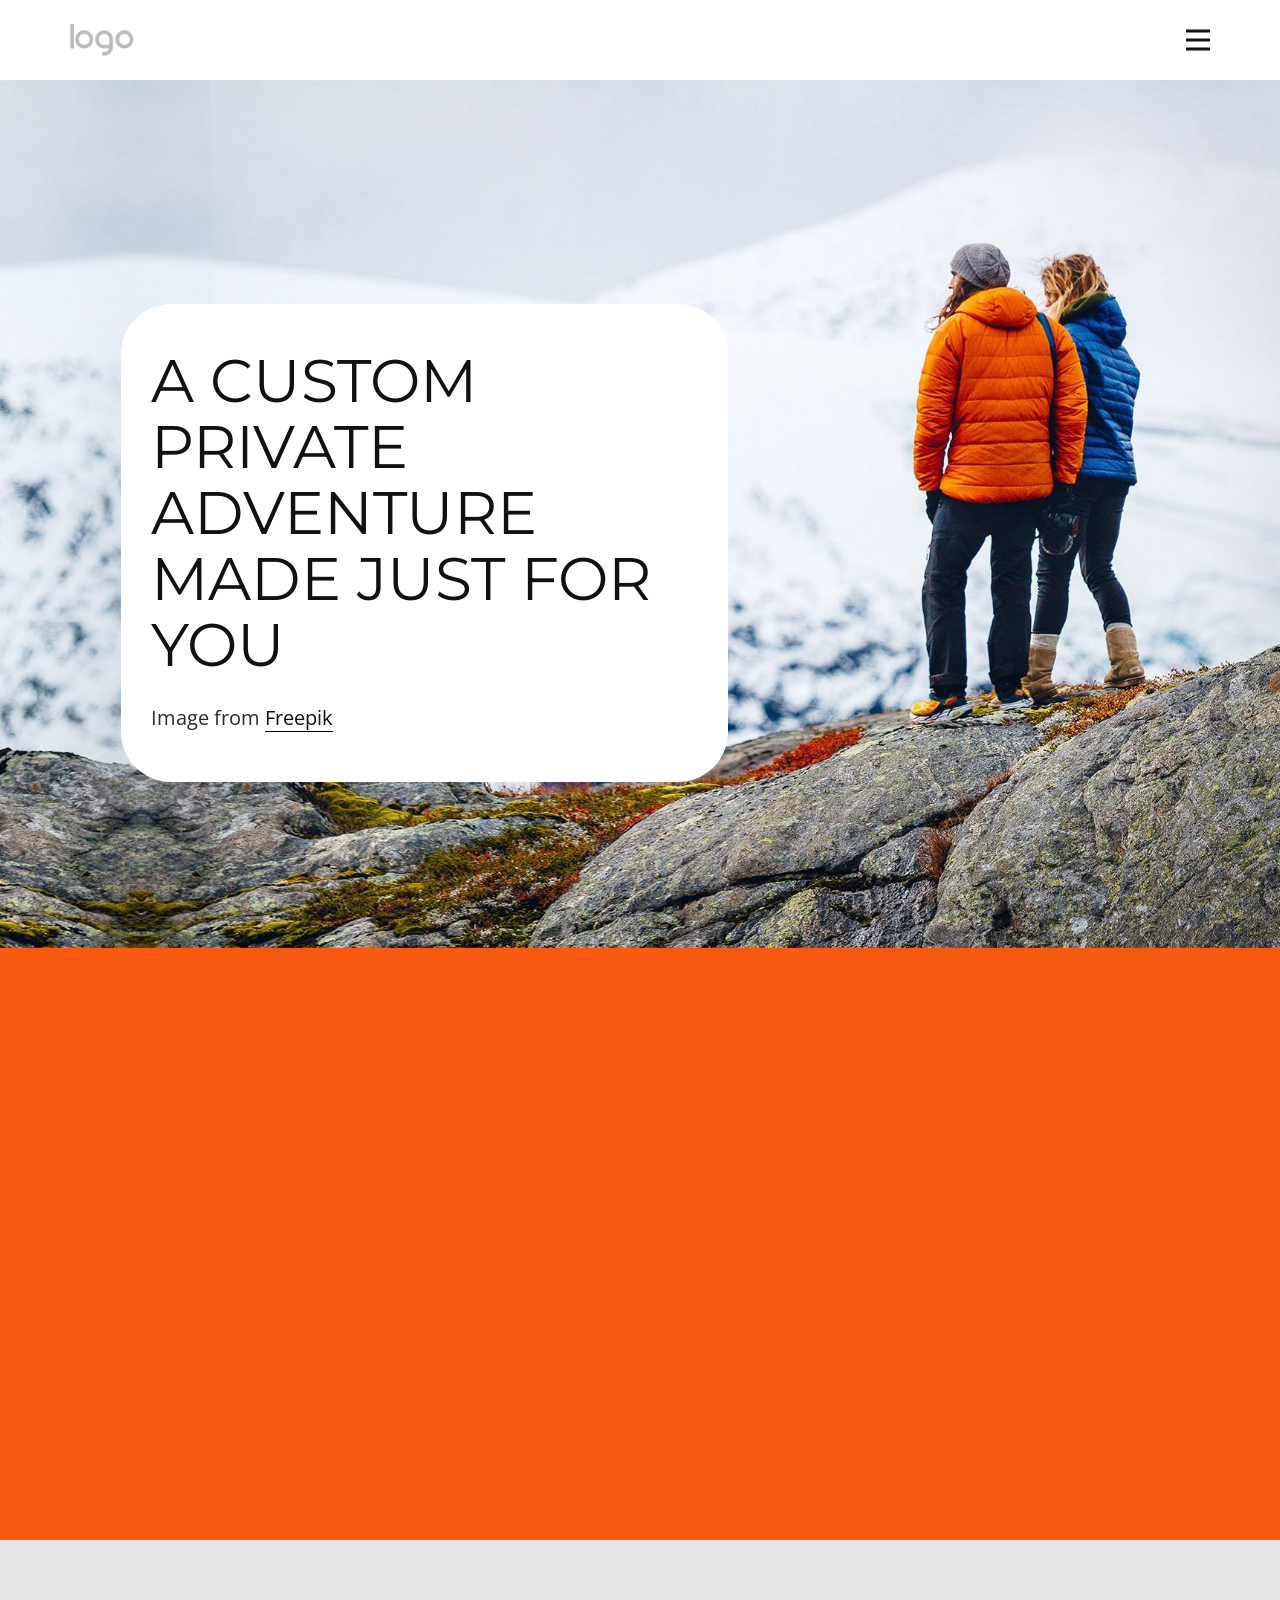
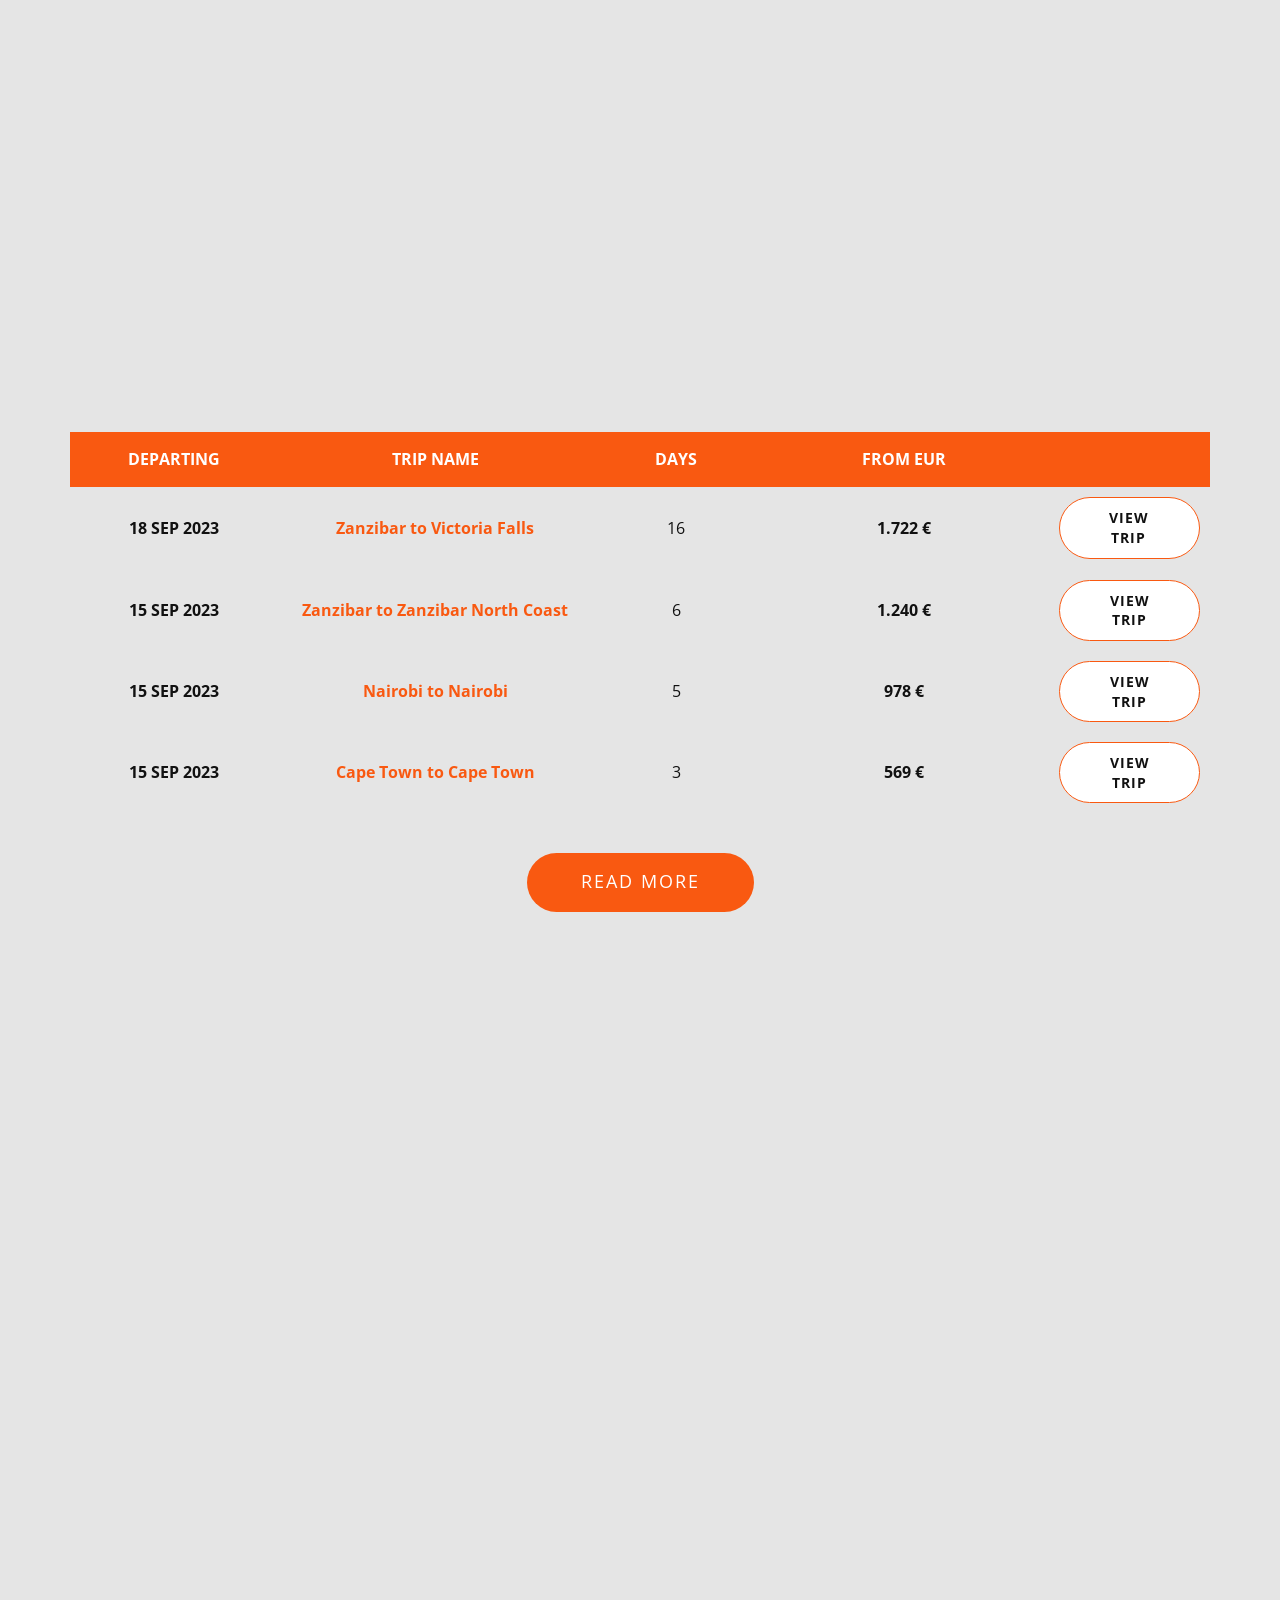
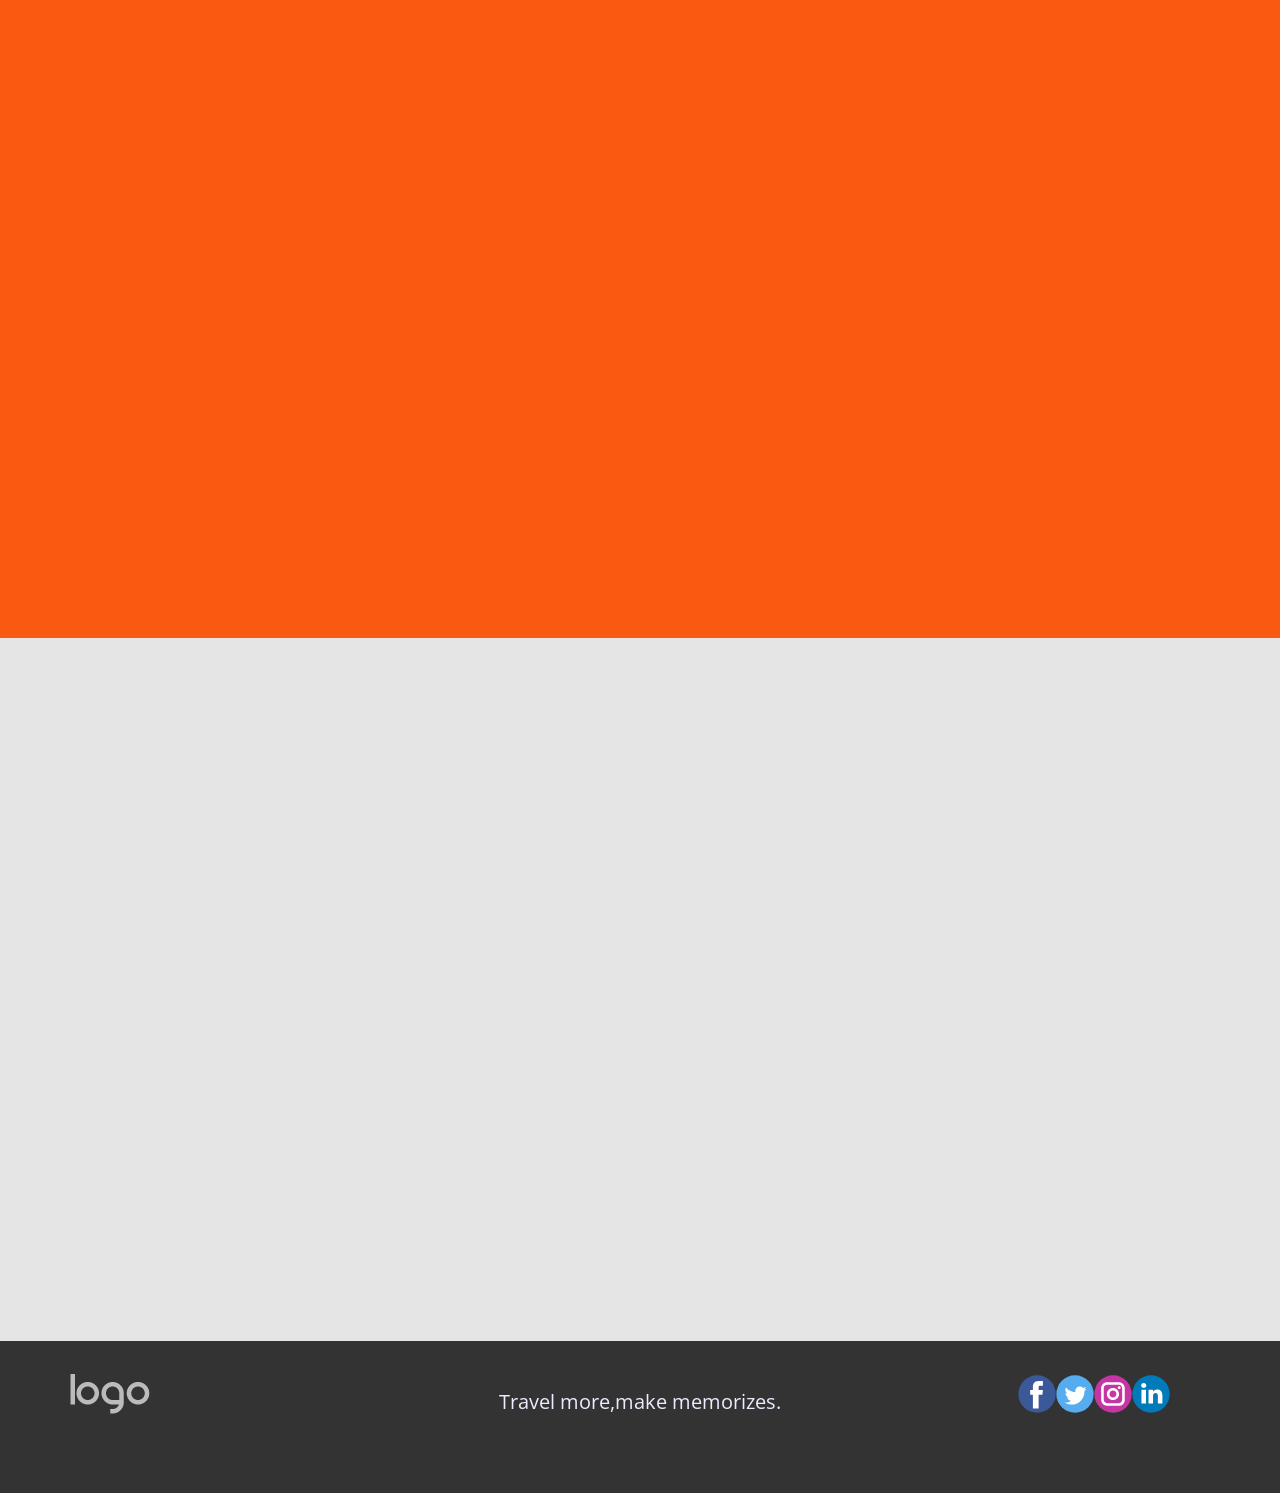
<file: Landing.html>
<!DOCTYPE html>
<html style="font-size: 16px;" lang="en"><head>
    <meta name="viewport" content="width=device-width, initial-scale=1.0">
    <meta charset="utf-8">
    <meta name="keywords" content="​a Custom Private Adventure Made Just for You, ​​Incredible travel experiences, curated for you, ​Traveling is a good method to release stress, Latest Travel Deals, Unique Travel Programmes, ​We can take you anywhere, ​Experience a Custom Private Adventure Made Just for You, Contact Us">
    <meta name="description" content="">
    <title>Landing</title>
    <link rel="stylesheet" href="nicepage.css" media="screen">
<link rel="stylesheet" href="Landing.css" media="screen">
    <script class="u-script" type="text/javascript" src="jquery.js" defer=""></script>
    <script class="u-script" type="text/javascript" src="nicepage.js" defer=""></script>
    <meta name="generator" content="Nicepage 8.7.6, nicepage.com">
    
    
    
    
    
    
    
    
    
    
    <link id="u-page-google-font" rel="stylesheet" href="https://fonts.googleapis.com/css2?display=swap&amp;family=Montserrat:ital,wght@0,100;0,200;0,300;0,400;0,500;0,600;0,700;0,800;0,900;1,100;1,200;1,300;1,400;1,500;1,600;1,700;1,800;1,900&amp;family=Open+Sans:ital,wght@0,300;0,400;0,500;0,600;0,700;0,800;1,300;1,400;1,500;1,600;1,700;1,800">
    <script type="application/ld+json">{
		"@context": "http://schema.org",
		"@type": "Organization",
		"name": "",
		"logo": "images/default-logo-5.png",
		"sameAs": []
}</script>
    <meta name="theme-color" content="#6c3aec">
    <meta property="og:title" content="Landing">
    <meta property="og:type" content="website">
  <meta name="referrer" content="origin"><meta data-intl-tel-input-cdn-path="intlTelInput/"></head>
  <body data-path-to-root="./" data-include-products="false" class="u-body u-xl-mode" data-lang="en"><header class="u-clearfix u-header u-header" id="sec-aa56"><div class="u-clearfix u-sheet u-valign-middle u-sheet-1">
        <a href="#" class="u-image u-logo u-image-1">
          <img src="images/default-logo-5.png" class="u-logo-image u-logo-image-1">
        </a>
        <nav class="u-menu u-menu-hamburger u-offcanvas u-menu-1" data-responsive-from="XL" role="navigation">
          <div class="menu-collapse" style="font-size: 1rem; letter-spacing: 0px; font-weight: 500;">
            <a class="u-button-style u-custom-active-border-color u-custom-active-color u-custom-border u-custom-border-color u-custom-borders u-custom-hover-border-color u-custom-hover-color u-custom-left-right-menu-spacing u-custom-padding-bottom u-custom-text-active-color u-custom-text-color u-custom-text-hover-color u-custom-top-bottom-menu-spacing u-hamburger-link u-nav-link u-text-active-palette-1-base u-text-hover-palette-2-base" href="#" tabindex="-1" aria-label="Open menu" aria-controls="38f3">
              <svg class="u-svg-link" viewBox="0 0 24 24"><use xlink:href="#menu-hamburger"></use></svg>
              <svg class="u-svg-content" version="1.1" id="menu-hamburger" viewBox="0 0 16 16" x="0px" y="0px" xmlns:xlink="http://www.w3.org/1999/xlink" xmlns="http://www.w3.org/2000/svg"><g><rect y="1" width="16" height="2"></rect><rect y="7" width="16" height="2"></rect><rect y="13" width="16" height="2"></rect>
</g></svg>
            </a>
          </div>
          <div class="u-custom-menu u-nav-container">
            <ul class="u-nav u-spacing-2 u-unstyled u-nav-1" role="menubar"><li class="u-nav-item" role="none"><a class="u-active-grey-5 u-border-active-grey-30 u-border-hover-grey-30 u-border-no-bottom u-border-no-left u-border-no-top u-button-style u-hover-grey-10 u-nav-link u-text-active-grey-90 u-text-grey-90 u-text-hover-grey-90 u-nav-link-2" href="./" role="menuitem">Home</a>
</li><li class="u-nav-item" role="none"><a class="u-active-grey-5 u-border-active-grey-30 u-border-hover-grey-30 u-border-no-bottom u-border-no-left u-border-no-top u-button-style u-hover-grey-10 u-nav-link u-text-active-grey-90 u-text-grey-90 u-text-hover-grey-90 u-nav-link-2" href="About.html" role="menuitem">About Us</a>
</li></ul>
          </div>
          <div class="u-custom-menu u-nav-container-collapse" id="38f3" role="region" aria-label="Menu panel">
            <div class="u-black u-container-style u-inner-container-layout u-opacity u-opacity-95 u-sidenav">
              <div class="u-inner-container-layout u-sidenav-overflow">
                <div class="u-menu-close" tabindex="-1" aria-label="Close menu"></div>
                <ul class="u-align-center u-nav u-popupmenu-items u-unstyled u-nav-2"><li class="u-nav-item"><a class="u-button-style u-nav-link" href="./">Home</a>
</li><li class="u-nav-item"><a class="u-button-style u-nav-link" href="About.html">About Us</a>
</li></ul>
              </div>
            </div>
            <div class="u-black u-menu-overlay u-opacity u-opacity-70"></div>
          </div>
        </nav>
      </div></header>
    <section class="u-clearfix u-image u-section-1" data-image-width="1980" data-image-height="1204" id="block-1">
      <div class="u-clearfix u-sheet u-valign-middle-lg u-valign-middle-md u-valign-middle-xl u-valign-middle-xs u-sheet-1">
        <div class="u-palette-2-base u-radius-50 u-shape u-shape-round u-shape-1" data-animation-name="customAnimationIn" data-animation-duration="1500" data-animation-delay="250"></div>
        <div class="u-container-align-left u-container-style u-group u-radius-50 u-shape-round u-white u-group-1" data-animation-name="customAnimationIn" data-animation-duration="1500">
          <div class="u-container-layout u-valign-middle u-container-layout-1">
            <h1 class="u-align-left u-text u-text-1"> a Custom Private Adventure Made Just for You</h1>
            <p class="u-align-left u-text u-text-2">Image from <a href="https://www.freepik.com/" class="u-active-none u-border-1 u-border-active-grey-75 u-border-black u-border-hover-grey-75 u-border-no-left u-border-no-right u-border-no-top u-btn u-button-link u-button-style u-hover-none u-none u-text-body-color u-btn-1" target="_blank">Freepik</a>
            </p>
          </div>
        </div>
      </div>
    </section>
    <section class="u-align-center u-clearfix u-grey-10 u-section-2" src="" id="block-2">
      <div class="u-align-center u-container-style u-group u-palette-2-base u-shape-rectangle u-group-1">
        <div class="u-container-layout u-valign-top u-container-layout-1">
          <h2 class="u-text u-text-body-alt-color u-text-1" data-animation-name="customAnimationIn" data-animation-duration="1500"> Incredible travel experiences, curated for you</h2>
          <p class="u-text u-text-body-alt-color u-text-2" data-animation-name="customAnimationIn" data-animation-duration="1500" data-animation-delay="250"> The most unique experiences in the world</p>
        </div>
      </div>
      <div class="u-list u-list-1">
        <div class="u-repeater u-repeater-1">
          <div class="u-container-align-center u-container-style u-list-item u-radius-50 u-repeater-item u-shape-round u-white u-list-item-1" data-animation-name="customAnimationIn" data-animation-duration="1500" data-animation-delay="500">
            <div class="u-container-layout u-similar-container u-valign-top-md u-valign-top-sm u-valign-top-xs u-container-layout-2">
              <img alt="" class="u-expanded-width u-image u-image-round u-radius-30 u-image-1" src="images/complex-popular-resort-with-pools-water-parks-turkey-with-more-than-5-million-visitors-year-amara-dolce-vita-luxury-hotel-4.jpg" data-image-width="800" data-image-height="1076">
              <h5 class="u-align-center u-text u-text-black u-text-default u-text-3">Hotels</h5>
              <ul class="u-align-left u-custom-list u-file-icon u-text u-text-4">
                <li style="padding-left: 3px;">
                  <div class="u-list-icon u-text-palette-2-base">
                    <img src="images/2732655.png" alt="">
                  </div> Breakfast daily 
                </li>
                <li style="padding-left: 3px;">
                  <div class="u-list-icon u-text-palette-2-base">
                    <img src="images/2732655.png" alt="">
                  </div>A spa, dining, or resort credit 
                </li>
                <li style="padding-left: 3px;">
                  <div class="u-list-icon u-text-palette-2-base">
                    <img src="images/2732655.png" alt="">
                  </div>Room upgrades, exclusive amenities and experiences, and more
                </li>
              </ul>
              <a href="#" class="u-active-none u-align-center u-border-1 u-border-active-grey-60 u-border-hover-grey-60 u-border-no-left u-border-no-right u-border-no-top u-border-palette-2-base u-btn u-button-style u-hover-none u-none u-text-body-color u-btn-1">more</a>
            </div>
          </div>
          <div class="u-container-align-center u-container-style u-list-item u-radius-50 u-repeater-item u-shape-round u-video-cover u-white u-list-item-2" data-animation-direction="Up" data-animation-name="customAnimationIn" data-animation-duration="1500" data-animation-delay="500">
            <div class="u-container-layout u-similar-container u-valign-top-md u-valign-top-sm u-valign-top-xs u-container-layout-3">
              <img alt="" class="u-expanded-width u-image u-image-round u-radius-30 u-image-2" src="images/675.jpg" data-image-width="417" data-image-height="626">
              <h5 class="u-align-center u-text u-text-default u-text-5">Cruises</h5>
              <ul class="u-align-left u-custom-list u-file-icon u-text u-text-6">
                <li style="padding-left: 3px;">
                  <div class="u-list-icon u-text-palette-2-base">
                    <img src="images/2732655.png" alt="">
                  </div> Dedicated onboard hosts
                </li>
                <li style="padding-left: 3px;">
                  <div class="u-list-icon u-text-palette-2-base">
                    <img src="images/2732655.png" alt="">
                  </div>Private welcome receptions
                </li>
                <li style="padding-left: 3px;">
                  <div class="u-list-icon u-text-palette-2-base">
                    <img src="images/2732655.png" alt="">
                  </div>Exclusive shore excursions
                </li>
                <li style="padding-left: 3px;">
                  <div class="u-list-icon u-text-palette-2-base">
                    <img src="images/2732655.png" alt="">
                  </div>Private port tours, shipboard credits, and more
                </li>
              </ul>
              <a href="#" class="u-active-none u-align-center u-border-1 u-border-active-grey-60 u-border-hover-grey-60 u-border-no-left u-border-no-right u-border-no-top u-border-palette-2-base u-btn u-button-style u-hover-none u-none u-text-body-color u-btn-2">more</a>
            </div>
          </div>
          <div class="u-container-align-center u-container-style u-list-item u-radius-50 u-repeater-item u-shape-round u-video-cover u-white u-list-item-3" data-animation-direction="Up" data-animation-name="customAnimationIn" data-animation-duration="1500" data-animation-delay="500">
            <div class="u-container-layout u-similar-container u-valign-top-md u-valign-top-sm u-valign-top-xs u-container-layout-4">
              <img alt="" class="u-expanded-width u-image u-image-round u-radius-30 u-image-3" src="images/646.jpg" data-image-width="417" data-image-height="626">
              <h5 class="u-align-center u-text u-text-black u-text-default u-text-7">Tours</h5>
              <ul class="u-align-left u-custom-list u-file-icon u-text u-text-8">
                <li style="padding-left: 3px;">
                  <div class="u-list-icon u-text-palette-2-base">
                    <img src="images/2732655.png" alt="">
                  </div> Preferred rates
                </li>
                <li style="padding-left: 3px;">
                  <div class="u-list-icon u-text-palette-2-base">
                    <img src="images/2732655.png" alt="">
                  </div>200+ vetted providers
                </li>
                <li style="padding-left: 3px;">
                  <div class="u-list-icon u-text-palette-2-base">
                    <img src="images/2732655.png" alt="">
                  </div>Experiences in more than 2,500 global destinations
                </li>
              </ul>
              <a href="#" class="u-active-none u-align-center u-border-1 u-border-active-grey-60 u-border-hover-grey-60 u-border-no-left u-border-no-right u-border-no-top u-border-palette-2-base u-btn u-button-style u-hover-none u-none u-text-body-color u-btn-3">more</a>
            </div>
          </div>
        </div>
      </div>
      <p class="u-align-center u-text u-text-body-color u-text-default u-text-9" data-animation-name="customAnimationIn" data-animation-duration="1500" data-animation-delay="750">Images from <a href="https://www.freepik.com" class="u-active-none u-border-1 u-border-active-grey-75 u-border-black u-border-hover-grey-75 u-border-no-left u-border-no-right u-border-no-top u-btn u-button-link u-button-style u-hover-none u-none u-text-body-color u-btn-4" target="_blank" data-animation-name="" data-animation-duration="0" data-animation-delay="0" data-animation-direction="">Freepik</a>
      </p>
    </section>
    <section class="u-clearfix u-grey-10 u-section-3" id="block-3">
      <div class="u-clearfix u-sheet u-valign-middle u-sheet-1">
        <div class="u-palette-2-base u-radius-50 u-shape u-shape-round u-shape-1" data-animation-name="customAnimationIn" data-animation-duration="1500" data-animation-delay="250"></div>
        <img class="u-image u-image-round u-radius-40 u-image-1" src="images/fff.jpg" data-image-width="1000" data-image-height="667" data-animation-name="customAnimationIn" data-animation-duration="1500" data-animation-delay="500">
        <div class="custom-expanded u-align-left u-container-align-left u-container-style u-group u-radius-50 u-shape-round u-similar-fill u-white u-group-1" data-animation-name="flipIn" data-animation-duration="1500" data-animation-direction="X" data-animation-delay="750">
          <div class="u-container-layout u-valign-middle u-container-layout-1">
            <h2 class="u-align-left u-text u-text-default u-text-1"> Traveling is a good method to release stress</h2>
            <p class="u-align-left u-text u-text-2">Duis aute irure dolor in reprehenderit in voluptate velit esse cillum dolore eu fugiat nulla pariatur. Excepteur sint occaecat cupidatat...</p>
            <p class="u-align-left u-text u-text-3">Image from <a href="https://www.freepik.com/photos/people" class="u-active-none u-border-1 u-border-no-left u-border-no-right u-border-no-top u-border-palette-1-dark-3 u-btn u-button-link u-button-style u-hover-none u-none u-text-palette-1-dark-3 u-btn-1">Freepik</a>
            </p>
            <a href="#" class="u-active-palette-2-light-1 u-align-left u-border-none u-btn u-btn-round u-button-style u-hover-palette-2-light-1 u-palette-2-base u-radius-50 u-text-active-white u-text-body-alt-color u-text-hover-white u-btn-2">Book Now</a>
          </div>
        </div>
        <div class="u-palette-2-base u-shape u-shape-circle u-shape-2" data-animation-name="customAnimationIn" data-animation-duration="1500" data-animation-delay="750"></div>
      </div>
    </section>
    <section class="u-align-left u-clearfix u-grey-10 u-section-4" id="block-4">
      <div class="u-clearfix u-sheet u-sheet-1">
        <h2 class="u-align-center u-text u-text-default u-text-1" data-animation-name="customAnimationIn" data-animation-duration="1500" data-animation-delay="250">Latest Travel Deals</h2>
        <p class="u-align-center u-text u-text-2" data-animation-name="customAnimationIn" data-animation-duration="1500" data-animation-delay="250">Lorem ipsum dolor sit amet, consectetur adipiscing elit, sed do eiusmod tempor incididunt ut labore et dolore magna aliqua.</p>
        <div class="u-table u-table-responsive u-table-1">
          <table class="u-table-entity">
            <colgroup>
              <col width="18.2%">
              <col width="27.7%">
              <col width="14.6%">
              <col width="25.4%">
              <col width="14.1%">
            </colgroup>
            <tbody class="u-align-center u-table-body">
              <tr style="height: 55px;">
                <td class="u-align-center u-first-column u-palette-2-base u-table-cell u-table-cell-1">Departing</td>
                <td class="u-palette-2-base u-table-cell u-table-cell-2"> Trip name </td>
                <td class="u-palette-2-base u-table-cell u-table-cell-3"> Days</td>
                <td class="u-palette-2-base u-table-cell u-table-cell-4"> From EUR </td>
                <td class="u-palette-2-base u-table-cell u-table-cell-5"></td>
              </tr>
              <tr style="height: 83px;">
                <td class="u-align-center u-first-column u-table-cell u-table-cell-6"> 18 SEP 2023</td>
                <td class="u-table-cell">
                  <a class="u-active-none u-border-none u-btn u-button-link u-button-style u-hover-none u-none u-text-palette-2-base u-btn-1" href="#">Zanzibar to Victoria Falls<br>
                  </a>
                </td>
                <td class="u-table-cell"> 16</td>
                <td class="u-table-cell u-table-cell-9"> 1.722 €</td>
                <td class="u-table-cell">
                  <a class="u-active-grey-60 u-border-1 u-border-active-grey-60 u-border-hover-grey-60 u-border-palette-2-base u-btn u-button-style u-hover-grey-60 u-white u-btn-2" href="#" target="_blank">view trip</a>
                </td>
              </tr>
              <tr style="height: 73px;">
                <td class="u-align-center u-table-cell u-table-cell-11"> 15 SEP 2023</td>
                <td class="u-table-cell">
                  <a class="u-active-none u-border-none u-btn u-button-link u-button-style u-hover-none u-none u-text-palette-2-base u-btn-3" href="#">Zanzibar to Zanzibar North Coast</a>
                </td>
                <td class="u-table-cell">6</td>
                <td class="u-table-cell u-table-cell-14"> 1.240 €</td>
                <td class="u-table-cell">
                  <a class="u-active-grey-60 u-border-1 u-border-active-grey-60 u-border-hover-grey-60 u-border-palette-2-base u-btn u-button-style u-hover-grey-60 u-white u-btn-4" href="#" target="_blank" data-animation-name="" data-animation-duration="0" data-animation-delay="0" data-animation-direction="">View Trip</a>
                </td>
              </tr>
              <tr style="height: 73px;">
                <td class="u-align-center u-table-cell u-table-cell-16"> 15 SEP 2023</td>
                <td class="u-table-cell u-table-cell-17">
                  <a class="u-active-none u-border-none u-btn u-button-link u-button-style u-hover-none u-none u-text-palette-2-base u-btn-5" href="#">Nairobi to Nairobi</a>
                </td>
                <td class="u-table-cell">5</td>
                <td class="u-table-cell u-table-cell-19">978 €</td>
                <td class="u-table-cell">
                  <a class="u-active-grey-60 u-border-1 u-border-active-grey-60 u-border-hover-grey-60 u-border-palette-2-base u-btn u-button-style u-hover-grey-60 u-white u-btn-6" href="#" target="_blank" data-animation-name="" data-animation-duration="0" data-animation-delay="0" data-animation-direction="">View Trip</a>
                </td>
              </tr>
              <tr style="height: 75px;">
                <td class="u-align-center u-table-cell u-table-cell-21"> 15 SEP 2023</td>
                <td class="u-table-cell u-table-cell-22">
                  <a class="u-active-none u-border-none u-btn u-button-link u-button-style u-hover-none u-none u-text-palette-2-base u-btn-7" href="#" target="_blank">Cape Town to Cape Town</a>
                </td>
                <td class="u-table-cell">3</td>
                <td class="u-table-cell u-table-cell-24">569 €</td>
                <td class="u-table-cell">
                  <a class="u-active-grey-60 u-border-1 u-border-active-grey-60 u-border-hover-grey-60 u-border-palette-2-base u-btn u-button-style u-hover-grey-60 u-white u-btn-8" href="#" target="_blank" data-animation-name="" data-animation-duration="0" data-animation-delay="0" data-animation-direction="">View Trip</a>
                </td>
              </tr>
            </tbody>
          </table>
        </div>
        <a href="#" class="u-active-palette-2-light-1 u-align-left u-btn u-button-style u-hover-palette-2-light-1 u-palette-2-base u-text-active-white u-text-body-alt-color u-text-hover-white u-btn-9" data-animation-name="" data-animation-duration="0" data-animation-delay="0" data-animation-direction="">read more</a>
      </div>
    </section>
    <section class="u-clearfix u-grey-10 u-section-5" id="block-5">
      <div class="u-clearfix u-sheet u-valign-middle-xs u-sheet-1">
        <div class="custom-expanded u-expanded-height-lg u-expanded-height-md u-expanded-height-sm u-expanded-height-xl u-palette-2-base u-radius-50 u-shape u-shape-round u-shape-1" data-animation-name="flipIn" data-animation-duration="1500" data-animation-direction="X" data-animation-delay="750"></div>
        <img class="u-image u-image-round u-radius-50 u-image-1" src="images/567567.jpg" data-image-width="900" data-image-height="598" data-animation-name="customAnimationIn" data-animation-duration="1500" data-animation-delay="250">
        <img class="u-image u-image-round u-radius-50 u-image-2" src="images/56756.jpg" data-image-width="550" data-image-height="662" data-animation-name="customAnimationIn" data-animation-duration="1500" data-animation-delay="500">
        <img class="u-image u-image-round u-radius-50 u-image-3" src="images/cbf4b794-3170-41c8-894b-a9ceb1ceea26.jpg" data-image-width="736" data-image-height="736" data-animation-name="customAnimationIn" data-animation-duration="1500" data-animation-delay="750">
        <div class="custom-expanded u-align-left u-container-style u-group u-radius-50 u-shape-round u-white u-group-1" data-animation-name="customAnimationIn" data-animation-duration="1500" data-animation-delay="750">
          <div class="u-container-layout u-container-layout-1">
            <h2 class="u-text u-text-1">Unique Travel Programmes&nbsp;</h2>
            <p class="u-align-left-xs u-text u-text-2"> Sem integer vitae justo eget magna fermentum iaculis eu. Erat pellentesque adipiscing commodo elit at imperdiet dui. Nec sagittis aliquam malesuada</p>
            <p class="u-text u-text-default u-text-3">Images from&nbsp;<a href="https://www.freepik.com" class="u-border-1 u-border-active-palette-2-base u-border-black u-border-hover-palette-2-base u-border-no-left u-border-no-right u-border-no-top u-bottom-left-radius-0 u-bottom-right-radius-0 u-btn u-button-link u-button-style u-none u-radius-0 u-text-body-color u-top-left-radius-0 u-top-right-radius-0 u-btn-1" target="_blank">Freepik</a>
            </p>
            <a href="#" class="u-active-palette-2-light-1 u-align-left u-border-none u-btn u-btn-round u-button-style u-hover-palette-2-light-1 u-palette-2-base u-radius-50 u-text-active-white u-text-body-alt-color u-text-hover-white u-btn-2">View all Tours</a>
          </div>
        </div>
      </div>
    </section>
    <section class="u-align-center u-clearfix u-container-align-center u-grey-10 u-section-6" id="block-6">
      <div class="u-clearfix u-sheet u-valign-middle u-sheet-1">
        <h2 class="u-align-center u-font-satisfy u-text u-text-default u-text-1" data-animation-name="customAnimationIn" data-animation-duration="1500"> We can take you anywhere</h2>
        <div class="u-expanded-width u-list u-list-1">
          <div class="u-repeater u-repeater-1">
            <div class="u-container-align-center u-container-style u-list-item u-radius-50 u-repeater-item u-shape-round u-white u-list-item-1" data-animation-direction="Up" data-animation-name="customAnimationIn" data-animation-duration="1500" data-animation-delay="250">
              <div class="u-container-layout u-similar-container u-valign-top u-container-layout-1">
                <h3 class="u-align-center u-text u-text-palette-2-base u-text-2" data-animation-name="counter" data-animation-event="scroll" data-animation-duration="3000">37</h3>
                <h5 class="u-align-center u-text u-text-3">destinations</h5>
              </div>
            </div>
            <div class="u-container-align-center u-container-style u-list-item u-radius-50 u-repeater-item u-shape-round u-white u-list-item-2" data-animation-direction="Up" data-animation-name="customAnimationIn" data-animation-duration="1500" data-animation-delay="500">
              <div class="u-container-layout u-similar-container u-valign-top u-container-layout-2">
                <h3 class="u-align-center u-text u-text-palette-2-base u-text-4" data-animation-name="counter" data-animation-event="scroll" data-animation-duration="3000">10k</h3>
                <h5 class="u-align-center u-text u-text-5">Happy Clients</h5>
              </div>
            </div>
            <div class="u-container-align-center u-container-style u-list-item u-radius-50 u-repeater-item u-shape-round u-white u-list-item-3" data-animation-direction="Up" data-animation-name="customAnimationIn" data-animation-duration="1500" data-animation-delay="750">
              <div class="u-container-layout u-similar-container u-valign-top u-container-layout-3">
                <h3 class="u-align-center u-text u-text-palette-2-base u-text-6" data-animation-name="counter" data-animation-event="scroll" data-animation-duration="3000">156</h3>
                <h5 class="u-align-center u-text u-text-7"> cups of coffee</h5>
              </div>
            </div>
            <div class="u-container-align-center u-container-style u-list-item u-radius-50 u-repeater-item u-shape-round u-white u-list-item-4" data-animation-name="customAnimationIn" data-animation-duration="1500" data-animation-delay="1000">
              <div class="u-container-layout u-similar-container u-valign-top u-container-layout-4">
                <h3 class="u-align-center u-text u-text-palette-2-base u-text-8" data-animation-name="counter" data-animation-event="scroll" data-animation-duration="3000">65</h3>
                <h5 class="u-align-center u-text u-text-9">Unique Ideas</h5>
              </div>
            </div>
          </div>
        </div>
      </div>
    </section>
    <section class="u-clearfix u-palette-2-base u-section-7" id="block-7">
      <div class="u-expanded-width u-grey-10 u-shape u-shape-rectangle u-shape-1" data-animation-name="customAnimationIn" data-animation-duration="1250"></div>
      <img class="u-image u-image-circle u-preserve-proportions u-image-1" data-image-width="700" data-image-height="770" data-animation-name="customAnimationIn" data-animation-duration="1500" src="images/543.jpg">
      <div class="u-container-align-left u-container-style u-group u-radius-50 u-shape-round u-white u-group-1" data-animation-name="customAnimationIn" data-animation-duration="1500" data-animation-delay="250">
        <div class="u-container-layout u-valign-middle u-container-layout-1">
          <h2 class="u-align-left u-text u-text-1"> Experience a Custom Private Adventure Made Just for You </h2>
          <p class="u-align-left u-text u-text-black u-text-2">Image from <a href="https://www.freepik.com/photos/kilimanjaro" class="u-active-none u-border-1 u-border-active-grey-60 u-border-black u-border-hover-grey-60 u-border-no-left u-border-no-right u-border-no-top u-btn u-button-link u-button-style u-hover-none u-none u-text-body-color u-btn-1" target="_blank">Freepik</a>
          </p>
          <a href="#" class="u-active-palette-2-light-1 u-border-none u-btn u-btn-round u-button-style u-hover-palette-2-light-1 u-palette-2-base u-radius-50 u-text-active-white u-text-body-alt-color u-text-hover-white u-btn-2">Book Now</a>
        </div>
      </div>
    </section>
    <section class="u-clearfix u-grey-10 u-section-8" id="block-8">
      <div class="u-expanded-width u-palette-2-base u-shape u-shape-rectangle u-shape-1" data-animation-name="flipIn" data-animation-duration="1500" data-animation-direction="X" data-animation-delay="0"></div>
      <div class="data-layout-selected u-clearfix u-gutter-26 u-layout-wrap u-layout-wrap-1">
        <div class="u-layout">
          <div class="u-layout-row">
            <div class="u-align-center u-container-style u-layout-cell u-radius-50 u-shape-round u-size-30 u-white u-layout-cell-1" data-animation-name="customAnimationIn" data-animation-duration="1500" data-animation-delay="500">
              <div class="u-container-layout u-valign-middle-lg u-valign-middle-md u-valign-middle-xl u-container-layout-1">
                <div class="u-list u-list-1">
                  <div class="u-repeater u-repeater-1">
                    <div class="u-container-style u-list-item u-repeater-item u-white u-list-item-1">
                      <div class="u-container-layout u-similar-container u-valign-middle-xl u-container-layout-2"><span class="u-icon u-icon-circle u-text-palette-2-base u-icon-1"><svg class="u-svg-link" preserveAspectRatio="xMidYMin slice" viewBox="0 0 405.333 405.333" style=""><use xlink:href="#svg-9ccf"></use></svg><svg class="u-svg-content" viewBox="0 0 405.333 405.333" x="0px" y="0px" id="svg-9ccf" style="enable-background:new 0 0 405.333 405.333;"><g><g><path d="M373.333,266.88c-25.003,0-49.493-3.904-72.725-11.584c-11.328-3.904-24.171-0.896-31.637,6.699l-46.016,34.752    c-52.779-28.16-86.571-61.931-114.389-114.368l33.813-44.928c8.512-8.533,11.563-20.971,7.915-32.64    C142.592,81.472,138.667,56.96,138.667,32c0-17.643-14.357-32-32-32H32C14.357,0,0,14.357,0,32    c0,205.845,167.488,373.333,373.333,373.333c17.643,0,32-14.357,32-32V298.88C405.333,281.237,390.976,266.88,373.333,266.88z     M384,373.333c0,5.888-4.8,10.667-10.667,10.667c-194.091,0-352-157.909-352-352c0-5.888,4.8-10.667,10.667-10.667h74.667    c5.867,0,10.667,4.779,10.667,10.667c0,27.243,4.267,53.995,12.629,79.36c1.237,3.989,0.235,8.107-3.669,12.16l-38.827,51.413    c-2.453,3.264-2.837,7.637-0.981,11.264c31.637,62.144,70.059,100.587,132.651,132.651c3.605,1.877,8.021,1.493,11.285-0.981    l52.523-39.808c2.859-2.816,7.061-3.797,10.859-2.539c25.515,8.427,52.267,12.693,79.531,12.693    c5.867,0,10.667,4.779,10.667,10.667V373.333z"></path>
</g>
</g></svg></span>
                        <h5 class="u-text u-text-1">Call Us</h5>
                        <p class="u-text u-text-grey-60 u-text-2">1 (234) 567-891, 1 (234) 987-654</p>
                      </div>
                    </div>
                    <div class="u-container-style u-list-item u-repeater-item u-white u-list-item-2">
                      <div class="u-container-layout u-similar-container u-valign-middle-xl u-container-layout-3"><span class="u-icon u-icon-circle u-text-palette-2-base u-icon-2"><svg class="u-svg-link" preserveAspectRatio="xMidYMin slice" viewBox="0 0 512 512" style=""><use xlink:href="#svg-ff8a"></use></svg><svg class="u-svg-content" viewBox="0 0 512 512" x="0px" y="0px" id="svg-ff8a" style="enable-background:new 0 0 512 512;"><g><g><path d="M256,0C156.748,0,76,80.748,76,180c0,33.534,9.289,66.26,26.869,94.652l142.885,230.257    c2.737,4.411,7.559,7.091,12.745,7.091c0.04,0,0.079,0,0.119,0c5.231-0.041,10.063-2.804,12.75-7.292L410.611,272.22    C427.221,244.428,436,212.539,436,180C436,80.748,355.252,0,256,0z M384.866,256.818L258.272,468.186l-129.905-209.34    C113.734,235.214,105.8,207.95,105.8,180c0-82.71,67.49-150.2,150.2-150.2S406.1,97.29,406.1,180    C406.1,207.121,398.689,233.688,384.866,256.818z"></path>
</g>
</g><g><g><path d="M256,90c-49.626,0-90,40.374-90,90c0,49.309,39.717,90,90,90c50.903,0,90-41.233,90-90C346,130.374,305.626,90,256,90z     M256,240.2c-33.257,0-60.2-27.033-60.2-60.2c0-33.084,27.116-60.2,60.2-60.2s60.1,27.116,60.1,60.2    C316.1,212.683,289.784,240.2,256,240.2z"></path>
</g>
</g></svg></span>
                        <h5 class="u-text u-text-3">Location</h5>
                        <p class="u-text u-text-grey-60 u-text-4">121 Rock Sreet, 21 Avenue, New York, NY 92103-9000</p>
                      </div>
                    </div>
                    <div class="u-container-style u-list-item u-repeater-item u-white u-list-item-3">
                      <div class="u-container-layout u-similar-container u-valign-middle-xl u-container-layout-4"><span class="u-icon u-icon-circle u-text-palette-2-base u-icon-3"><svg class="u-svg-link" preserveAspectRatio="xMidYMin slice" viewBox="0 0 512.00042 512" style=""><use xlink:href="#svg-279b"></use></svg><svg class="u-svg-content" viewBox="0 0 512.00042 512" id="svg-279b"><path d="m172.578125 310.394531v2.308594h67.191406c6.414063 0 12.054688 7.953125 12.054688 17.183594 0 9.234375-5.640625 17.695312-12.054688 17.695312h-91.300781c-7.183594 0-17.441406-4.871093-17.441406-12.308593v-24.878907c0-40.265625 80.789062-63.347656 80.789062-95.917969 0-8.207031-5.128906-18.210937-19.492187-18.210937-10.257813 0-19.234375 5.128906-19.234375 19.238281 0 7.4375-7.953125 14.617188-21.03125 14.617188-10.257813 0-17.953125-4.617188-17.953125-20.773438 0-31.289062 28.726562-49.242187 57.960937-49.242187 29.753906 0 59.757813 18.722656 59.757813 53.089843 0 55.652344-79.246094 73.863282-79.246094 97.199219zm216.199219-20.773437c0-9.230469-4.101563-18.464844-12.308594-18.464844h-11.027344v-17.953125c0-8.460937-10.003906-12.054687-20.007812-12.054687-10 0-20.003906 3.59375-20.003906 12.054687v17.953125h-22.054688l45.394531-91.046875c.769531-1.792969 1.28125-3.332031 1.28125-4.871094 0-9.234375-13.078125-15.132812-20.003906-15.132812-6.414063 0-12.824219 2.820312-16.671875 10.257812l-59.242188 116.183594c-1.539062 2.820313-2.054687 5.640625-2.054687 7.691406 0 8.976563 5.898437 13.851563 13.335937 13.851563h60.015626v27.183594c0 8.207031 10.003906 12.3125 20.003906 12.3125 10.003906 0 20.007812-4.105469 20.007812-12.3125v-27.183594h11.027344c6.15625 0 12.308594-9.234375 12.308594-18.46875zm-48.105469 167.53125c-17.921875 7.503906-36.804687 12.554687-56.128906 15.003906-10.957031 1.390625-18.710938 11.402344-17.320313 22.359375 1.386719 10.925781 11.367188 18.714844 22.355469 17.324219 22.90625-2.90625 45.292969-8.894532 66.546875-17.792969 10.1875-4.269531 14.988281-15.984375 10.71875-26.171875-4.265625-10.1875-15.980469-14.992188-26.171875-10.722656zm116.710937-72.226563c-8.769531-6.710937-21.324218-5.039062-28.039062 3.730469-11.757812 15.367188-25.519531 29.113281-40.898438 40.855469-8.78125 6.699219-10.464843 19.25-3.765624 28.03125 6.714843 8.792969 19.269531 10.453125 28.035156 3.761719 18.199218-13.894532 34.484375-30.15625 48.398437-48.339844 6.710938-8.773438 5.039063-21.324219-3.730469-28.039063zm37.125-117.773437c-10.949218-1.386719-20.964843 6.371094-22.351562 17.328125-2.445312 19.320312-7.484375 38.199219-14.980469 56.121093-4.261719 10.1875.542969 21.90625 10.730469 26.167969 10.148438 4.246094 21.890625-.496093 26.171875-10.730469 8.886719-21.253906 14.863281-43.636718 17.761719-66.535156 1.386718-10.957031-6.371094-20.964844-17.332032-22.351562zm-265.167968 205.003906c-107.941406-13.691406-189.339844-106.214844-189.339844-215.210938 0-119.894531 97.023438-216.945312 216.941406-216.945312 108.996094 0 201.511719 81.398438 215.207032 189.34375 1.390624 10.957031 11.414062 18.714844 22.355468 17.324219 10.957032-1.390625 18.714844-11.398438 17.324219-22.359375-16.101563-126.933594-124.492187-224.308594-254.886719-224.308594-142.003906 0-256.941406 114.921875-256.941406 256.945312 0 130.527344 97.496094 238.804688 224.304688 254.894532 10.929687 1.382812 20.964843-6.335938 22.359374-17.324219 1.390626-10.957031-6.367187-20.96875-17.324218-22.359375zm0 0"></path></svg></span>
                        <h5 class="u-text u-text-5">Business Hours</h5>
                        <p class="u-text u-text-grey-60 u-text-6">Mon – Fri …… 10 am – 8 pm, Sat, Sun ....… Closed</p>
                      </div>
                    </div>
                  </div>
                </div>
              </div>
            </div>
            <div class="u-align-center u-container-style u-layout-cell u-radius-50 u-shape-round u-size-30 u-white u-layout-cell-2" data-animation-name="customAnimationIn" data-animation-duration="1500" data-animation-delay="500">
              <div class="u-container-layout u-valign-middle u-container-layout-5">
                <div class="u-align-left u-form u-form-1">
                  <form action="https://service.nicepagesrv.com/form/v4/form-process" class="u-clearfix u-form-spacing-28 u-form-vertical u-inner-form" style="padding: 10px" source="email" name="form">
                    <h2 class="u-align-center u-form-group u-form-text u-text u-text-7"> Contact Us</h2>
                    <div class="u-form-group u-form-name">
                      <label for="name-5a14" class="u-form-control-hidden u-label">Name</label>
                      <input type="text" placeholder="Enter your Name" id="name-5a14" name="name" class="u-border-2 u-border-black u-border-no-left u-border-no-right u-border-no-top u-input u-input-rectangle" required="">
                    </div>
                    <div class="u-form-email u-form-group">
                      <label for="email-5a14" class="u-form-control-hidden u-label">Email</label>
                      <input type="email" placeholder="Enter a valid email address" id="email-5a14" name="email" class="u-border-2 u-border-black u-border-no-left u-border-no-right u-border-no-top u-input u-input-rectangle" required="">
                    </div>
                    <div class="u-form-group u-form-message">
                      <label for="message-5a14" class="u-form-control-hidden u-label">Message</label>
                      <textarea placeholder="" rows="4" cols="50" id="message-5a14" name="message" class="u-border-2 u-border-black u-border-no-left u-border-no-right u-border-no-top u-input u-input-rectangle" required=""></textarea>
                    </div>
                    <div class="u-align-left u-form-group u-form-submit">
                      <a href="#" class="u-active-palette-2-light-1 u-border-none u-btn u-btn-round u-btn-submit u-button-style u-hover-palette-2-light-1 u-palette-2-base u-radius-50 u-btn-1">Submit</a>
                      <input type="submit" value="submit" class="u-form-control-hidden">
                    </div>
                    <div class="u-form-send-message u-form-send-success">Thank you! Your message has been sent.</div>
                    <div class="u-form-send-error u-form-send-message">Unable to send your message. Please fix errors then try again.</div>
                    <input type="hidden" value="" name="recaptchaResponse">
                    <input type="hidden" name="formServices" value="">
                  </form>
                </div>
              </div>
            </div>
          </div>
        </div>
      </div>
    </section>
    
    
    
    <footer class="u-align-center-md u-align-center-sm u-align-center-xs u-clearfix u-footer u-grey-80" id="sec-bc7d"><div class="u-clearfix u-sheet u-valign-middle-lg u-valign-middle-md u-valign-middle-sm u-valign-middle-xs u-sheet-1">
        <a href="#" class="u-image u-logo u-image-1" data-image-width="80" data-image-height="40">
          <img src="images/default-logo.png" class="u-logo-image u-logo-image-1">
        </a>
        <p class="u-align-center-lg u-align-center-md u-align-center-xl u-text u-text-1">Travel more,make memorizes. </p>
        <div class="u-align-left u-social-icons u-social-icons-1">
          <a class="u-social-url" title="facebook" target="_blank" href=""><span class="u-icon u-social-facebook u-social-icon u-icon-1"><svg class="u-svg-link" preserveAspectRatio="xMidYMin slice" viewBox="0 0 112 112" style=""><use xlink:href="#svg-cc27"></use></svg><svg class="u-svg-content" viewBox="0 0 112 112" x="0" y="0" id="svg-cc27"><circle fill="currentColor" cx="56.1" cy="56.1" r="55"></circle><path fill="#FFFFFF" d="M73.5,31.6h-9.1c-1.4,0-3.6,0.8-3.6,3.9v8.5h12.6L72,58.3H60.8v40.8H43.9V58.3h-8V43.9h8v-9.2
      c0-6.7,3.1-17,17-17h12.5v13.9H73.5z"></path></svg></span>
          </a>
          <a class="u-social-url" title="twitter" target="_blank" href=""><span class="u-icon u-social-icon u-social-twitter u-icon-2"><svg class="u-svg-link" preserveAspectRatio="xMidYMin slice" viewBox="0 0 112 112" style=""><use xlink:href="#svg-b7d9"></use></svg><svg class="u-svg-content" viewBox="0 0 112 112" x="0" y="0" id="svg-b7d9"><circle fill="currentColor" class="st0" cx="56.1" cy="56.1" r="55"></circle><path fill="#FFFFFF" d="M83.8,47.3c0,0.6,0,1.2,0,1.7c0,17.7-13.5,38.2-38.2,38.2C38,87.2,31,85,25,81.2c1,0.1,2.1,0.2,3.2,0.2
      c6.3,0,12.1-2.1,16.7-5.7c-5.9-0.1-10.8-4-12.5-9.3c0.8,0.2,1.7,0.2,2.5,0.2c1.2,0,2.4-0.2,3.5-0.5c-6.1-1.2-10.8-6.7-10.8-13.1
      c0-0.1,0-0.1,0-0.2c1.8,1,3.9,1.6,6.1,1.7c-3.6-2.4-6-6.5-6-11.2c0-2.5,0.7-4.8,1.8-6.7c6.6,8.1,16.5,13.5,27.6,14
      c-0.2-1-0.3-2-0.3-3.1c0-7.4,6-13.4,13.4-13.4c3.9,0,7.3,1.6,9.8,4.2c3.1-0.6,5.9-1.7,8.5-3.3c-1,3.1-3.1,5.8-5.9,7.4
      c2.7-0.3,5.3-1,7.7-2.1C88.7,43,86.4,45.4,83.8,47.3z"></path></svg></span>
          </a>
          <a class="u-social-url" title="instagram" target="_blank" href=""><span class="u-icon u-social-icon u-social-instagram u-icon-3"><svg class="u-svg-link" preserveAspectRatio="xMidYMin slice" viewBox="0 0 112 112" style=""><use xlink:href="#svg-9c95"></use></svg><svg class="u-svg-content" viewBox="0 0 112 112" x="0" y="0" id="svg-9c95"><circle fill="currentColor" cx="56.1" cy="56.1" r="55"></circle><path fill="#FFFFFF" d="M55.9,38.2c-9.9,0-17.9,8-17.9,17.9C38,66,46,74,55.9,74c9.9,0,17.9-8,17.9-17.9C73.8,46.2,65.8,38.2,55.9,38.2
      z M55.9,66.4c-5.7,0-10.3-4.6-10.3-10.3c-0.1-5.7,4.6-10.3,10.3-10.3c5.7,0,10.3,4.6,10.3,10.3C66.2,61.8,61.6,66.4,55.9,66.4z"></path><path fill="#FFFFFF" d="M74.3,33.5c-2.3,0-4.2,1.9-4.2,4.2s1.9,4.2,4.2,4.2s4.2-1.9,4.2-4.2S76.6,33.5,74.3,33.5z"></path><path fill="#FFFFFF" d="M73.1,21.3H38.6c-9.7,0-17.5,7.9-17.5,17.5v34.5c0,9.7,7.9,17.6,17.5,17.6h34.5c9.7,0,17.5-7.9,17.5-17.5V38.8
      C90.6,29.1,82.7,21.3,73.1,21.3z M83,73.3c0,5.5-4.5,9.9-9.9,9.9H38.6c-5.5,0-9.9-4.5-9.9-9.9V38.8c0-5.5,4.5-9.9,9.9-9.9h34.5
      c5.5,0,9.9,4.5,9.9,9.9V73.3z"></path></svg></span>
          </a>
          <a class="u-social-url" title="linkedin" target="_blank" href=""><span class="u-icon u-social-icon u-social-linkedin u-icon-4"><svg class="u-svg-link" preserveAspectRatio="xMidYMin slice" viewBox="0 0 112 112" style=""><use xlink:href="#svg-288b"></use></svg><svg class="u-svg-content" viewBox="0 0 112 112" x="0" y="0" id="svg-288b"><circle fill="currentColor" cx="56.1" cy="56.1" r="55"></circle><path fill="#FFFFFF" d="M41.3,83.7H27.9V43.4h13.4V83.7z M34.6,37.9L34.6,37.9c-4.6,0-7.5-3.1-7.5-7c0-4,3-7,7.6-7s7.4,3,7.5,7
      C42.2,34.8,39.2,37.9,34.6,37.9z M89.6,83.7H76.2V62.2c0-5.4-1.9-9.1-6.8-9.1c-3.7,0-5.9,2.5-6.9,4.9c-0.4,0.9-0.4,2.1-0.4,3.3v22.5
      H48.7c0,0,0.2-36.5,0-40.3h13.4v5.7c1.8-2.7,5-6.7,12.1-6.7c8.8,0,15.4,5.8,15.4,18.1V83.7z"></path></svg></span>
          </a>
        </div>
      </div></footer>
    <section class="u-backlink u-clearfix u-grey-80"></section>
  
</body></html>
</file>
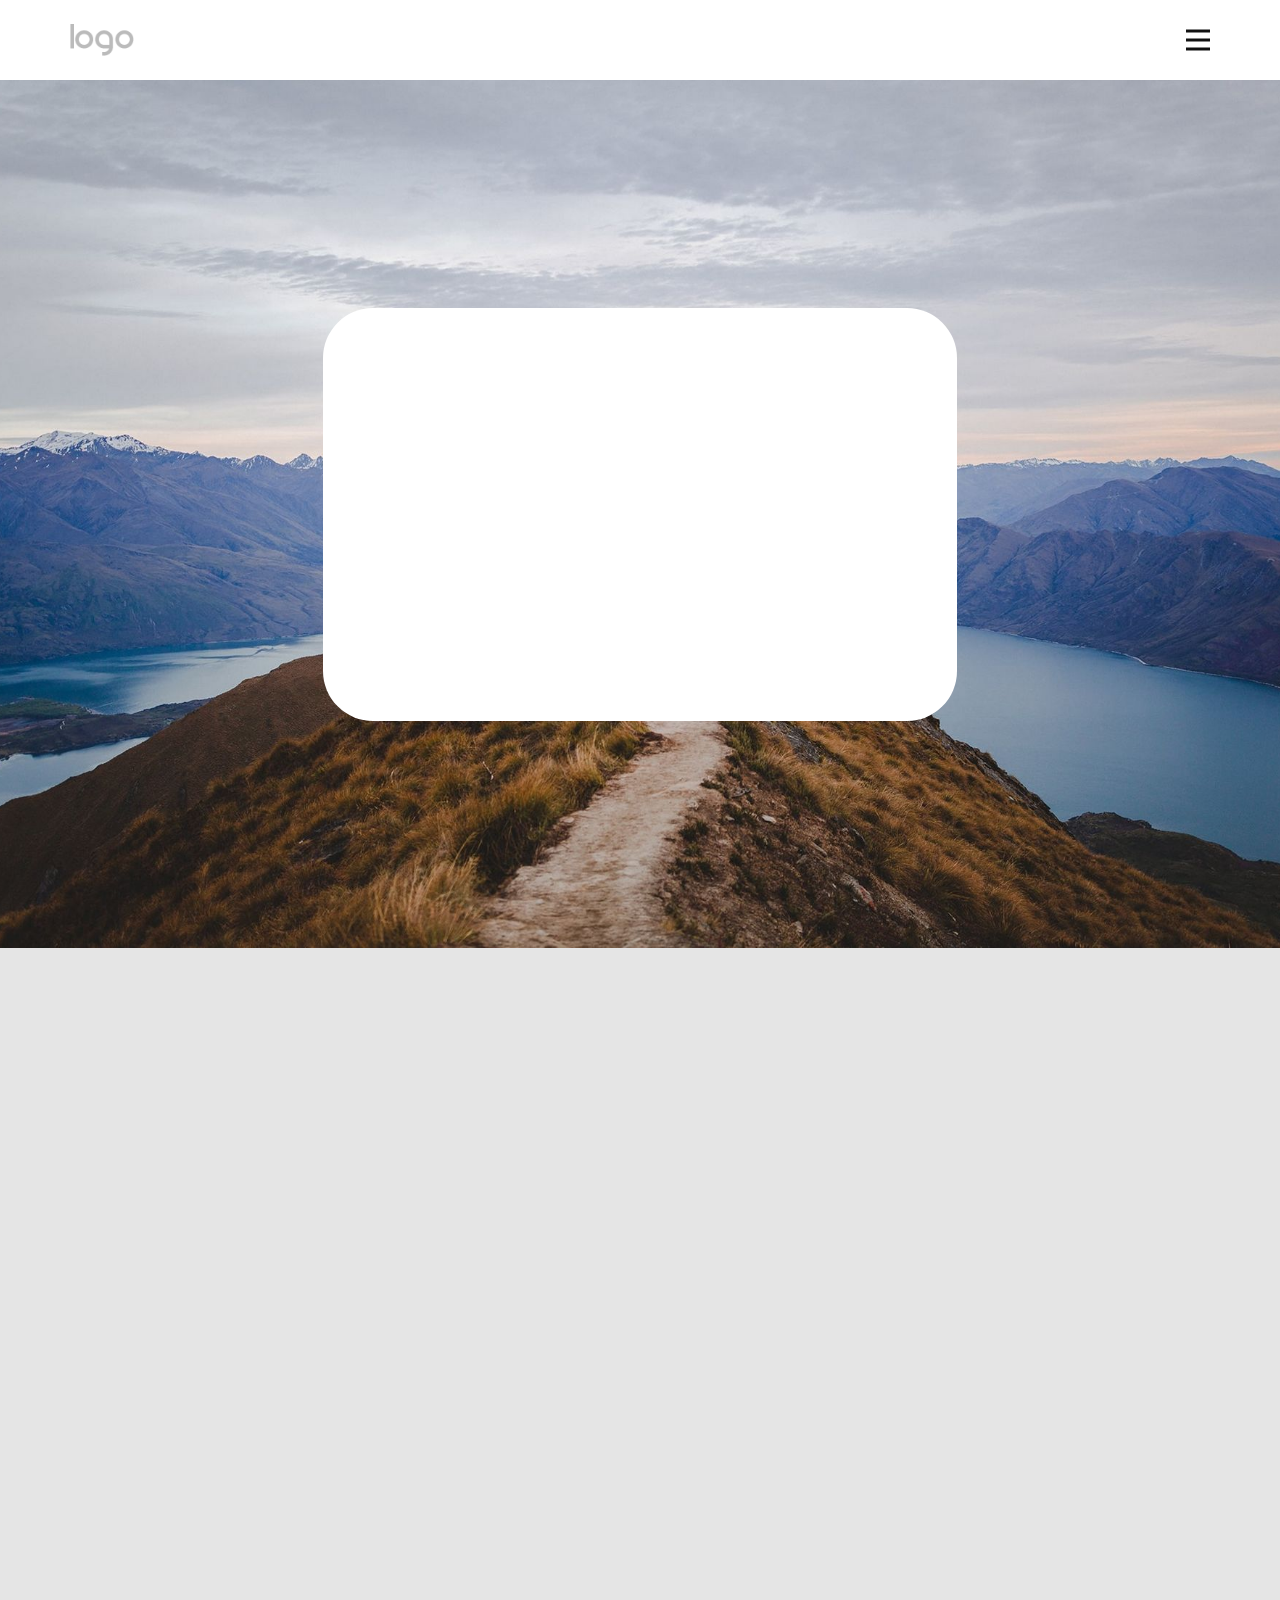
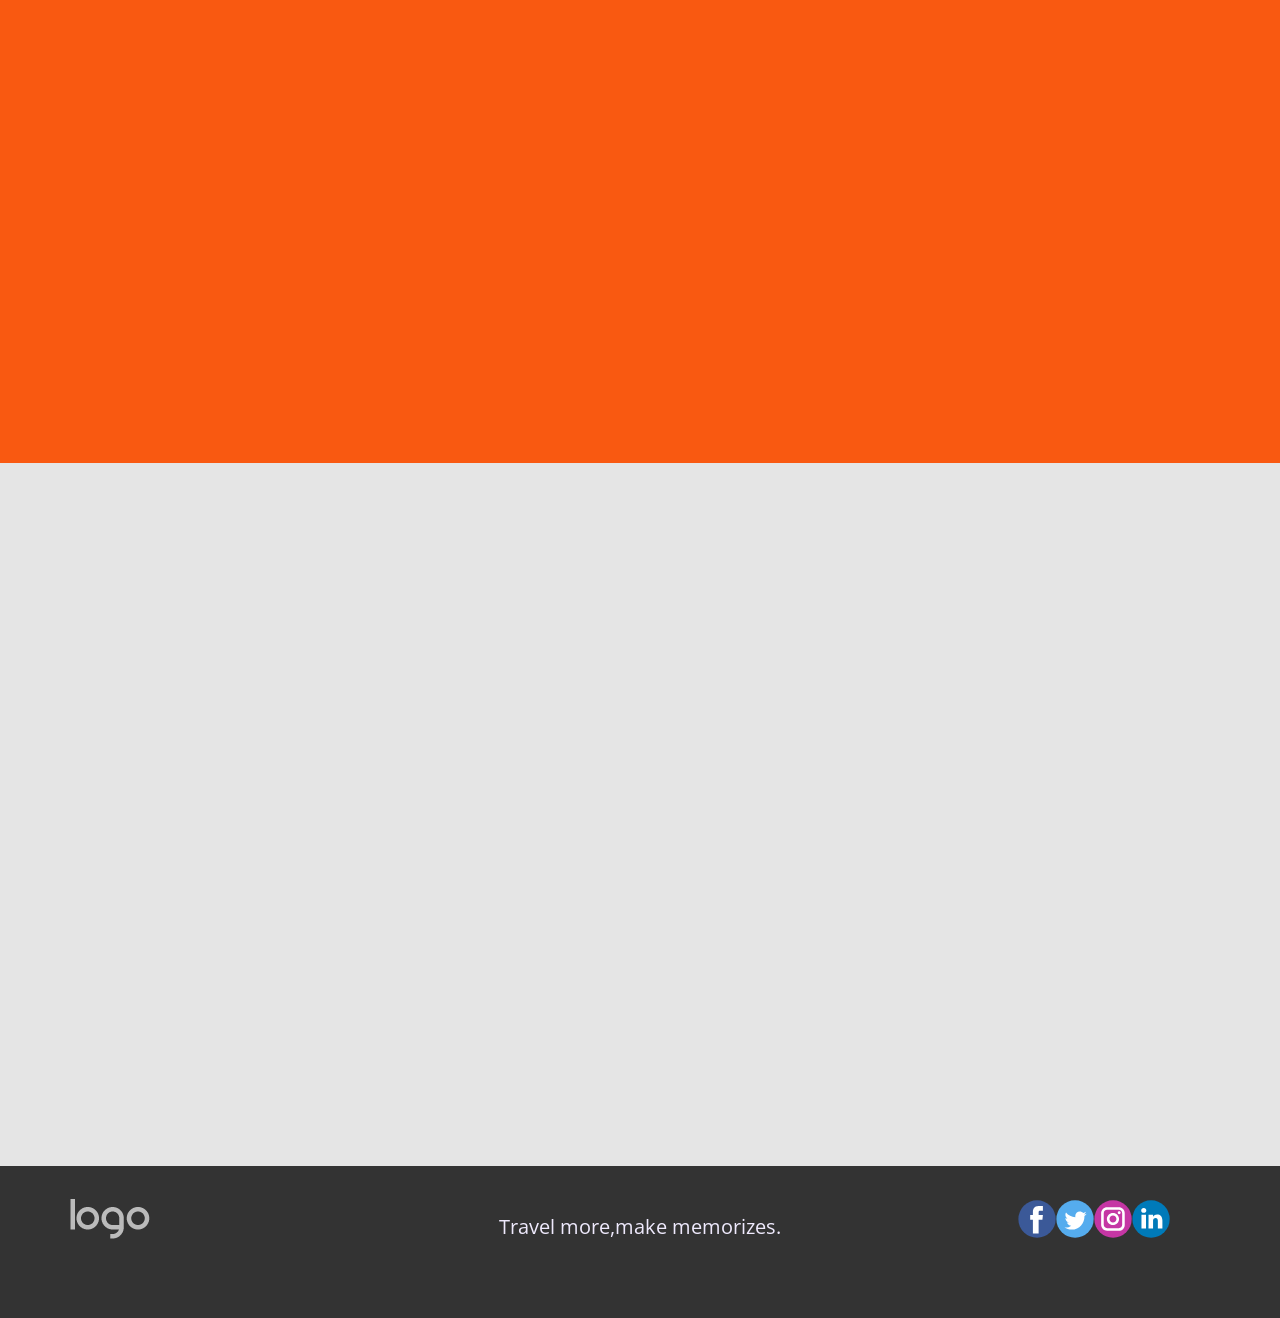
<file: Portfolio-Page.html>
<!DOCTYPE html>
<html style="font-size: 16px;" lang="en"><head>
    <meta name="viewport" content="width=device-width, initial-scale=1.0">
    <meta charset="utf-8">
    <meta name="keywords" content="​Unique travel experiences, ​Provided Services, Unique travel experiences, Contact Us">
    <meta name="description" content="">
    <title>Portfolio Page</title>
    <link rel="stylesheet" href="nicepage.css" media="screen">
<link rel="stylesheet" href="Portfolio-Page.css" media="screen">
    <script class="u-script" type="text/javascript" src="jquery.js" defer=""></script>
    <script class="u-script" type="text/javascript" src="nicepage.js" defer=""></script>
    <meta name="generator" content="Nicepage 8.7.6, nicepage.com">
    
    
    
    
    
    
    <link id="u-page-google-font" rel="stylesheet" href="https://fonts.googleapis.com/css2?display=swap&amp;family=Montserrat:ital,wght@0,100;0,200;0,300;0,400;0,500;0,600;0,700;0,800;0,900;1,100;1,200;1,300;1,400;1,500;1,600;1,700;1,800;1,900&amp;family=Open+Sans:ital,wght@0,300;0,400;0,500;0,600;0,700;0,800;1,300;1,400;1,500;1,600;1,700;1,800">
    <script type="application/ld+json">{
		"@context": "http://schema.org",
		"@type": "Organization",
		"name": "",
		"logo": "images/default-logo-5.png",
		"sameAs": []
}</script>
    <meta name="theme-color" content="#6c3aec">
    <meta property="og:title" content="Portfolio Page">
    <meta property="og:type" content="website">
  <meta name="referrer" content="origin"><meta data-intl-tel-input-cdn-path="intlTelInput/"></head>
  <body data-path-to-root="./" data-include-products="false" class="u-body u-xl-mode" data-lang="en"><header class="u-clearfix u-header u-header" id="sec-aa56"><div class="u-clearfix u-sheet u-valign-middle u-sheet-1">
        <a href="#" class="u-image u-logo u-image-1">
          <img src="images/default-logo-5.png" class="u-logo-image u-logo-image-1">
        </a>
        <nav class="u-menu u-menu-hamburger u-offcanvas u-menu-1" data-responsive-from="XL" role="navigation">
          <div class="menu-collapse" style="font-size: 1rem; letter-spacing: 0px; font-weight: 500;">
            <a class="u-button-style u-custom-active-border-color u-custom-active-color u-custom-border u-custom-border-color u-custom-borders u-custom-hover-border-color u-custom-hover-color u-custom-left-right-menu-spacing u-custom-padding-bottom u-custom-text-active-color u-custom-text-color u-custom-text-hover-color u-custom-top-bottom-menu-spacing u-hamburger-link u-nav-link u-text-active-palette-1-base u-text-hover-palette-2-base" href="#" tabindex="-1" aria-label="Open menu" aria-controls="38f3">
              <svg class="u-svg-link" viewBox="0 0 24 24"><use xlink:href="#menu-hamburger"></use></svg>
              <svg class="u-svg-content" version="1.1" id="menu-hamburger" viewBox="0 0 16 16" x="0px" y="0px" xmlns:xlink="http://www.w3.org/1999/xlink" xmlns="http://www.w3.org/2000/svg"><g><rect y="1" width="16" height="2"></rect><rect y="7" width="16" height="2"></rect><rect y="13" width="16" height="2"></rect>
</g></svg>
            </a>
          </div>
          <div class="u-custom-menu u-nav-container">
            <ul class="u-nav u-spacing-2 u-unstyled u-nav-1" role="menubar"><li class="u-nav-item" role="none"><a class="u-active-grey-5 u-border-active-grey-30 u-border-hover-grey-30 u-border-no-bottom u-border-no-left u-border-no-top u-button-style u-hover-grey-10 u-nav-link u-text-active-grey-90 u-text-grey-90 u-text-hover-grey-90 u-nav-link-2" href="./" role="menuitem">Home</a>
</li><li class="u-nav-item" role="none"><a class="u-active-grey-5 u-border-active-grey-30 u-border-hover-grey-30 u-border-no-bottom u-border-no-left u-border-no-top u-button-style u-hover-grey-10 u-nav-link u-text-active-grey-90 u-text-grey-90 u-text-hover-grey-90 u-nav-link-2" href="About.html" role="menuitem">About Us</a>
</li></ul>
          </div>
          <div class="u-custom-menu u-nav-container-collapse" id="38f3" role="region" aria-label="Menu panel">
            <div class="u-black u-container-style u-inner-container-layout u-opacity u-opacity-95 u-sidenav">
              <div class="u-inner-container-layout u-sidenav-overflow">
                <div class="u-menu-close" tabindex="-1" aria-label="Close menu"></div>
                <ul class="u-align-center u-nav u-popupmenu-items u-unstyled u-nav-2"><li class="u-nav-item"><a class="u-button-style u-nav-link" href="./">Home</a>
</li><li class="u-nav-item"><a class="u-button-style u-nav-link" href="About.html">About Us</a>
</li></ul>
              </div>
            </div>
            <div class="u-black u-menu-overlay u-opacity u-opacity-70"></div>
          </div>
        </nav>
      </div></header>
    <section class="u-clearfix u-container-align-center u-image u-section-1" data-image-width="1980" data-image-height="1234" id="block-1">
      <div class="u-clearfix u-sheet u-valign-middle u-sheet-1">
        <div class="u-palette-2-base u-radius-50 u-shape u-shape-round u-shape-1" data-animation-name="customAnimationIn" data-animation-duration="1500" data-animation-delay="500"></div>
        <div class="u-align-center u-container-align-center u-container-style u-expanded-width-sm u-expanded-width-xs u-group u-radius-50 u-shape-round u-white u-group-1" data-animation-name="customAnimationIn" data-animation-duration="1500">
          <div class="u-container-layout u-valign-middle u-container-layout-1">
            <h1 class="u-align-center u-text u-text-1" data-animation-name="customAnimationIn" data-animation-duration="1500" data-animation-delay="750"> Unique travel experiences</h1>
            <p class="u-align-center u-text u-text-default u-text-2" data-animation-name="customAnimationIn" data-animation-duration="1500" data-animation-delay="500">Image from <a href="https://www.freepik.com/" class="u-active-none u-border-1 u-border-active-grey-75 u-border-black u-border-hover-grey-75 u-border-no-left u-border-no-right u-border-no-top u-btn u-button-link u-button-style u-hover-none u-none u-text-body-color u-btn-1" target="_blank">Freepik</a>
            </p>
            <a href="#" class="u-active-palette-2-light-1 u-border-none u-btn u-btn-round u-button-style u-hover-palette-2-light-1 u-palette-2-base u-radius-50 u-text-active-white u-text-body-alt-color u-text-hover-white u-btn-2" data-animation-name="customAnimationIn" data-animation-duration="1500" data-animation-delay="750">learn more</a>
          </div>
        </div>
      </div>
    </section>
    <section class="u-align-center u-clearfix u-container-align-center u-grey-10 u-section-2" id="block-2">
      <div class="u-clearfix u-sheet u-valign-middle u-sheet-1">
        <h5 class="u-align-center u-text u-text-default u-text-1" data-animation-name="customAnimationIn" data-animation-duration="1500">unique travel</h5>
        <h2 class="u-align-center u-text u-text-default u-text-2" data-animation-name="customAnimationIn" data-animation-duration="1500"> Provided Services</h2>
        <div class="u-expanded-width u-list u-list-1">
          <div class="u-repeater u-repeater-1">
            <div class="u-container-style u-image u-image-round u-list-item u-radius-25 u-repeater-item u-shading u-image-1" data-image-width="800" data-image-height="1076" data-animation-name="customAnimationIn" data-animation-duration="1500" data-animation-delay="500">
              <div class="u-container-layout u-similar-container u-valign-bottom u-container-layout-1">
                <div class="u-border-3 u-border-white u-line u-line-horizontal u-opacity u-opacity-45 u-line-1" data-animation-name="customAnimationIn" data-animation-duration="1500" data-animation-delay="500"></div>
                <h3 class="u-text u-text-default u-text-3" data-animation-name="customAnimationIn" data-animation-duration="1750" data-animation-delay="500"> Luxury Hotels</h3>
                <p class="u-text u-text-default u-text-4"> Ut enim ad minim veniam</p>
              </div>
            </div>
            <div class="u-container-style u-image u-image-round u-list-item u-radius-25 u-repeater-item u-shading u-image-2" data-image-width="740" data-image-height="1076" data-animation-name="customAnimationIn" data-animation-duration="1500" data-animation-delay="500">
              <div class="u-container-layout u-similar-container u-valign-bottom u-container-layout-2">
                <div class="u-border-3 u-border-white u-line u-line-horizontal u-opacity u-opacity-45 u-line-2" data-animation-name="customAnimationIn" data-animation-duration="1500" data-animation-delay="500"></div>
                <h3 class="u-text u-text-default u-text-5" data-animation-name="customAnimationIn" data-animation-duration="1750" data-animation-delay="500"> VIP Transfers</h3>
                <p class="u-text u-text-default u-text-6"> Ut enim ad minim veniam</p>
              </div>
            </div>
            <div class="u-container-style u-image u-image-round u-list-item u-radius-25 u-repeater-item u-shading u-image-3" data-image-width="740" data-image-height="1076" data-animation-name="customAnimationIn" data-animation-duration="1500" data-animation-delay="500">
              <div class="u-container-layout u-similar-container u-valign-bottom u-container-layout-3">
                <div class="u-border-3 u-border-white u-line u-line-horizontal u-opacity u-opacity-45 u-line-3" data-animation-name="customAnimationIn" data-animation-duration="1500" data-animation-delay="500"></div>
                <h3 class="u-text u-text-default u-text-7" data-animation-name="customAnimationIn" data-animation-duration="1750" data-animation-delay="500">Luxury Villas</h3>
                <p class="u-text u-text-default u-text-8"> Ut enim ad minim veniam</p>
              </div>
            </div>
            <div class="u-container-style u-image u-image-round u-list-item u-radius-25 u-repeater-item u-shading u-image-4" data-image-width="740" data-image-height="1076" data-animation-name="customAnimationIn" data-animation-duration="1500" data-animation-delay="750">
              <div class="u-container-layout u-similar-container u-valign-bottom u-container-layout-4">
                <div class="u-border-3 u-border-white u-line u-line-horizontal u-opacity u-opacity-45 u-line-4" data-animation-name="customAnimationIn" data-animation-duration="1500" data-animation-delay="500"></div>
                <h3 class="u-text u-text-default u-text-9" data-animation-name="customAnimationIn" data-animation-duration="1750" data-animation-delay="500"> Yachting</h3>
                <p class="u-text u-text-default u-text-10"> Ut enim ad minim veniam</p>
              </div>
            </div>
            <div class="u-container-style u-image u-image-round u-list-item u-radius-25 u-repeater-item u-shading u-image-5" data-image-width="1380" data-image-height="920" data-animation-name="customAnimationIn" data-animation-duration="1500" data-animation-delay="750">
              <div class="u-container-layout u-similar-container u-valign-bottom u-container-layout-5">
                <div class="u-border-3 u-border-white u-line u-line-horizontal u-opacity u-opacity-45 u-line-5" data-animation-name="customAnimationIn" data-animation-duration="1500" data-animation-delay="500"></div>
                <h3 class="u-text u-text-default u-text-11" data-animation-name="customAnimationIn" data-animation-duration="1750" data-animation-delay="500"> Safari Parks</h3>
                <p class="u-text u-text-default u-text-12"> Ut enim ad minim veniam</p>
              </div>
            </div>
            <div class="u-container-style u-image u-image-round u-list-item u-radius-25 u-repeater-item u-shading u-image-6" data-image-width="740" data-image-height="1076" data-animation-name="customAnimationIn" data-animation-duration="1500" data-animation-delay="750">
              <div class="u-container-layout u-similar-container u-valign-bottom u-container-layout-6">
                <div class="u-border-3 u-border-white u-line u-line-horizontal u-opacity u-opacity-45 u-line-6" data-animation-name="customAnimationIn" data-animation-duration="1500" data-animation-delay="500"></div>
                <h3 class="u-text u-text-default u-text-13" data-animation-name="customAnimationIn" data-animation-duration="1750" data-animation-delay="500">Trekking</h3>
                <p class="u-text u-text-default u-text-14"> Ut enim ad minim veniam</p>
              </div>
            </div>
          </div>
        </div>
        <p class="u-align-center u-text u-text-default u-text-15" data-animation-name="customAnimationIn" data-animation-duration="1500" data-animation-delay="750">Images from <a href="https://www.freepik.com/" class="u-active-none u-border-1 u-border-active-grey-75 u-border-black u-border-hover-grey-75 u-border-no-left u-border-no-right u-border-no-top u-btn u-button-link u-button-style u-hover-none u-none u-text-body-color u-btn-1" target="_blank">Freepik</a>
        </p>
      </div>
    </section>
    <section class="u-align-center u-clearfix u-palette-2-base u-section-3" src="" id="block-3">
      <div class="u-expanded-width u-grey-10 u-shape u-shape-rectangle u-shape-1"></div>
      <h2 class="u-text u-text-body-color u-text-default-lg u-text-default-xl u-text-1" data-animation-name="customAnimationIn" data-animation-duration="1500">Unique travel experiences</h2>
      <p class="u-text u-text-body-color u-text-2" data-animation-name="customAnimationIn" data-animation-duration="1500" data-animation-delay="250"> The most unique experiences in the world</p>
      <div class="u-list u-list-1">
        <div class="u-repeater u-repeater-1">
          <div class="u-align-center u-container-align-center u-container-style u-list-item u-radius-50 u-repeater-item u-shape-round u-white u-list-item-1" data-animation-name="customAnimationIn" data-animation-duration="1500" data-animation-delay="500">
            <div class="u-container-layout u-similar-container u-valign-top u-container-layout-1">
              <img alt="" class="u-expanded-width u-image u-image-round u-radius-30 u-image-1" src="images/dd.jpg" data-image-width="1380" data-image-height="920">
              <h5 class="u-align-center u-text u-text-black u-text-default u-text-3"> African Safari</h5>
              <p class="u-align-center u-text u-text-grey-50 u-text-4">Sample text. Click to select the text box. Click again or double click to start editing the text.</p>
              <a href="#" class="u-active-none u-align-center u-border-1 u-border-active-grey-60 u-border-hover-grey-60 u-border-no-left u-border-no-right u-border-no-top u-border-palette-2-base u-btn u-button-style u-hover-none u-none u-text-body-color u-btn-1">more</a>
            </div>
          </div>
          <div class="u-align-center u-container-align-center u-container-style u-list-item u-radius-50 u-repeater-item u-shape-round u-video-cover u-white u-list-item-2" data-animation-direction="Up" data-animation-name="customAnimationIn" data-animation-duration="1500" data-animation-delay="500">
            <div class="u-container-layout u-similar-container u-valign-top u-container-layout-2">
              <img alt="" class="u-expanded-width u-image u-image-round u-radius-30 u-image-2" src="images/map-lying-wooden-table_53876-23516.jpg" data-image-width="1380" data-image-height="901">
              <h5 class="u-align-center u-text u-text-default u-text-5">Planning</h5>
              <p class="u-align-center u-text u-text-grey-50 u-text-6">Sample text. Click to select the text box. Click again or double click to start editing the text.</p>
              <a href="#" class="u-active-none u-align-center u-border-1 u-border-active-grey-60 u-border-hover-grey-60 u-border-no-left u-border-no-right u-border-no-top u-border-palette-2-base u-btn u-button-style u-hover-none u-none u-text-body-color u-btn-2">more</a>
            </div>
          </div>
          <div class="u-align-center u-container-align-center u-container-style u-list-item u-radius-50 u-repeater-item u-shape-round u-video-cover u-white u-list-item-3" data-animation-direction="Up" data-animation-name="customAnimationIn" data-animation-duration="1500" data-animation-delay="500">
            <div class="u-container-layout u-similar-container u-valign-top u-container-layout-3">
              <img alt="" class="u-expanded-width u-image u-image-round u-radius-30 u-image-3" src="images/couple-travelers-pointing-directions_23-2147643192.webp" data-image-width="1380" data-image-height="920">
              <h5 class="u-align-center u-text u-text-black u-text-default u-text-7">City Tours</h5>
              <p class="u-align-center u-text u-text-grey-50 u-text-8">Sample text. Click to select the text box. Click again or double click to start editing the text.</p>
              <a href="#" class="u-active-none u-align-center u-border-1 u-border-active-grey-60 u-border-hover-grey-60 u-border-no-left u-border-no-right u-border-no-top u-border-palette-2-base u-btn u-button-style u-hover-none u-none u-text-body-color u-btn-3">more</a>
            </div>
          </div>
          <div class="u-align-center u-container-align-center u-container-style u-list-item u-radius-50 u-repeater-item u-shape-round u-video-cover u-white u-list-item-4" data-animation-direction="Up" data-animation-name="customAnimationIn" data-animation-duration="1500" data-animation-delay="750">
            <div class="u-container-layout u-similar-container u-valign-top u-container-layout-4">
              <img alt="" class="u-expanded-width u-image u-image-round u-radius-30 u-image-4" data-image-width="1380" data-image-height="987" src="images/breathtaking-scenery-snowy-rocks-cloudy-sky-dolomiten-italy_181624-12706.webp">
              <h5 class="u-align-center u-text u-text-black u-text-default u-text-9">Trekking</h5>
              <p class="u-align-center u-text u-text-grey-50 u-text-10">Sample text. Click to select the text box. Click again or double click to start editing the text.</p>
              <a href="#" class="u-active-none u-align-center u-border-1 u-border-active-grey-60 u-border-hover-grey-60 u-border-no-left u-border-no-right u-border-no-top u-border-palette-2-base u-btn u-button-style u-hover-none u-none u-text-body-color u-btn-4">more</a>
            </div>
          </div>
          <div class="u-align-center u-container-align-center u-container-style u-list-item u-radius-50 u-repeater-item u-shape-round u-video-cover u-white u-list-item-5" data-animation-direction="Up" data-animation-name="customAnimationIn" data-animation-duration="1500" data-animation-delay="750">
            <div class="u-container-layout u-similar-container u-valign-top u-container-layout-5">
              <img alt="" class="u-expanded-width u-image u-image-round u-radius-30 u-image-5" data-image-width="1380" data-image-height="920" src="images/couple-sunrise-beach_1153-8733.jpg">
              <h5 class="u-align-center u-text u-text-black u-text-default u-text-11">Romantic tours</h5>
              <p class="u-align-center u-text u-text-grey-50 u-text-12">Sample text. Click to select the text box. Click again or double click to start editing the text.</p>
              <a href="#" class="u-active-none u-align-center u-border-1 u-border-active-grey-60 u-border-hover-grey-60 u-border-no-left u-border-no-right u-border-no-top u-border-palette-2-base u-btn u-button-style u-hover-none u-none u-text-body-color u-btn-5">more</a>
            </div>
          </div>
          <div class="u-align-center u-container-align-center u-container-style u-list-item u-radius-50 u-repeater-item u-shape-round u-video-cover u-white u-list-item-6" data-animation-direction="Up" data-animation-name="customAnimationIn" data-animation-duration="1500" data-animation-delay="750">
            <div class="u-container-layout u-similar-container u-valign-top u-container-layout-6">
              <img alt="" class="u-expanded-width u-image u-image-round u-radius-30 u-image-6" data-image-width="1380" data-image-height="920" src="images/tourist-making-photo-nature_1150-7742.webp">
              <h5 class="u-align-center u-text u-text-black u-text-default u-text-13">Active Tours</h5>
              <p class="u-align-center u-text u-text-grey-50 u-text-14">Sample text. Click to select the text box. Click again or double click to start editing the text.</p>
              <a href="#" class="u-active-none u-align-center u-border-1 u-border-active-grey-60 u-border-hover-grey-60 u-border-no-left u-border-no-right u-border-no-top u-border-palette-2-base u-btn u-button-style u-hover-none u-none u-text-body-color u-btn-6">more</a>
            </div>
          </div>
        </div>
      </div>
      <p class="u-text u-text-body-alt-color u-text-default u-text-15" data-animation-name="customAnimationIn" data-animation-duration="1500" data-animation-delay="750">Images from <a href="https://www.freepik.com" class="u-active-none u-border-1 u-border-active-palette-2-light-2 u-border-hover-palette-2-light-2 u-border-no-left u-border-no-right u-border-no-top u-border-white u-btn u-button-link u-button-style u-hover-none u-none u-text-active-palette-2-light-2 u-text-body-alt-color u-text-hover-palette-2-light-2 u-btn-7" target="_blank">Freepik</a>
      </p>
    </section>
    <section class="u-clearfix u-grey-10 u-section-4" id="block-4">
      <div class="u-expanded-width u-palette-2-base u-shape u-shape-rectangle u-shape-1" data-animation-name="flipIn" data-animation-duration="1500" data-animation-direction="X" data-animation-delay="0"></div>
      <div class="data-layout-selected u-clearfix u-gutter-26 u-layout-wrap u-layout-wrap-1">
        <div class="u-layout">
          <div class="u-layout-row">
            <div class="u-align-center u-container-style u-layout-cell u-radius-50 u-shape-round u-size-30 u-white u-layout-cell-1" data-animation-name="customAnimationIn" data-animation-duration="1500" data-animation-delay="500">
              <div class="u-container-layout u-valign-middle-lg u-valign-middle-md u-valign-middle-xl u-container-layout-1">
                <div class="u-list u-list-1">
                  <div class="u-repeater u-repeater-1">
                    <div class="u-container-style u-list-item u-repeater-item u-white u-list-item-1">
                      <div class="u-container-layout u-similar-container u-valign-middle-xl u-container-layout-2"><span class="u-icon u-icon-circle u-text-palette-2-base u-icon-1"><svg class="u-svg-link" preserveAspectRatio="xMidYMin slice" viewBox="0 0 405.333 405.333" style=""><use xlink:href="#svg-9ccf"></use></svg><svg class="u-svg-content" viewBox="0 0 405.333 405.333" x="0px" y="0px" id="svg-9ccf" style="enable-background:new 0 0 405.333 405.333;"><g><g><path d="M373.333,266.88c-25.003,0-49.493-3.904-72.725-11.584c-11.328-3.904-24.171-0.896-31.637,6.699l-46.016,34.752    c-52.779-28.16-86.571-61.931-114.389-114.368l33.813-44.928c8.512-8.533,11.563-20.971,7.915-32.64    C142.592,81.472,138.667,56.96,138.667,32c0-17.643-14.357-32-32-32H32C14.357,0,0,14.357,0,32    c0,205.845,167.488,373.333,373.333,373.333c17.643,0,32-14.357,32-32V298.88C405.333,281.237,390.976,266.88,373.333,266.88z     M384,373.333c0,5.888-4.8,10.667-10.667,10.667c-194.091,0-352-157.909-352-352c0-5.888,4.8-10.667,10.667-10.667h74.667    c5.867,0,10.667,4.779,10.667,10.667c0,27.243,4.267,53.995,12.629,79.36c1.237,3.989,0.235,8.107-3.669,12.16l-38.827,51.413    c-2.453,3.264-2.837,7.637-0.981,11.264c31.637,62.144,70.059,100.587,132.651,132.651c3.605,1.877,8.021,1.493,11.285-0.981    l52.523-39.808c2.859-2.816,7.061-3.797,10.859-2.539c25.515,8.427,52.267,12.693,79.531,12.693    c5.867,0,10.667,4.779,10.667,10.667V373.333z"></path>
</g>
</g></svg></span>
                        <h5 class="u-text u-text-1">Call Us</h5>
                        <p class="u-text u-text-grey-60 u-text-2">1 (234) 567-891, 1 (234) 987-654</p>
                      </div>
                    </div>
                    <div class="u-container-style u-list-item u-repeater-item u-white u-list-item-2">
                      <div class="u-container-layout u-similar-container u-valign-middle-xl u-container-layout-3"><span class="u-icon u-icon-circle u-text-palette-2-base u-icon-2"><svg class="u-svg-link" preserveAspectRatio="xMidYMin slice" viewBox="0 0 512 512" style=""><use xlink:href="#svg-ff8a"></use></svg><svg class="u-svg-content" viewBox="0 0 512 512" x="0px" y="0px" id="svg-ff8a" style="enable-background:new 0 0 512 512;"><g><g><path d="M256,0C156.748,0,76,80.748,76,180c0,33.534,9.289,66.26,26.869,94.652l142.885,230.257    c2.737,4.411,7.559,7.091,12.745,7.091c0.04,0,0.079,0,0.119,0c5.231-0.041,10.063-2.804,12.75-7.292L410.611,272.22    C427.221,244.428,436,212.539,436,180C436,80.748,355.252,0,256,0z M384.866,256.818L258.272,468.186l-129.905-209.34    C113.734,235.214,105.8,207.95,105.8,180c0-82.71,67.49-150.2,150.2-150.2S406.1,97.29,406.1,180    C406.1,207.121,398.689,233.688,384.866,256.818z"></path>
</g>
</g><g><g><path d="M256,90c-49.626,0-90,40.374-90,90c0,49.309,39.717,90,90,90c50.903,0,90-41.233,90-90C346,130.374,305.626,90,256,90z     M256,240.2c-33.257,0-60.2-27.033-60.2-60.2c0-33.084,27.116-60.2,60.2-60.2s60.1,27.116,60.1,60.2    C316.1,212.683,289.784,240.2,256,240.2z"></path>
</g>
</g></svg></span>
                        <h5 class="u-text u-text-3">Location</h5>
                        <p class="u-text u-text-grey-60 u-text-4">121 Rock Sreet, 21 Avenue, New York, NY 92103-9000</p>
                      </div>
                    </div>
                    <div class="u-container-style u-list-item u-repeater-item u-white u-list-item-3">
                      <div class="u-container-layout u-similar-container u-valign-middle-xl u-container-layout-4"><span class="u-icon u-icon-circle u-text-palette-2-base u-icon-3"><svg class="u-svg-link" preserveAspectRatio="xMidYMin slice" viewBox="0 0 512.00042 512" style=""><use xlink:href="#svg-279b"></use></svg><svg class="u-svg-content" viewBox="0 0 512.00042 512" id="svg-279b"><path d="m172.578125 310.394531v2.308594h67.191406c6.414063 0 12.054688 7.953125 12.054688 17.183594 0 9.234375-5.640625 17.695312-12.054688 17.695312h-91.300781c-7.183594 0-17.441406-4.871093-17.441406-12.308593v-24.878907c0-40.265625 80.789062-63.347656 80.789062-95.917969 0-8.207031-5.128906-18.210937-19.492187-18.210937-10.257813 0-19.234375 5.128906-19.234375 19.238281 0 7.4375-7.953125 14.617188-21.03125 14.617188-10.257813 0-17.953125-4.617188-17.953125-20.773438 0-31.289062 28.726562-49.242187 57.960937-49.242187 29.753906 0 59.757813 18.722656 59.757813 53.089843 0 55.652344-79.246094 73.863282-79.246094 97.199219zm216.199219-20.773437c0-9.230469-4.101563-18.464844-12.308594-18.464844h-11.027344v-17.953125c0-8.460937-10.003906-12.054687-20.007812-12.054687-10 0-20.003906 3.59375-20.003906 12.054687v17.953125h-22.054688l45.394531-91.046875c.769531-1.792969 1.28125-3.332031 1.28125-4.871094 0-9.234375-13.078125-15.132812-20.003906-15.132812-6.414063 0-12.824219 2.820312-16.671875 10.257812l-59.242188 116.183594c-1.539062 2.820313-2.054687 5.640625-2.054687 7.691406 0 8.976563 5.898437 13.851563 13.335937 13.851563h60.015626v27.183594c0 8.207031 10.003906 12.3125 20.003906 12.3125 10.003906 0 20.007812-4.105469 20.007812-12.3125v-27.183594h11.027344c6.15625 0 12.308594-9.234375 12.308594-18.46875zm-48.105469 167.53125c-17.921875 7.503906-36.804687 12.554687-56.128906 15.003906-10.957031 1.390625-18.710938 11.402344-17.320313 22.359375 1.386719 10.925781 11.367188 18.714844 22.355469 17.324219 22.90625-2.90625 45.292969-8.894532 66.546875-17.792969 10.1875-4.269531 14.988281-15.984375 10.71875-26.171875-4.265625-10.1875-15.980469-14.992188-26.171875-10.722656zm116.710937-72.226563c-8.769531-6.710937-21.324218-5.039062-28.039062 3.730469-11.757812 15.367188-25.519531 29.113281-40.898438 40.855469-8.78125 6.699219-10.464843 19.25-3.765624 28.03125 6.714843 8.792969 19.269531 10.453125 28.035156 3.761719 18.199218-13.894532 34.484375-30.15625 48.398437-48.339844 6.710938-8.773438 5.039063-21.324219-3.730469-28.039063zm37.125-117.773437c-10.949218-1.386719-20.964843 6.371094-22.351562 17.328125-2.445312 19.320312-7.484375 38.199219-14.980469 56.121093-4.261719 10.1875.542969 21.90625 10.730469 26.167969 10.148438 4.246094 21.890625-.496093 26.171875-10.730469 8.886719-21.253906 14.863281-43.636718 17.761719-66.535156 1.386718-10.957031-6.371094-20.964844-17.332032-22.351562zm-265.167968 205.003906c-107.941406-13.691406-189.339844-106.214844-189.339844-215.210938 0-119.894531 97.023438-216.945312 216.941406-216.945312 108.996094 0 201.511719 81.398438 215.207032 189.34375 1.390624 10.957031 11.414062 18.714844 22.355468 17.324219 10.957032-1.390625 18.714844-11.398438 17.324219-22.359375-16.101563-126.933594-124.492187-224.308594-254.886719-224.308594-142.003906 0-256.941406 114.921875-256.941406 256.945312 0 130.527344 97.496094 238.804688 224.304688 254.894532 10.929687 1.382812 20.964843-6.335938 22.359374-17.324219 1.390626-10.957031-6.367187-20.96875-17.324218-22.359375zm0 0"></path></svg></span>
                        <h5 class="u-text u-text-5">Business Hours</h5>
                        <p class="u-text u-text-grey-60 u-text-6">Mon – Fri …… 10 am – 8 pm, Sat, Sun ....… Closed</p>
                      </div>
                    </div>
                  </div>
                </div>
              </div>
            </div>
            <div class="u-align-center u-container-style u-layout-cell u-radius-50 u-shape-round u-size-30 u-white u-layout-cell-2" data-animation-name="customAnimationIn" data-animation-duration="1500" data-animation-delay="500">
              <div class="u-container-layout u-valign-middle u-container-layout-5">
                <div class="u-align-left u-form u-form-1">
                  <form action="https://service.nicepagesrv.com/form/v4/form-process" class="u-clearfix u-form-spacing-28 u-form-vertical u-inner-form" style="padding: 10px" source="email" name="form">
                    <h2 class="u-align-center u-form-group u-form-text u-text u-text-7"> Contact Us</h2>
                    <div class="u-form-group u-form-name">
                      <label for="name-5a14" class="u-form-control-hidden u-label">Name</label>
                      <input type="text" placeholder="Enter your Name" id="name-5a14" name="name" class="u-border-2 u-border-black u-border-no-left u-border-no-right u-border-no-top u-input u-input-rectangle" required="">
                    </div>
                    <div class="u-form-email u-form-group">
                      <label for="email-5a14" class="u-form-control-hidden u-label">Email</label>
                      <input type="email" placeholder="Enter a valid email address" id="email-5a14" name="email" class="u-border-2 u-border-black u-border-no-left u-border-no-right u-border-no-top u-input u-input-rectangle" required="">
                    </div>
                    <div class="u-form-group u-form-message">
                      <label for="message-5a14" class="u-form-control-hidden u-label">Message</label>
                      <textarea placeholder="" rows="4" cols="50" id="message-5a14" name="message" class="u-border-2 u-border-black u-border-no-left u-border-no-right u-border-no-top u-input u-input-rectangle" required=""></textarea>
                    </div>
                    <div class="u-align-left u-form-group u-form-submit">
                      <a href="#" class="u-active-palette-2-light-1 u-border-none u-btn u-btn-round u-btn-submit u-button-style u-hover-palette-2-light-1 u-palette-2-base u-radius-50 u-btn-1">Submit</a>
                      <input type="submit" value="submit" class="u-form-control-hidden">
                    </div>
                    <div class="u-form-send-message u-form-send-success">Thank you! Your message has been sent.</div>
                    <div class="u-form-send-error u-form-send-message">Unable to send your message. Please fix errors then try again.</div>
                    <input type="hidden" value="" name="recaptchaResponse">
                    <input type="hidden" name="formServices" value="">
                  </form>
                </div>
              </div>
            </div>
          </div>
        </div>
      </div>
    </section>
    
    
    
    <footer class="u-align-center-md u-align-center-sm u-align-center-xs u-clearfix u-footer u-grey-80" id="sec-bc7d"><div class="u-clearfix u-sheet u-valign-middle-lg u-valign-middle-md u-valign-middle-sm u-valign-middle-xs u-sheet-1">
        <a href="#" class="u-image u-logo u-image-1" data-image-width="80" data-image-height="40">
          <img src="images/default-logo.png" class="u-logo-image u-logo-image-1">
        </a>
        <p class="u-align-center-lg u-align-center-md u-align-center-xl u-text u-text-1">Travel more,make memorizes. </p>
        <div class="u-align-left u-social-icons u-social-icons-1">
          <a class="u-social-url" title="facebook" target="_blank" href=""><span class="u-icon u-social-facebook u-social-icon u-icon-1"><svg class="u-svg-link" preserveAspectRatio="xMidYMin slice" viewBox="0 0 112 112" style=""><use xlink:href="#svg-cc27"></use></svg><svg class="u-svg-content" viewBox="0 0 112 112" x="0" y="0" id="svg-cc27"><circle fill="currentColor" cx="56.1" cy="56.1" r="55"></circle><path fill="#FFFFFF" d="M73.5,31.6h-9.1c-1.4,0-3.6,0.8-3.6,3.9v8.5h12.6L72,58.3H60.8v40.8H43.9V58.3h-8V43.9h8v-9.2
      c0-6.7,3.1-17,17-17h12.5v13.9H73.5z"></path></svg></span>
          </a>
          <a class="u-social-url" title="twitter" target="_blank" href=""><span class="u-icon u-social-icon u-social-twitter u-icon-2"><svg class="u-svg-link" preserveAspectRatio="xMidYMin slice" viewBox="0 0 112 112" style=""><use xlink:href="#svg-b7d9"></use></svg><svg class="u-svg-content" viewBox="0 0 112 112" x="0" y="0" id="svg-b7d9"><circle fill="currentColor" class="st0" cx="56.1" cy="56.1" r="55"></circle><path fill="#FFFFFF" d="M83.8,47.3c0,0.6,0,1.2,0,1.7c0,17.7-13.5,38.2-38.2,38.2C38,87.2,31,85,25,81.2c1,0.1,2.1,0.2,3.2,0.2
      c6.3,0,12.1-2.1,16.7-5.7c-5.9-0.1-10.8-4-12.5-9.3c0.8,0.2,1.7,0.2,2.5,0.2c1.2,0,2.4-0.2,3.5-0.5c-6.1-1.2-10.8-6.7-10.8-13.1
      c0-0.1,0-0.1,0-0.2c1.8,1,3.9,1.6,6.1,1.7c-3.6-2.4-6-6.5-6-11.2c0-2.5,0.7-4.8,1.8-6.7c6.6,8.1,16.5,13.5,27.6,14
      c-0.2-1-0.3-2-0.3-3.1c0-7.4,6-13.4,13.4-13.4c3.9,0,7.3,1.6,9.8,4.2c3.1-0.6,5.9-1.7,8.5-3.3c-1,3.1-3.1,5.8-5.9,7.4
      c2.7-0.3,5.3-1,7.7-2.1C88.7,43,86.4,45.4,83.8,47.3z"></path></svg></span>
          </a>
          <a class="u-social-url" title="instagram" target="_blank" href=""><span class="u-icon u-social-icon u-social-instagram u-icon-3"><svg class="u-svg-link" preserveAspectRatio="xMidYMin slice" viewBox="0 0 112 112" style=""><use xlink:href="#svg-9c95"></use></svg><svg class="u-svg-content" viewBox="0 0 112 112" x="0" y="0" id="svg-9c95"><circle fill="currentColor" cx="56.1" cy="56.1" r="55"></circle><path fill="#FFFFFF" d="M55.9,38.2c-9.9,0-17.9,8-17.9,17.9C38,66,46,74,55.9,74c9.9,0,17.9-8,17.9-17.9C73.8,46.2,65.8,38.2,55.9,38.2
      z M55.9,66.4c-5.7,0-10.3-4.6-10.3-10.3c-0.1-5.7,4.6-10.3,10.3-10.3c5.7,0,10.3,4.6,10.3,10.3C66.2,61.8,61.6,66.4,55.9,66.4z"></path><path fill="#FFFFFF" d="M74.3,33.5c-2.3,0-4.2,1.9-4.2,4.2s1.9,4.2,4.2,4.2s4.2-1.9,4.2-4.2S76.6,33.5,74.3,33.5z"></path><path fill="#FFFFFF" d="M73.1,21.3H38.6c-9.7,0-17.5,7.9-17.5,17.5v34.5c0,9.7,7.9,17.6,17.5,17.6h34.5c9.7,0,17.5-7.9,17.5-17.5V38.8
      C90.6,29.1,82.7,21.3,73.1,21.3z M83,73.3c0,5.5-4.5,9.9-9.9,9.9H38.6c-5.5,0-9.9-4.5-9.9-9.9V38.8c0-5.5,4.5-9.9,9.9-9.9h34.5
      c5.5,0,9.9,4.5,9.9,9.9V73.3z"></path></svg></span>
          </a>
          <a class="u-social-url" title="linkedin" target="_blank" href=""><span class="u-icon u-social-icon u-social-linkedin u-icon-4"><svg class="u-svg-link" preserveAspectRatio="xMidYMin slice" viewBox="0 0 112 112" style=""><use xlink:href="#svg-288b"></use></svg><svg class="u-svg-content" viewBox="0 0 112 112" x="0" y="0" id="svg-288b"><circle fill="currentColor" cx="56.1" cy="56.1" r="55"></circle><path fill="#FFFFFF" d="M41.3,83.7H27.9V43.4h13.4V83.7z M34.6,37.9L34.6,37.9c-4.6,0-7.5-3.1-7.5-7c0-4,3-7,7.6-7s7.4,3,7.5,7
      C42.2,34.8,39.2,37.9,34.6,37.9z M89.6,83.7H76.2V62.2c0-5.4-1.9-9.1-6.8-9.1c-3.7,0-5.9,2.5-6.9,4.9c-0.4,0.9-0.4,2.1-0.4,3.3v22.5
      H48.7c0,0,0.2-36.5,0-40.3h13.4v5.7c1.8-2.7,5-6.7,12.1-6.7c8.8,0,15.4,5.8,15.4,18.1V83.7z"></path></svg></span>
          </a>
        </div>
      </div></footer>
    <section class="u-backlink u-clearfix u-grey-80"></section>
  
</body></html>
</file>
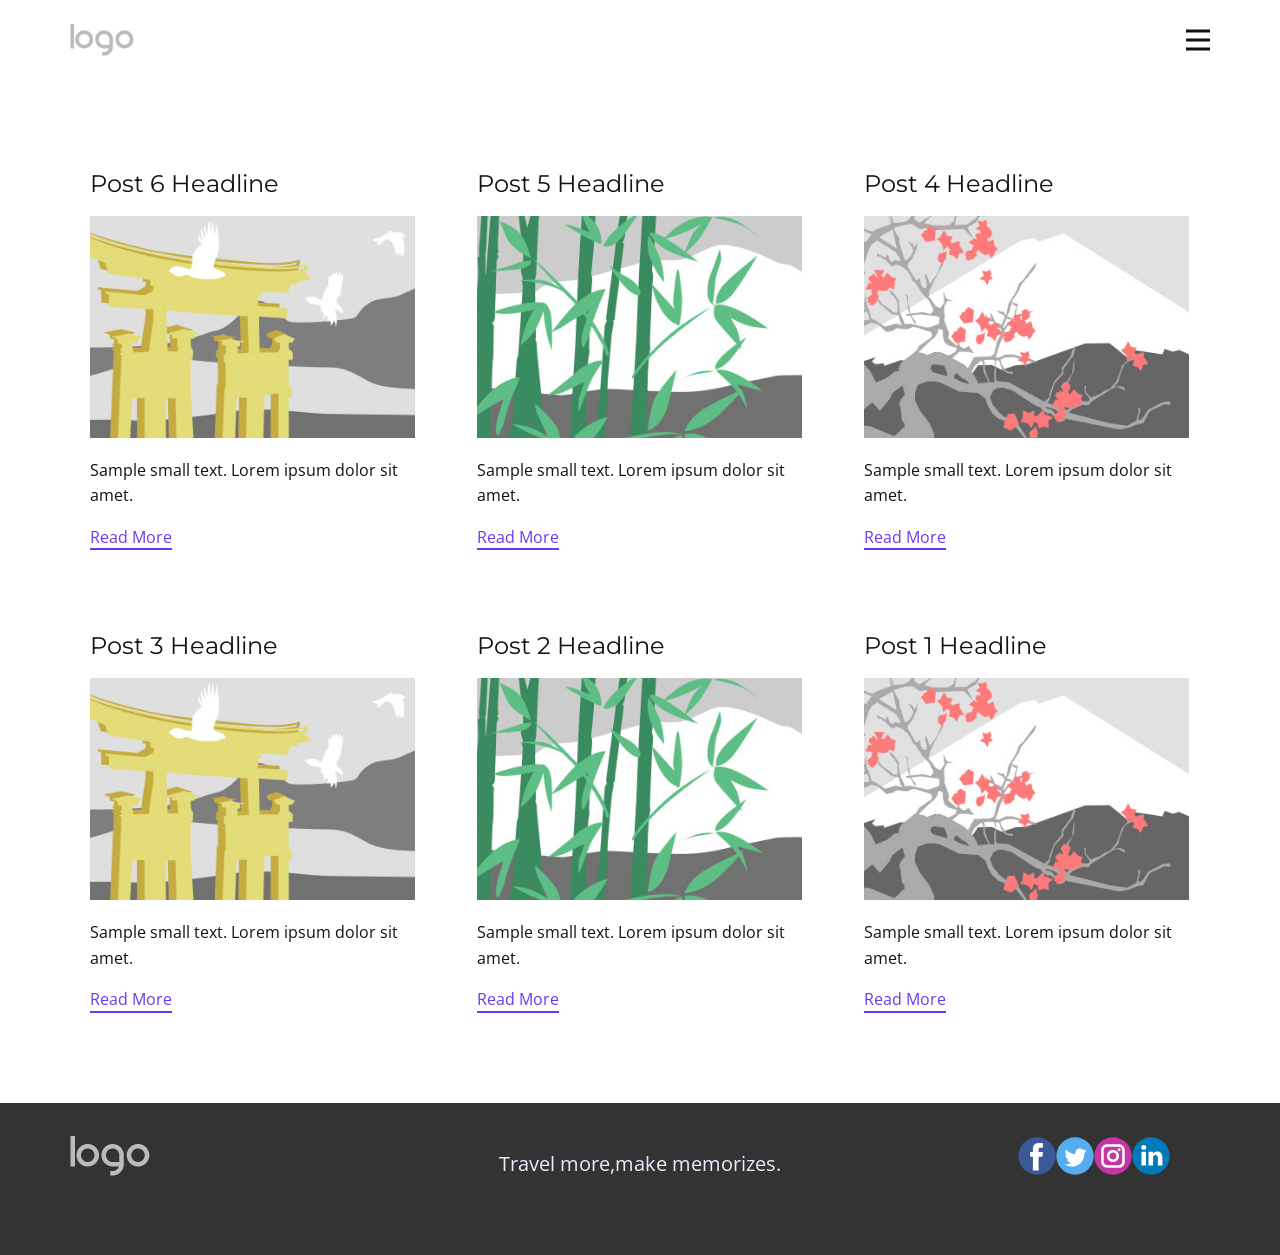
<file: blog/blog.html>
<!DOCTYPE html>
<html style="font-size: 16px;" lang="en"><head>
    <meta name="viewport" content="width=device-width, initial-scale=1.0">
    <meta charset="utf-8">
    <meta name="keywords" content="">
    <meta name="description" content="">
    <title>Blog</title>
    <link rel="stylesheet" href="../nicepage.css" media="screen">
<link rel="stylesheet" href="../Blog-Template.css" media="screen">
    <script class="u-script" type="text/javascript" src="../jquery.js" defer=""></script>
    <script class="u-script" type="text/javascript" src="../nicepage.js" defer=""></script>
    <meta name="generator" content="Nicepage 8.7.6, nicepage.com">
    
    
    
    <link id="u-page-google-font" rel="stylesheet" href="https://fonts.googleapis.com/css2?display=swap&amp;family=Montserrat:ital,wght@0,100;0,200;0,300;0,400;0,500;0,600;0,700;0,800;0,900;1,100;1,200;1,300;1,400;1,500;1,600;1,700;1,800;1,900&amp;family=Open+Sans:ital,wght@0,300;0,400;0,500;0,600;0,700;0,800;1,300;1,400;1,500;1,600;1,700;1,800">
    <script type="application/ld+json">{
		"@context": "http://schema.org",
		"@type": "Organization",
		"name": "",
		"logo": "images/default-logo-5.png",
		"sameAs": []
}</script>
    <meta name="theme-color" content="#6c3aec">
  <meta data-intl-tel-input-cdn-path="intlTelInput/"></head>
  <body data-path-to-root="../" data-include-products="false" class="u-body u-xl-mode" data-lang="en"><header class="u-clearfix u-header u-header" id="sec-aa56"><div class="u-clearfix u-sheet u-valign-middle u-sheet-1">
        <a href="#" class="u-image u-logo u-image-1">
          <img src="../images/default-logo-5.png" class="u-logo-image u-logo-image-1">
        </a>
        <nav class="u-menu u-menu-hamburger u-offcanvas u-menu-1" data-responsive-from="XL" role="navigation">
          <div class="menu-collapse" style="font-size: 1rem; letter-spacing: 0px; font-weight: 500;">
            <a class="u-button-style u-custom-active-border-color u-custom-active-color u-custom-border u-custom-border-color u-custom-borders u-custom-hover-border-color u-custom-hover-color u-custom-left-right-menu-spacing u-custom-padding-bottom u-custom-text-active-color u-custom-text-color u-custom-text-hover-color u-custom-top-bottom-menu-spacing u-hamburger-link u-nav-link u-text-active-palette-1-base u-text-hover-palette-2-base" href="#" tabindex="-1" aria-label="Open menu" aria-controls="38f3">
              <svg class="u-svg-link" viewBox="0 0 24 24"><use xlink:href="#menu-hamburger"></use></svg>
              <svg class="u-svg-content" version="1.1" id="menu-hamburger" viewBox="0 0 16 16" x="0px" y="0px" xmlns:xlink="http://www.w3.org/1999/xlink" xmlns="http://www.w3.org/2000/svg"><g><rect y="1" width="16" height="2"></rect><rect y="7" width="16" height="2"></rect><rect y="13" width="16" height="2"></rect>
</g></svg>
            </a>
          </div>
          <div class="u-custom-menu u-nav-container">
            <ul class="u-nav u-spacing-2 u-unstyled u-nav-1" role="menubar"><li class="u-nav-item" role="none"><a class="u-active-grey-5 u-border-active-grey-30 u-border-hover-grey-30 u-border-no-bottom u-border-no-left u-border-no-top u-button-style u-hover-grey-10 u-nav-link u-text-active-grey-90 u-text-grey-90 u-text-hover-grey-90 u-nav-link-2" href="../" role="menuitem">Home</a>
</li><li class="u-nav-item" role="none"><a class="u-active-grey-5 u-border-active-grey-30 u-border-hover-grey-30 u-border-no-bottom u-border-no-left u-border-no-top u-button-style u-hover-grey-10 u-nav-link u-text-active-grey-90 u-text-grey-90 u-text-hover-grey-90 u-nav-link-2" href="../About.html" role="menuitem">About Us</a>
</li></ul>
          </div>
          <div class="u-custom-menu u-nav-container-collapse" id="38f3" role="region" aria-label="Menu panel">
            <div class="u-black u-container-style u-inner-container-layout u-opacity u-opacity-95 u-sidenav">
              <div class="u-inner-container-layout u-sidenav-overflow">
                <div class="u-menu-close" tabindex="-1" aria-label="Close menu"></div>
                <ul class="u-align-center u-nav u-popupmenu-items u-unstyled u-nav-2"><li class="u-nav-item"><a class="u-button-style u-nav-link" href="../">Home</a>
</li><li class="u-nav-item"><a class="u-button-style u-nav-link" href="../About.html">About Us</a>
</li></ul>
              </div>
            </div>
            <div class="u-black u-menu-overlay u-opacity u-opacity-70"></div>
          </div>
        </nav>
      </div></header>
    <section class="u-clearfix u-section-1" id="block-2">
      <div class="u-clearfix u-sheet u-valign-middle u-sheet-1"><!--blog--><!--blog_options_json--><!--{"type":"Recent","source":"","tags":"","count":""}--><!--/blog_options_json-->
        <div class="u-blog u-expanded-width u-repeater u-repeater-1" data-blog-id="blog-1"><!--blog_post-->
          <div class="u-blog-post u-container-style u-repeater-item u-white u-repeater-item-1"><meta name="twitter:description" content="Sample small text. Lorem ipsum dolor sit amet."><meta name="description" content="Sample small text. Lorem ipsum dolor sit amet."><meta property="og:type" content="article"><meta property="og:title" content="Post 6 Headline"><meta property="og:description" content="Sample small text. Lorem ipsum dolor sit amet."><meta property="og:image" content="../images/8ad73f3c.jpeg">
            <div class="u-container-layout u-similar-container u-valign-top u-container-layout-1"><!--blog_post_header-->
              <h4 class="u-blog-control u-text u-text-1">
                <a class="u-post-header-link" href="../blog/post-5.html">Post 6 Headline</a>
              </h4><!--/blog_post_header--><!--blog_post_image-->
              <img alt="" class="u-blog-control u-expanded-width u-image u-image-default u-image-1" src="../images/8ad73f3c.jpeg" data-href="../blog/post-5.html"><!--/blog_post_image--><!--blog_post_content-->
              <div class="u-blog-control u-post-content u-text u-text-2 fr-view">Sample small text. Lorem ipsum dolor sit amet.</div><!--/blog_post_content--><!--blog_post_readmore-->
              <a href="../blog/post-5.html" class="u-blog-control u-border-2 u-border-palette-1-base u-btn u-btn-rectangle u-button-style u-none u-btn-1"><!--blog_post_readmore_content--><!--options_json--><!--{"content":"","defaultValue":"Read More"}--><!--/options_json-->Read More<!--/blog_post_readmore_content--></a><!--/blog_post_readmore-->
            </div>
          </div><div class="u-blog-post u-container-style u-repeater-item u-video-cover u-white"><meta name="twitter:description" content="Sample small text. Lorem ipsum dolor sit amet."><meta name="description" content="Sample small text. Lorem ipsum dolor sit amet."><meta property="og:type" content="article"><meta property="og:title" content="Post 5 Headline"><meta property="og:description" content="Sample small text. Lorem ipsum dolor sit amet."><meta property="og:image" content="../images/68f64b9d.jpeg">
            <div class="u-container-layout u-similar-container u-valign-top u-container-layout-2"><!--blog_post_header-->
              <h4 class="u-blog-control u-text u-text-3">
                <a class="u-post-header-link" href="../blog/post-4.html">Post 5 Headline</a>
              </h4><!--/blog_post_header--><!--blog_post_image-->
              <img alt="" class="u-blog-control u-expanded-width u-image u-image-default u-image-2" src="../images/68f64b9d.jpeg" data-href="../blog/post-4.html"><!--/blog_post_image--><!--blog_post_content-->
              <div class="u-blog-control u-post-content u-text u-text-4 fr-view">Sample small text. Lorem ipsum dolor sit amet.</div><!--/blog_post_content--><!--blog_post_readmore-->
              <a href="../blog/post-4.html" class="u-blog-control u-border-2 u-border-palette-1-base u-btn u-btn-rectangle u-button-style u-none u-btn-2"><!--blog_post_readmore_content--><!--options_json--><!--{"content":"","defaultValue":"Read More"}--><!--/options_json-->Read More<!--/blog_post_readmore_content--></a><!--/blog_post_readmore-->
            </div>
          </div><div class="u-blog-post u-container-style u-repeater-item u-video-cover u-white"><meta name="twitter:description" content="Sample small text. Lorem ipsum dolor sit amet."><meta name="description" content="Sample small text. Lorem ipsum dolor sit amet."><meta property="og:type" content="article"><meta property="og:title" content="Post 4 Headline"><meta property="og:description" content="Sample small text. Lorem ipsum dolor sit amet."><meta property="og:image" content="../images/0fd3416c.jpeg">
            <div class="u-container-layout u-similar-container u-valign-top u-container-layout-3"><!--blog_post_header-->
              <h4 class="u-blog-control u-text u-text-5">
                <a class="u-post-header-link" href="../blog/post-3.html">Post 4 Headline</a>
              </h4><!--/blog_post_header--><!--blog_post_image-->
              <img alt="" class="u-blog-control u-expanded-width u-image u-image-default u-image-3" src="../images/0fd3416c.jpeg" data-href="../blog/post-3.html"><!--/blog_post_image--><!--blog_post_content-->
              <div class="u-blog-control u-post-content u-text u-text-6 fr-view">Sample small text. Lorem ipsum dolor sit amet.</div><!--/blog_post_content--><!--blog_post_readmore-->
              <a href="../blog/post-3.html" class="u-blog-control u-border-2 u-border-palette-1-base u-btn u-btn-rectangle u-button-style u-none u-btn-3"><!--blog_post_readmore_content--><!--options_json--><!--{"content":"","defaultValue":"Read More"}--><!--/options_json-->Read More<!--/blog_post_readmore_content--></a><!--/blog_post_readmore-->
            </div>
          </div><div class="u-blog-post u-container-style u-repeater-item u-white u-repeater-item-1"><meta name="twitter:description" content="Sample small text. Lorem ipsum dolor sit amet."><meta name="description" content="Sample small text. Lorem ipsum dolor sit amet."><meta property="og:type" content="article"><meta property="og:title" content="Post 3 Headline"><meta property="og:description" content="Sample small text. Lorem ipsum dolor sit amet."><meta property="og:image" content="../images/8ad73f3c.jpeg">
            <div class="u-container-layout u-similar-container u-valign-top u-container-layout-1"><!--blog_post_header-->
              <h4 class="u-blog-control u-text u-text-1">
                <a class="u-post-header-link" href="../blog/post-2.html">Post 3 Headline</a>
              </h4><!--/blog_post_header--><!--blog_post_image-->
              <img alt="" class="u-blog-control u-expanded-width u-image u-image-default u-image-1" src="../images/8ad73f3c.jpeg" data-href="../blog/post-2.html"><!--/blog_post_image--><!--blog_post_content-->
              <div class="u-blog-control u-post-content u-text u-text-2 fr-view">Sample small text. Lorem ipsum dolor sit amet.</div><!--/blog_post_content--><!--blog_post_readmore-->
              <a href="../blog/post-2.html" class="u-blog-control u-border-2 u-border-palette-1-base u-btn u-btn-rectangle u-button-style u-none u-btn-1"><!--blog_post_readmore_content--><!--options_json--><!--{"content":"","defaultValue":"Read More"}--><!--/options_json-->Read More<!--/blog_post_readmore_content--></a><!--/blog_post_readmore-->
            </div>
          </div><div class="u-blog-post u-container-style u-repeater-item u-video-cover u-white"><meta name="twitter:description" content="Sample small text. Lorem ipsum dolor sit amet."><meta name="description" content="Sample small text. Lorem ipsum dolor sit amet."><meta property="og:type" content="article"><meta property="og:title" content="Post 2 Headline"><meta property="og:description" content="Sample small text. Lorem ipsum dolor sit amet."><meta property="og:image" content="../images/68f64b9d.jpeg">
            <div class="u-container-layout u-similar-container u-valign-top u-container-layout-2"><!--blog_post_header-->
              <h4 class="u-blog-control u-text u-text-3">
                <a class="u-post-header-link" href="../blog/post-1.html">Post 2 Headline</a>
              </h4><!--/blog_post_header--><!--blog_post_image-->
              <img alt="" class="u-blog-control u-expanded-width u-image u-image-default u-image-2" src="../images/68f64b9d.jpeg" data-href="../blog/post-1.html"><!--/blog_post_image--><!--blog_post_content-->
              <div class="u-blog-control u-post-content u-text u-text-4 fr-view">Sample small text. Lorem ipsum dolor sit amet.</div><!--/blog_post_content--><!--blog_post_readmore-->
              <a href="../blog/post-1.html" class="u-blog-control u-border-2 u-border-palette-1-base u-btn u-btn-rectangle u-button-style u-none u-btn-2"><!--blog_post_readmore_content--><!--options_json--><!--{"content":"","defaultValue":"Read More"}--><!--/options_json-->Read More<!--/blog_post_readmore_content--></a><!--/blog_post_readmore-->
            </div>
          </div><div class="u-blog-post u-container-style u-repeater-item u-video-cover u-white"><meta name="twitter:description" content="Sample small text. Lorem ipsum dolor sit amet."><meta name="description" content="Sample small text. Lorem ipsum dolor sit amet."><meta property="og:type" content="article"><meta property="og:title" content="Post 1 Headline"><meta property="og:description" content="Sample small text. Lorem ipsum dolor sit amet."><meta property="og:image" content="../images/0fd3416c.jpeg">
            <div class="u-container-layout u-similar-container u-valign-top u-container-layout-3"><!--blog_post_header-->
              <h4 class="u-blog-control u-text u-text-5">
                <a class="u-post-header-link" href="../blog/post.html">Post 1 Headline</a>
              </h4><!--/blog_post_header--><!--blog_post_image-->
              <img alt="" class="u-blog-control u-expanded-width u-image u-image-default u-image-3" src="../images/0fd3416c.jpeg" data-href="../blog/post.html"><!--/blog_post_image--><!--blog_post_content-->
              <div class="u-blog-control u-post-content u-text u-text-6 fr-view">Sample small text. Lorem ipsum dolor sit amet.</div><!--/blog_post_content--><!--blog_post_readmore-->
              <a href="../blog/post.html" class="u-blog-control u-border-2 u-border-palette-1-base u-btn u-btn-rectangle u-button-style u-none u-btn-3"><!--blog_post_readmore_content--><!--options_json--><!--{"content":"","defaultValue":"Read More"}--><!--/options_json-->Read More<!--/blog_post_readmore_content--></a><!--/blog_post_readmore-->
            </div>
          </div><!--/blog_post--><!--blog_post-->
          <!--/blog_post--><!--blog_post-->
          <!--/blog_post-->
        </div><!--/blog-->
      </div>
    </section>
    
    
    
    <footer class="u-align-center-md u-align-center-sm u-align-center-xs u-clearfix u-footer u-grey-80" id="sec-bc7d"><div class="u-clearfix u-sheet u-valign-middle-lg u-valign-middle-md u-valign-middle-sm u-valign-middle-xs u-sheet-1">
        <a href="#" class="u-image u-logo u-image-1" data-image-width="80" data-image-height="40">
          <img src="../images/default-logo.png" class="u-logo-image u-logo-image-1">
        </a>
        <p class="u-align-center-lg u-align-center-md u-align-center-xl u-text u-text-1">Travel more,make memorizes. </p>
        <div class="u-align-left u-social-icons u-social-icons-1">
          <a class="u-social-url" title="facebook" target="_blank" href=""><span class="u-icon u-social-facebook u-social-icon u-icon-1"><svg class="u-svg-link" preserveAspectRatio="xMidYMin slice" viewBox="0 0 112 112" style=""><use xlink:href="#svg-cc27"></use></svg><svg class="u-svg-content" viewBox="0 0 112 112" x="0" y="0" id="svg-cc27"><circle fill="currentColor" cx="56.1" cy="56.1" r="55"></circle><path fill="#FFFFFF" d="M73.5,31.6h-9.1c-1.4,0-3.6,0.8-3.6,3.9v8.5h12.6L72,58.3H60.8v40.8H43.9V58.3h-8V43.9h8v-9.2
      c0-6.7,3.1-17,17-17h12.5v13.9H73.5z"></path></svg></span>
          </a>
          <a class="u-social-url" title="twitter" target="_blank" href=""><span class="u-icon u-social-icon u-social-twitter u-icon-2"><svg class="u-svg-link" preserveAspectRatio="xMidYMin slice" viewBox="0 0 112 112" style=""><use xlink:href="#svg-b7d9"></use></svg><svg class="u-svg-content" viewBox="0 0 112 112" x="0" y="0" id="svg-b7d9"><circle fill="currentColor" class="st0" cx="56.1" cy="56.1" r="55"></circle><path fill="#FFFFFF" d="M83.8,47.3c0,0.6,0,1.2,0,1.7c0,17.7-13.5,38.2-38.2,38.2C38,87.2,31,85,25,81.2c1,0.1,2.1,0.2,3.2,0.2
      c6.3,0,12.1-2.1,16.7-5.7c-5.9-0.1-10.8-4-12.5-9.3c0.8,0.2,1.7,0.2,2.5,0.2c1.2,0,2.4-0.2,3.5-0.5c-6.1-1.2-10.8-6.7-10.8-13.1
      c0-0.1,0-0.1,0-0.2c1.8,1,3.9,1.6,6.1,1.7c-3.6-2.4-6-6.5-6-11.2c0-2.5,0.7-4.8,1.8-6.7c6.6,8.1,16.5,13.5,27.6,14
      c-0.2-1-0.3-2-0.3-3.1c0-7.4,6-13.4,13.4-13.4c3.9,0,7.3,1.6,9.8,4.2c3.1-0.6,5.9-1.7,8.5-3.3c-1,3.1-3.1,5.8-5.9,7.4
      c2.7-0.3,5.3-1,7.7-2.1C88.7,43,86.4,45.4,83.8,47.3z"></path></svg></span>
          </a>
          <a class="u-social-url" title="instagram" target="_blank" href=""><span class="u-icon u-social-icon u-social-instagram u-icon-3"><svg class="u-svg-link" preserveAspectRatio="xMidYMin slice" viewBox="0 0 112 112" style=""><use xlink:href="#svg-9c95"></use></svg><svg class="u-svg-content" viewBox="0 0 112 112" x="0" y="0" id="svg-9c95"><circle fill="currentColor" cx="56.1" cy="56.1" r="55"></circle><path fill="#FFFFFF" d="M55.9,38.2c-9.9,0-17.9,8-17.9,17.9C38,66,46,74,55.9,74c9.9,0,17.9-8,17.9-17.9C73.8,46.2,65.8,38.2,55.9,38.2
      z M55.9,66.4c-5.7,0-10.3-4.6-10.3-10.3c-0.1-5.7,4.6-10.3,10.3-10.3c5.7,0,10.3,4.6,10.3,10.3C66.2,61.8,61.6,66.4,55.9,66.4z"></path><path fill="#FFFFFF" d="M74.3,33.5c-2.3,0-4.2,1.9-4.2,4.2s1.9,4.2,4.2,4.2s4.2-1.9,4.2-4.2S76.6,33.5,74.3,33.5z"></path><path fill="#FFFFFF" d="M73.1,21.3H38.6c-9.7,0-17.5,7.9-17.5,17.5v34.5c0,9.7,7.9,17.6,17.5,17.6h34.5c9.7,0,17.5-7.9,17.5-17.5V38.8
      C90.6,29.1,82.7,21.3,73.1,21.3z M83,73.3c0,5.5-4.5,9.9-9.9,9.9H38.6c-5.5,0-9.9-4.5-9.9-9.9V38.8c0-5.5,4.5-9.9,9.9-9.9h34.5
      c5.5,0,9.9,4.5,9.9,9.9V73.3z"></path></svg></span>
          </a>
          <a class="u-social-url" title="linkedin" target="_blank" href=""><span class="u-icon u-social-icon u-social-linkedin u-icon-4"><svg class="u-svg-link" preserveAspectRatio="xMidYMin slice" viewBox="0 0 112 112" style=""><use xlink:href="#svg-288b"></use></svg><svg class="u-svg-content" viewBox="0 0 112 112" x="0" y="0" id="svg-288b"><circle fill="currentColor" cx="56.1" cy="56.1" r="55"></circle><path fill="#FFFFFF" d="M41.3,83.7H27.9V43.4h13.4V83.7z M34.6,37.9L34.6,37.9c-4.6,0-7.5-3.1-7.5-7c0-4,3-7,7.6-7s7.4,3,7.5,7
      C42.2,34.8,39.2,37.9,34.6,37.9z M89.6,83.7H76.2V62.2c0-5.4-1.9-9.1-6.8-9.1c-3.7,0-5.9,2.5-6.9,4.9c-0.4,0.9-0.4,2.1-0.4,3.3v22.5
      H48.7c0,0,0.2-36.5,0-40.3h13.4v5.7c1.8-2.7,5-6.7,12.1-6.7c8.8,0,15.4,5.8,15.4,18.1V83.7z"></path></svg></span>
          </a>
        </div>
      </div></footer>
    <section class="u-backlink u-clearfix u-grey-80"></section>
  
</body></html>
</file>
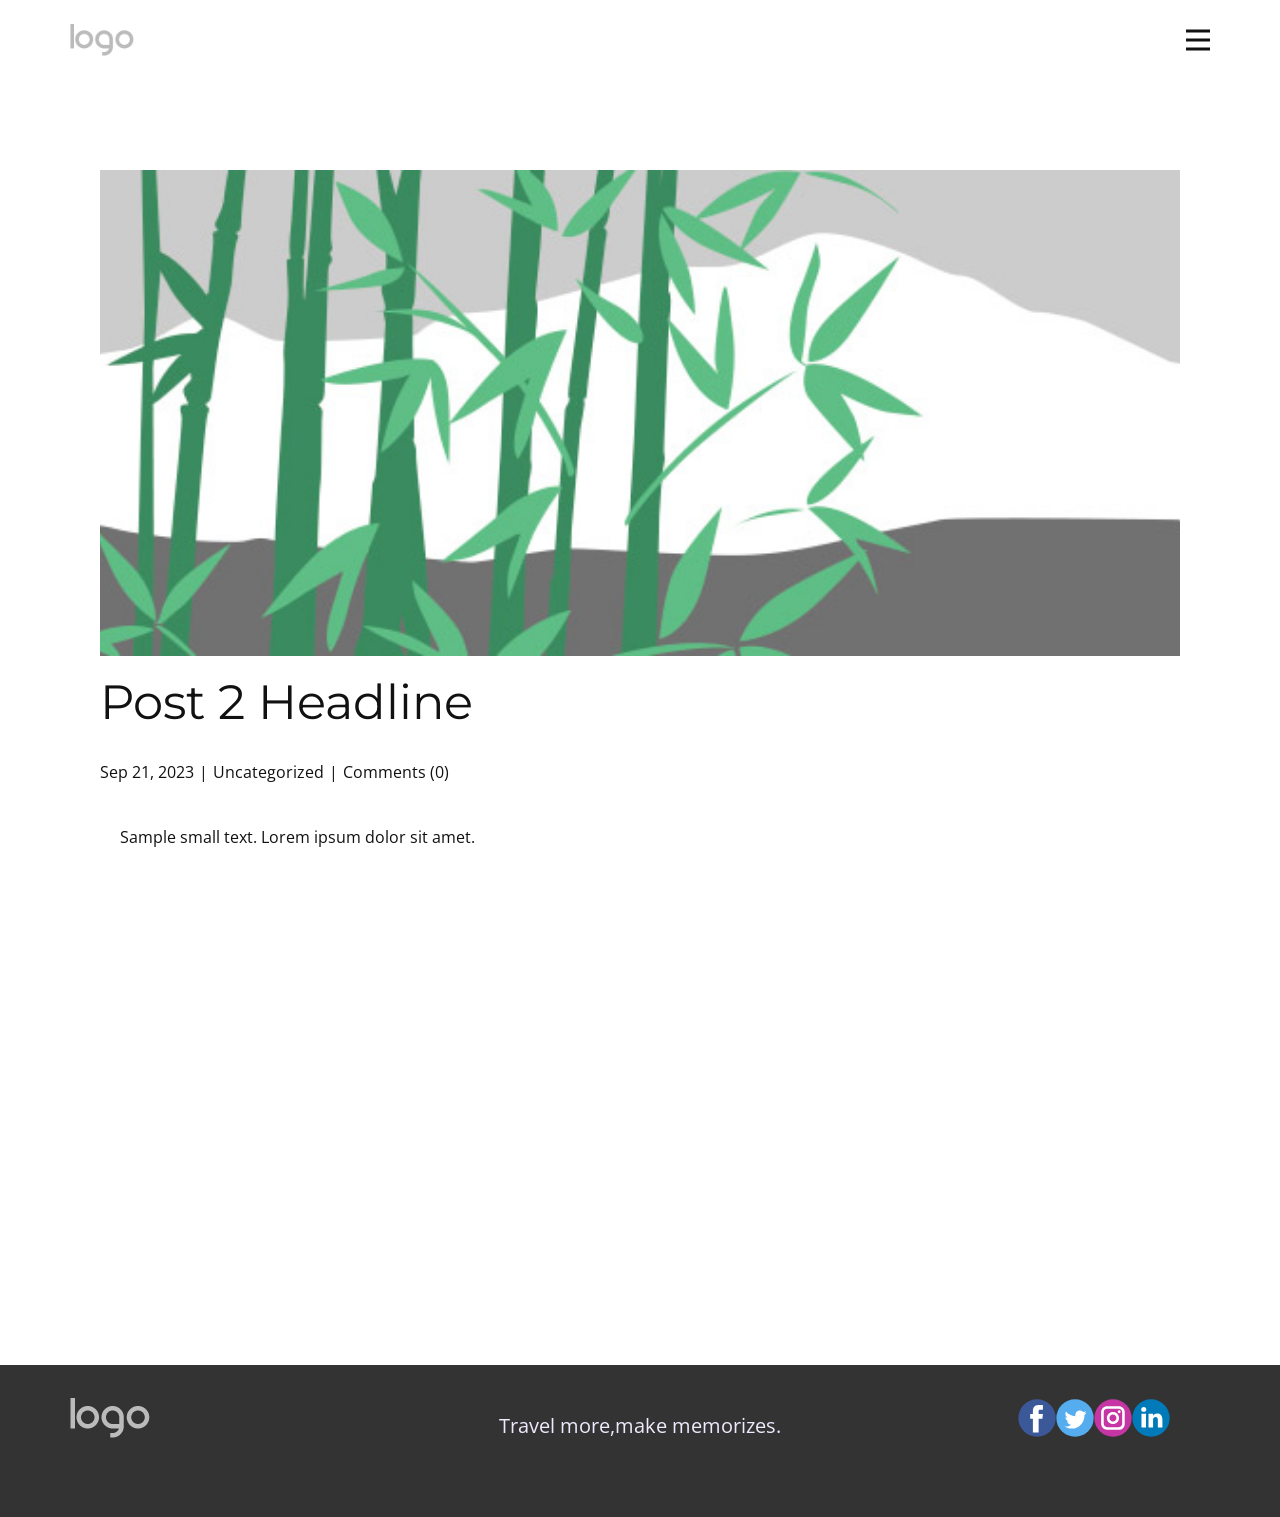
<file: blog/post-1.html>
<!DOCTYPE html>
<html style="font-size: 16px;" lang="en"><head>
    <meta name="viewport" content="width=device-width, initial-scale=1.0">
    <meta charset="utf-8">
    <meta name="keywords" content="Post 1 Headline">
    <meta name="description" content="Sample small text. Lorem ipsum dolor sit amet.">
    <title>Post 2 Headline</title>
    <link rel="stylesheet" href="../nicepage.css" media="screen">
<link rel="stylesheet" href="../Post-Template.css" media="screen">
    <script class="u-script" type="text/javascript" src="../jquery.js" defer=""></script>
    <script class="u-script" type="text/javascript" src="../nicepage.js" defer=""></script>
    <meta name="generator" content="Nicepage 8.7.6, nicepage.com">
    
    
    
    <link id="u-page-google-font" rel="stylesheet" href="https://fonts.googleapis.com/css2?display=swap&amp;family=Montserrat:ital,wght@0,100;0,200;0,300;0,400;0,500;0,600;0,700;0,800;0,900;1,100;1,200;1,300;1,400;1,500;1,600;1,700;1,800;1,900&amp;family=Open+Sans:ital,wght@0,300;0,400;0,500;0,600;0,700;0,800;1,300;1,400;1,500;1,600;1,700;1,800">
    <script type="application/ld+json">{
		"@context": "http://schema.org",
		"@type": "Organization",
		"name": "",
		"logo": "images/default-logo-5.png",
		"sameAs": []
}</script>
    <meta name="theme-color" content="#6c3aec">
  <meta data-intl-tel-input-cdn-path="intlTelInput/"><meta name="twitter:description" content="Sample small text. Lorem ipsum dolor sit amet."><meta property="og:type" content="article"><meta property="og:title" content="Post 2 Headline"><meta property="og:description" content="Sample small text. Lorem ipsum dolor sit amet."><meta property="og:image" content="../images/68f64b9d.jpeg"></head>
  <body data-path-to-root="./" data-include-products="false" class="u-body u-xl-mode" data-lang="en"><header class="u-clearfix u-header u-header" id="sec-aa56"><div class="u-clearfix u-sheet u-valign-middle u-sheet-1">
        <a href="#" class="u-image u-logo u-image-1">
          <img src="../images/default-logo-5.png" class="u-logo-image u-logo-image-1">
        </a>
        <nav class="u-menu u-menu-hamburger u-offcanvas u-menu-1" data-responsive-from="XL" role="navigation">
          <div class="menu-collapse" style="font-size: 1rem; letter-spacing: 0px; font-weight: 500;">
            <a class="u-button-style u-custom-active-border-color u-custom-active-color u-custom-border u-custom-border-color u-custom-borders u-custom-hover-border-color u-custom-hover-color u-custom-left-right-menu-spacing u-custom-padding-bottom u-custom-text-active-color u-custom-text-color u-custom-text-hover-color u-custom-top-bottom-menu-spacing u-hamburger-link u-nav-link u-text-active-palette-1-base u-text-hover-palette-2-base" href="#" tabindex="-1" aria-label="Open menu" aria-controls="38f3">
              <svg class="u-svg-link" viewBox="0 0 24 24"><use xlink:href="#menu-hamburger"></use></svg>
              <svg class="u-svg-content" version="1.1" id="menu-hamburger" viewBox="0 0 16 16" x="0px" y="0px" xmlns:xlink="http://www.w3.org/1999/xlink" xmlns="http://www.w3.org/2000/svg"><g><rect y="1" width="16" height="2"></rect><rect y="7" width="16" height="2"></rect><rect y="13" width="16" height="2"></rect>
</g></svg>
            </a>
          </div>
          <div class="u-custom-menu u-nav-container">
            <ul class="u-nav u-spacing-2 u-unstyled u-nav-1" role="menubar"><li class="u-nav-item" role="none"><a class="u-active-grey-5 u-border-active-grey-30 u-border-hover-grey-30 u-border-no-bottom u-border-no-left u-border-no-top u-button-style u-hover-grey-10 u-nav-link u-text-active-grey-90 u-text-grey-90 u-text-hover-grey-90 u-nav-link-2" href="../" role="menuitem">Home</a>
</li><li class="u-nav-item" role="none"><a class="u-active-grey-5 u-border-active-grey-30 u-border-hover-grey-30 u-border-no-bottom u-border-no-left u-border-no-top u-button-style u-hover-grey-10 u-nav-link u-text-active-grey-90 u-text-grey-90 u-text-hover-grey-90 u-nav-link-2" href="../About.html" role="menuitem">About Us</a>
</li></ul>
          </div>
          <div class="u-custom-menu u-nav-container-collapse" id="38f3" role="region" aria-label="Menu panel">
            <div class="u-black u-container-style u-inner-container-layout u-opacity u-opacity-95 u-sidenav">
              <div class="u-inner-container-layout u-sidenav-overflow">
                <div class="u-menu-close" tabindex="-1" aria-label="Close menu"></div>
                <ul class="u-align-center u-nav u-popupmenu-items u-unstyled u-nav-2"><li class="u-nav-item"><a class="u-button-style u-nav-link" href="../">Home</a>
</li><li class="u-nav-item"><a class="u-button-style u-nav-link" href="../About.html">About Us</a>
</li></ul>
              </div>
            </div>
            <div class="u-black u-menu-overlay u-opacity u-opacity-70"></div>
          </div>
        </nav>
      </div></header>
    <section class="u-align-center u-clearfix u-section-1" id="block-2">
      <div class="u-clearfix u-sheet u-valign-middle-md u-valign-middle-sm u-valign-middle-xs u-sheet-1"><!--post_details--><!--post_details_options_json--><!--{"source":""}--><!--/post_details_options_json--><!--blog_post-->
        <div class="u-container-style u-expanded-width u-post-details u-post-details-1">
          <div class="u-container-layout u-valign-middle u-container-layout-1"><!--blog_post_image-->
            <img alt="" class="u-blog-control u-expanded-width u-image u-image-default u-image-1" src="../images/68f64b9d.jpeg"><!--/blog_post_image--><!--blog_post_header-->
            <h2 class="u-blog-control u-text u-text-1">Post 2 Headline</h2><!--/blog_post_header--><!--blog_post_metadata-->
            <div class="u-blog-control u-metadata u-metadata-1"><!--blog_post_metadata_date--><span class="u-meta-date u-meta-icon">Sep 21, 2023</span><!--/blog_post_metadata_date--><!--blog_post_metadata_category--><span class="u-meta-category u-meta-icon"><a href="/blog/blog.html#/blog-1///">Uncategorized</a></span><!--/blog_post_metadata_category--><!--blog_post_metadata_comments--><span class="u-meta-comments u-meta-icon"><!--blog_post_metadata_comments_content-->Comments (0)<!--/blog_post_metadata_comments_content--></span><!--/blog_post_metadata_comments-->
            </div><!--/blog_post_metadata--><!--blog_post_content-->
            <div class="u-align-justify u-blog-control u-post-content u-text u-text-2 fr-view">
  <p>
    <meta name="viewport" content="width=device-width, initial-scale=1.0">
    <meta charset="utf-8">
    <meta name="keywords" content=""><meta name="description" content="">
    <title></title>
    <link rel="stylesheet" href="/nicepage.css" media="screen" class="u-static-style"><link rel="stylesheet" href="/nicepage.css" media="screen">
    <script class="u-script" type="text/javascript" src="//capp.nicepage.com/assets/jquery-1.9.1.min.js" defer=""></script>
    <script class="u-script" type="text/javascript" src="//capp.nicepage.com/256293535171ad80f7699dcfb6567a76d6ae59ab/nicepage.js" defer=""></script>
</p><section class="u-clearfix u-valign-top u-block-cec2-1" custom-posts-hash="T" data-section-properties="{&quot;margin&quot;:&quot;none&quot;,&quot;stretch&quot;:true}" data-id="cec2" data-posts-content="[{'images':[],'maps':[],'videos':[],'icons':[],'textWidth':'','textHeight':'','id':1,'headingProp':'h3','textProp':'text'}]" style="min-height: 500px">
  <div class="u-clearfix u-rich-text u-text u-block-cec2-4" data-state="{&quot;margin-top&quot;:{&quot;shouldApplyDefaultMargins&quot;:{&quot;XL&quot;:false,&quot;LG&quot;:false,&quot;MD&quot;:false,&quot;SM&quot;:true,&quot;XS&quot;:true},&quot;parentVerticalAlign&quot;:{&quot;XL&quot;:&quot;top&quot;,&quot;LG&quot;:&quot;top&quot;,&quot;MD&quot;:&quot;top&quot;,&quot;SM&quot;:&quot;top&quot;,&quot;XS&quot;:&quot;top&quot;}},&quot;margin-bottom&quot;:{&quot;shouldApplyDefaultMargins&quot;:{&quot;XL&quot;:false,&quot;LG&quot;:false,&quot;MD&quot;:false,&quot;SM&quot;:true,&quot;XS&quot;:true},&quot;parentVerticalAlign&quot;:{&quot;XL&quot;:&quot;top&quot;,&quot;LG&quot;:&quot;top&quot;,&quot;MD&quot;:&quot;top&quot;,&quot;SM&quot;:&quot;top&quot;,&quot;XS&quot;:&quot;top&quot;}}}" style="padding-left: 20px; padding-right: 20px">
  Sample small text. Lorem ipsum dolor sit amet.
  </div>
  <style data-mode="XL">@media (min-width: 1200px) {
  .u-block-cec2-1 {
    min-height: 500px;
  }
  .u-block-cec2-4 {
    padding-left: 20px;
    padding-right: 20px;
  }
}</style>
  <style data-mode="LG">@media (max-width: 1199px) and (min-width: 992px) {
  .u-block-cec2-1 {
    min-height: 500px;
  }
  .u-block-cec2-4 {
    padding-left: 20px;
    padding-right: 20px;
  }
}</style>
  <style data-mode="MD">@media (max-width: 991px) and (min-width: 768px) {
  .u-block-cec2-1 {
    min-height: 500px;
  }
  .u-block-cec2-4 {
    padding-left: 20px;
    padding-right: 20px;
  }
}</style>
  <style data-mode="SM">@media (max-width: 767px) and (min-width: 576px) {
  .u-block-cec2-1 {
    min-height: 500px;
  }
  .u-block-cec2-4 {
    padding-left: 20px;
    padding-right: 20px;
    margin-top: 60px;
    margin-bottom: 60px;
  }
}</style>
  <style data-mode="XS">@media (max-width: 575px) {
  .u-block-cec2-1 {
    min-height: 500px;
  }
  .u-block-cec2-4 {
    padding-left: 20px;
    padding-right: 20px;
    margin-top: 60px;
    margin-bottom: 60px;
  }
}</style>
</section>
<p></p>
  </div><!--/blog_post_content-->
          </div>
        </div><!--/blog_post--><!--/post_details-->
      </div>
    </section>
    
    
    
    <footer class="u-align-center-md u-align-center-sm u-align-center-xs u-clearfix u-footer u-grey-80" id="sec-bc7d"><div class="u-clearfix u-sheet u-valign-middle-lg u-valign-middle-md u-valign-middle-sm u-valign-middle-xs u-sheet-1">
        <a href="#" class="u-image u-logo u-image-1" data-image-width="80" data-image-height="40">
          <img src="../images/default-logo.png" class="u-logo-image u-logo-image-1">
        </a>
        <p class="u-align-center-lg u-align-center-md u-align-center-xl u-text u-text-1">Travel more,make memorizes. </p>
        <div class="u-align-left u-social-icons u-social-icons-1">
          <a class="u-social-url" title="facebook" target="_blank" href=""><span class="u-icon u-social-facebook u-social-icon u-icon-1"><svg class="u-svg-link" preserveAspectRatio="xMidYMin slice" viewBox="0 0 112 112" style=""><use xlink:href="#svg-cc27"></use></svg><svg class="u-svg-content" viewBox="0 0 112 112" x="0" y="0" id="svg-cc27"><circle fill="currentColor" cx="56.1" cy="56.1" r="55"></circle><path fill="#FFFFFF" d="M73.5,31.6h-9.1c-1.4,0-3.6,0.8-3.6,3.9v8.5h12.6L72,58.3H60.8v40.8H43.9V58.3h-8V43.9h8v-9.2
      c0-6.7,3.1-17,17-17h12.5v13.9H73.5z"></path></svg></span>
          </a>
          <a class="u-social-url" title="twitter" target="_blank" href=""><span class="u-icon u-social-icon u-social-twitter u-icon-2"><svg class="u-svg-link" preserveAspectRatio="xMidYMin slice" viewBox="0 0 112 112" style=""><use xlink:href="#svg-b7d9"></use></svg><svg class="u-svg-content" viewBox="0 0 112 112" x="0" y="0" id="svg-b7d9"><circle fill="currentColor" class="st0" cx="56.1" cy="56.1" r="55"></circle><path fill="#FFFFFF" d="M83.8,47.3c0,0.6,0,1.2,0,1.7c0,17.7-13.5,38.2-38.2,38.2C38,87.2,31,85,25,81.2c1,0.1,2.1,0.2,3.2,0.2
      c6.3,0,12.1-2.1,16.7-5.7c-5.9-0.1-10.8-4-12.5-9.3c0.8,0.2,1.7,0.2,2.5,0.2c1.2,0,2.4-0.2,3.5-0.5c-6.1-1.2-10.8-6.7-10.8-13.1
      c0-0.1,0-0.1,0-0.2c1.8,1,3.9,1.6,6.1,1.7c-3.6-2.4-6-6.5-6-11.2c0-2.5,0.7-4.8,1.8-6.7c6.6,8.1,16.5,13.5,27.6,14
      c-0.2-1-0.3-2-0.3-3.1c0-7.4,6-13.4,13.4-13.4c3.9,0,7.3,1.6,9.8,4.2c3.1-0.6,5.9-1.7,8.5-3.3c-1,3.1-3.1,5.8-5.9,7.4
      c2.7-0.3,5.3-1,7.7-2.1C88.7,43,86.4,45.4,83.8,47.3z"></path></svg></span>
          </a>
          <a class="u-social-url" title="instagram" target="_blank" href=""><span class="u-icon u-social-icon u-social-instagram u-icon-3"><svg class="u-svg-link" preserveAspectRatio="xMidYMin slice" viewBox="0 0 112 112" style=""><use xlink:href="#svg-9c95"></use></svg><svg class="u-svg-content" viewBox="0 0 112 112" x="0" y="0" id="svg-9c95"><circle fill="currentColor" cx="56.1" cy="56.1" r="55"></circle><path fill="#FFFFFF" d="M55.9,38.2c-9.9,0-17.9,8-17.9,17.9C38,66,46,74,55.9,74c9.9,0,17.9-8,17.9-17.9C73.8,46.2,65.8,38.2,55.9,38.2
      z M55.9,66.4c-5.7,0-10.3-4.6-10.3-10.3c-0.1-5.7,4.6-10.3,10.3-10.3c5.7,0,10.3,4.6,10.3,10.3C66.2,61.8,61.6,66.4,55.9,66.4z"></path><path fill="#FFFFFF" d="M74.3,33.5c-2.3,0-4.2,1.9-4.2,4.2s1.9,4.2,4.2,4.2s4.2-1.9,4.2-4.2S76.6,33.5,74.3,33.5z"></path><path fill="#FFFFFF" d="M73.1,21.3H38.6c-9.7,0-17.5,7.9-17.5,17.5v34.5c0,9.7,7.9,17.6,17.5,17.6h34.5c9.7,0,17.5-7.9,17.5-17.5V38.8
      C90.6,29.1,82.7,21.3,73.1,21.3z M83,73.3c0,5.5-4.5,9.9-9.9,9.9H38.6c-5.5,0-9.9-4.5-9.9-9.9V38.8c0-5.5,4.5-9.9,9.9-9.9h34.5
      c5.5,0,9.9,4.5,9.9,9.9V73.3z"></path></svg></span>
          </a>
          <a class="u-social-url" title="linkedin" target="_blank" href=""><span class="u-icon u-social-icon u-social-linkedin u-icon-4"><svg class="u-svg-link" preserveAspectRatio="xMidYMin slice" viewBox="0 0 112 112" style=""><use xlink:href="#svg-288b"></use></svg><svg class="u-svg-content" viewBox="0 0 112 112" x="0" y="0" id="svg-288b"><circle fill="currentColor" cx="56.1" cy="56.1" r="55"></circle><path fill="#FFFFFF" d="M41.3,83.7H27.9V43.4h13.4V83.7z M34.6,37.9L34.6,37.9c-4.6,0-7.5-3.1-7.5-7c0-4,3-7,7.6-7s7.4,3,7.5,7
      C42.2,34.8,39.2,37.9,34.6,37.9z M89.6,83.7H76.2V62.2c0-5.4-1.9-9.1-6.8-9.1c-3.7,0-5.9,2.5-6.9,4.9c-0.4,0.9-0.4,2.1-0.4,3.3v22.5
      H48.7c0,0,0.2-36.5,0-40.3h13.4v5.7c1.8-2.7,5-6.7,12.1-6.7c8.8,0,15.4,5.8,15.4,18.1V83.7z"></path></svg></span>
          </a>
        </div>
      </div></footer>
    <section class="u-backlink u-clearfix u-grey-80"></section>
  
</body></html>
</file>
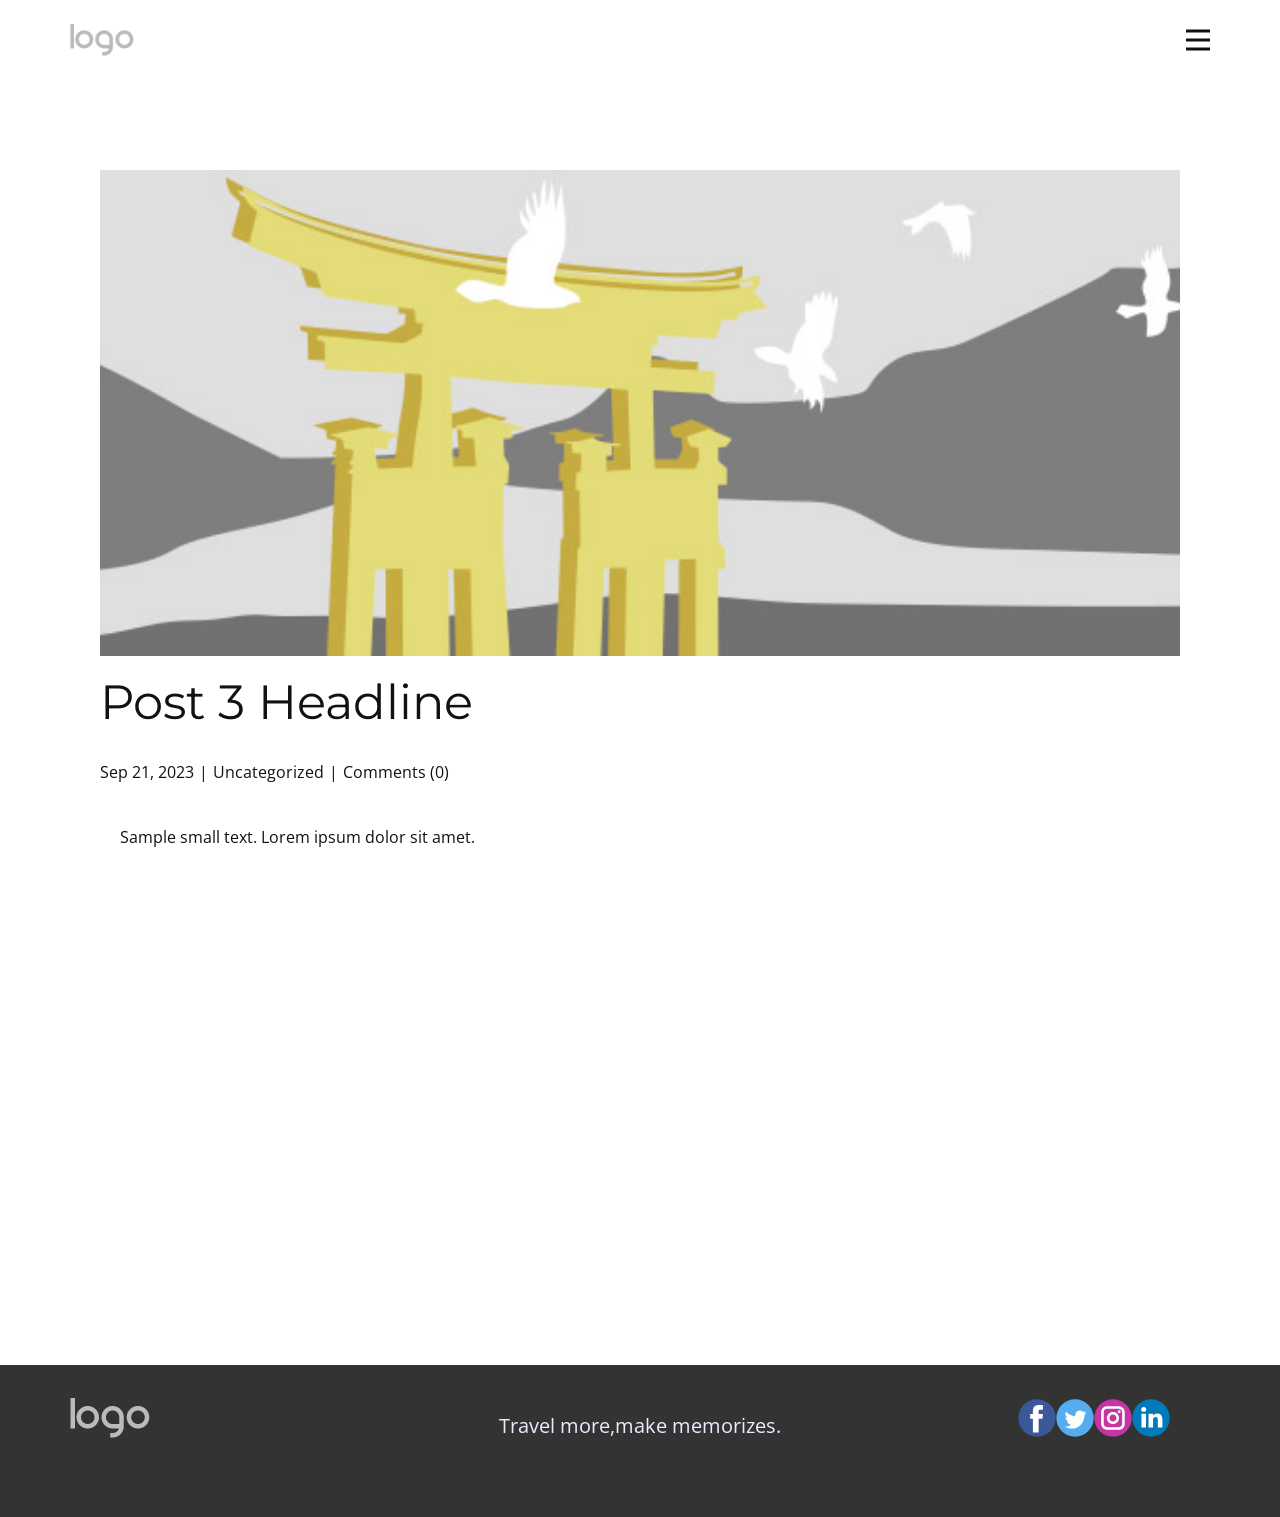
<file: blog/post-2.html>
<!DOCTYPE html>
<html style="font-size: 16px;" lang="en"><head>
    <meta name="viewport" content="width=device-width, initial-scale=1.0">
    <meta charset="utf-8">
    <meta name="keywords" content="Post 1 Headline">
    <meta name="description" content="Sample small text. Lorem ipsum dolor sit amet.">
    <title>Post 3 Headline</title>
    <link rel="stylesheet" href="../nicepage.css" media="screen">
<link rel="stylesheet" href="../Post-Template.css" media="screen">
    <script class="u-script" type="text/javascript" src="../jquery.js" defer=""></script>
    <script class="u-script" type="text/javascript" src="../nicepage.js" defer=""></script>
    <meta name="generator" content="Nicepage 8.7.6, nicepage.com">
    
    
    
    <link id="u-page-google-font" rel="stylesheet" href="https://fonts.googleapis.com/css2?display=swap&amp;family=Montserrat:ital,wght@0,100;0,200;0,300;0,400;0,500;0,600;0,700;0,800;0,900;1,100;1,200;1,300;1,400;1,500;1,600;1,700;1,800;1,900&amp;family=Open+Sans:ital,wght@0,300;0,400;0,500;0,600;0,700;0,800;1,300;1,400;1,500;1,600;1,700;1,800">
    <script type="application/ld+json">{
		"@context": "http://schema.org",
		"@type": "Organization",
		"name": "",
		"logo": "images/default-logo-5.png",
		"sameAs": []
}</script>
    <meta name="theme-color" content="#6c3aec">
  <meta data-intl-tel-input-cdn-path="intlTelInput/"><meta name="twitter:description" content="Sample small text. Lorem ipsum dolor sit amet."><meta property="og:type" content="article"><meta property="og:title" content="Post 3 Headline"><meta property="og:description" content="Sample small text. Lorem ipsum dolor sit amet."><meta property="og:image" content="../images/8ad73f3c.jpeg"></head>
  <body data-path-to-root="./" data-include-products="false" class="u-body u-xl-mode" data-lang="en"><header class="u-clearfix u-header u-header" id="sec-aa56"><div class="u-clearfix u-sheet u-valign-middle u-sheet-1">
        <a href="#" class="u-image u-logo u-image-1">
          <img src="../images/default-logo-5.png" class="u-logo-image u-logo-image-1">
        </a>
        <nav class="u-menu u-menu-hamburger u-offcanvas u-menu-1" data-responsive-from="XL" role="navigation">
          <div class="menu-collapse" style="font-size: 1rem; letter-spacing: 0px; font-weight: 500;">
            <a class="u-button-style u-custom-active-border-color u-custom-active-color u-custom-border u-custom-border-color u-custom-borders u-custom-hover-border-color u-custom-hover-color u-custom-left-right-menu-spacing u-custom-padding-bottom u-custom-text-active-color u-custom-text-color u-custom-text-hover-color u-custom-top-bottom-menu-spacing u-hamburger-link u-nav-link u-text-active-palette-1-base u-text-hover-palette-2-base" href="#" tabindex="-1" aria-label="Open menu" aria-controls="38f3">
              <svg class="u-svg-link" viewBox="0 0 24 24"><use xlink:href="#menu-hamburger"></use></svg>
              <svg class="u-svg-content" version="1.1" id="menu-hamburger" viewBox="0 0 16 16" x="0px" y="0px" xmlns:xlink="http://www.w3.org/1999/xlink" xmlns="http://www.w3.org/2000/svg"><g><rect y="1" width="16" height="2"></rect><rect y="7" width="16" height="2"></rect><rect y="13" width="16" height="2"></rect>
</g></svg>
            </a>
          </div>
          <div class="u-custom-menu u-nav-container">
            <ul class="u-nav u-spacing-2 u-unstyled u-nav-1" role="menubar"><li class="u-nav-item" role="none"><a class="u-active-grey-5 u-border-active-grey-30 u-border-hover-grey-30 u-border-no-bottom u-border-no-left u-border-no-top u-button-style u-hover-grey-10 u-nav-link u-text-active-grey-90 u-text-grey-90 u-text-hover-grey-90 u-nav-link-2" href="../" role="menuitem">Home</a>
</li><li class="u-nav-item" role="none"><a class="u-active-grey-5 u-border-active-grey-30 u-border-hover-grey-30 u-border-no-bottom u-border-no-left u-border-no-top u-button-style u-hover-grey-10 u-nav-link u-text-active-grey-90 u-text-grey-90 u-text-hover-grey-90 u-nav-link-2" href="../About.html" role="menuitem">About Us</a>
</li></ul>
          </div>
          <div class="u-custom-menu u-nav-container-collapse" id="38f3" role="region" aria-label="Menu panel">
            <div class="u-black u-container-style u-inner-container-layout u-opacity u-opacity-95 u-sidenav">
              <div class="u-inner-container-layout u-sidenav-overflow">
                <div class="u-menu-close" tabindex="-1" aria-label="Close menu"></div>
                <ul class="u-align-center u-nav u-popupmenu-items u-unstyled u-nav-2"><li class="u-nav-item"><a class="u-button-style u-nav-link" href="../">Home</a>
</li><li class="u-nav-item"><a class="u-button-style u-nav-link" href="../About.html">About Us</a>
</li></ul>
              </div>
            </div>
            <div class="u-black u-menu-overlay u-opacity u-opacity-70"></div>
          </div>
        </nav>
      </div></header>
    <section class="u-align-center u-clearfix u-section-1" id="block-2">
      <div class="u-clearfix u-sheet u-valign-middle-md u-valign-middle-sm u-valign-middle-xs u-sheet-1"><!--post_details--><!--post_details_options_json--><!--{"source":""}--><!--/post_details_options_json--><!--blog_post-->
        <div class="u-container-style u-expanded-width u-post-details u-post-details-1">
          <div class="u-container-layout u-valign-middle u-container-layout-1"><!--blog_post_image-->
            <img alt="" class="u-blog-control u-expanded-width u-image u-image-default u-image-1" src="../images/8ad73f3c.jpeg"><!--/blog_post_image--><!--blog_post_header-->
            <h2 class="u-blog-control u-text u-text-1">Post 3 Headline</h2><!--/blog_post_header--><!--blog_post_metadata-->
            <div class="u-blog-control u-metadata u-metadata-1"><!--blog_post_metadata_date--><span class="u-meta-date u-meta-icon">Sep 21, 2023</span><!--/blog_post_metadata_date--><!--blog_post_metadata_category--><span class="u-meta-category u-meta-icon"><a href="/blog/blog.html#/blog-1///">Uncategorized</a></span><!--/blog_post_metadata_category--><!--blog_post_metadata_comments--><span class="u-meta-comments u-meta-icon"><!--blog_post_metadata_comments_content-->Comments (0)<!--/blog_post_metadata_comments_content--></span><!--/blog_post_metadata_comments-->
            </div><!--/blog_post_metadata--><!--blog_post_content-->
            <div class="u-align-justify u-blog-control u-post-content u-text u-text-2 fr-view">
  <p>
    <meta name="viewport" content="width=device-width, initial-scale=1.0">
    <meta charset="utf-8">
    <meta name="keywords" content=""><meta name="description" content="">
    <title></title>
    <link rel="stylesheet" href="/nicepage.css" media="screen" class="u-static-style"><link rel="stylesheet" href="/nicepage.css" media="screen">
    <script class="u-script" type="text/javascript" src="//capp.nicepage.com/assets/jquery-1.9.1.min.js" defer=""></script>
    <script class="u-script" type="text/javascript" src="//capp.nicepage.com/256293535171ad80f7699dcfb6567a76d6ae59ab/nicepage.js" defer=""></script>
</p><section class="u-clearfix u-valign-top u-block-7bf7-1" custom-posts-hash="T" data-section-properties="{&quot;margin&quot;:&quot;none&quot;,&quot;stretch&quot;:true}" data-id="7bf7" data-posts-content="[{'images':[],'maps':[],'videos':[],'icons':[],'textWidth':'','textHeight':'','id':1,'headingProp':'h3','textProp':'text'}]" style="min-height: 500px">
  <div class="u-clearfix u-rich-text u-text u-block-7bf7-4" data-state="{&quot;margin-top&quot;:{&quot;shouldApplyDefaultMargins&quot;:{&quot;XL&quot;:false,&quot;LG&quot;:false,&quot;MD&quot;:false,&quot;SM&quot;:true,&quot;XS&quot;:true},&quot;parentVerticalAlign&quot;:{&quot;XL&quot;:&quot;top&quot;,&quot;LG&quot;:&quot;top&quot;,&quot;MD&quot;:&quot;top&quot;,&quot;SM&quot;:&quot;top&quot;,&quot;XS&quot;:&quot;top&quot;}},&quot;margin-bottom&quot;:{&quot;shouldApplyDefaultMargins&quot;:{&quot;XL&quot;:false,&quot;LG&quot;:false,&quot;MD&quot;:false,&quot;SM&quot;:true,&quot;XS&quot;:true},&quot;parentVerticalAlign&quot;:{&quot;XL&quot;:&quot;top&quot;,&quot;LG&quot;:&quot;top&quot;,&quot;MD&quot;:&quot;top&quot;,&quot;SM&quot;:&quot;top&quot;,&quot;XS&quot;:&quot;top&quot;}}}" style="padding-left: 20px; padding-right: 20px">
  Sample small text. Lorem ipsum dolor sit amet.
  </div>
  <style data-mode="XL">@media (min-width: 1200px) {
  .u-block-7bf7-1 {
    min-height: 500px;
  }
  .u-block-7bf7-4 {
    padding-left: 20px;
    padding-right: 20px;
  }
}</style>
  <style data-mode="LG">@media (max-width: 1199px) and (min-width: 992px) {
  .u-block-7bf7-1 {
    min-height: 500px;
  }
  .u-block-7bf7-4 {
    padding-left: 20px;
    padding-right: 20px;
  }
}</style>
  <style data-mode="MD">@media (max-width: 991px) and (min-width: 768px) {
  .u-block-7bf7-1 {
    min-height: 500px;
  }
  .u-block-7bf7-4 {
    padding-left: 20px;
    padding-right: 20px;
  }
}</style>
  <style data-mode="SM">@media (max-width: 767px) and (min-width: 576px) {
  .u-block-7bf7-1 {
    min-height: 500px;
  }
  .u-block-7bf7-4 {
    padding-left: 20px;
    padding-right: 20px;
    margin-top: 60px;
    margin-bottom: 60px;
  }
}</style>
  <style data-mode="XS">@media (max-width: 575px) {
  .u-block-7bf7-1 {
    min-height: 500px;
  }
  .u-block-7bf7-4 {
    padding-left: 20px;
    padding-right: 20px;
    margin-top: 60px;
    margin-bottom: 60px;
  }
}</style>
</section>
<p></p>
  </div><!--/blog_post_content-->
          </div>
        </div><!--/blog_post--><!--/post_details-->
      </div>
    </section>
    
    
    
    <footer class="u-align-center-md u-align-center-sm u-align-center-xs u-clearfix u-footer u-grey-80" id="sec-bc7d"><div class="u-clearfix u-sheet u-valign-middle-lg u-valign-middle-md u-valign-middle-sm u-valign-middle-xs u-sheet-1">
        <a href="#" class="u-image u-logo u-image-1" data-image-width="80" data-image-height="40">
          <img src="../images/default-logo.png" class="u-logo-image u-logo-image-1">
        </a>
        <p class="u-align-center-lg u-align-center-md u-align-center-xl u-text u-text-1">Travel more,make memorizes. </p>
        <div class="u-align-left u-social-icons u-social-icons-1">
          <a class="u-social-url" title="facebook" target="_blank" href=""><span class="u-icon u-social-facebook u-social-icon u-icon-1"><svg class="u-svg-link" preserveAspectRatio="xMidYMin slice" viewBox="0 0 112 112" style=""><use xlink:href="#svg-cc27"></use></svg><svg class="u-svg-content" viewBox="0 0 112 112" x="0" y="0" id="svg-cc27"><circle fill="currentColor" cx="56.1" cy="56.1" r="55"></circle><path fill="#FFFFFF" d="M73.5,31.6h-9.1c-1.4,0-3.6,0.8-3.6,3.9v8.5h12.6L72,58.3H60.8v40.8H43.9V58.3h-8V43.9h8v-9.2
      c0-6.7,3.1-17,17-17h12.5v13.9H73.5z"></path></svg></span>
          </a>
          <a class="u-social-url" title="twitter" target="_blank" href=""><span class="u-icon u-social-icon u-social-twitter u-icon-2"><svg class="u-svg-link" preserveAspectRatio="xMidYMin slice" viewBox="0 0 112 112" style=""><use xlink:href="#svg-b7d9"></use></svg><svg class="u-svg-content" viewBox="0 0 112 112" x="0" y="0" id="svg-b7d9"><circle fill="currentColor" class="st0" cx="56.1" cy="56.1" r="55"></circle><path fill="#FFFFFF" d="M83.8,47.3c0,0.6,0,1.2,0,1.7c0,17.7-13.5,38.2-38.2,38.2C38,87.2,31,85,25,81.2c1,0.1,2.1,0.2,3.2,0.2
      c6.3,0,12.1-2.1,16.7-5.7c-5.9-0.1-10.8-4-12.5-9.3c0.8,0.2,1.7,0.2,2.5,0.2c1.2,0,2.4-0.2,3.5-0.5c-6.1-1.2-10.8-6.7-10.8-13.1
      c0-0.1,0-0.1,0-0.2c1.8,1,3.9,1.6,6.1,1.7c-3.6-2.4-6-6.5-6-11.2c0-2.5,0.7-4.8,1.8-6.7c6.6,8.1,16.5,13.5,27.6,14
      c-0.2-1-0.3-2-0.3-3.1c0-7.4,6-13.4,13.4-13.4c3.9,0,7.3,1.6,9.8,4.2c3.1-0.6,5.9-1.7,8.5-3.3c-1,3.1-3.1,5.8-5.9,7.4
      c2.7-0.3,5.3-1,7.7-2.1C88.7,43,86.4,45.4,83.8,47.3z"></path></svg></span>
          </a>
          <a class="u-social-url" title="instagram" target="_blank" href=""><span class="u-icon u-social-icon u-social-instagram u-icon-3"><svg class="u-svg-link" preserveAspectRatio="xMidYMin slice" viewBox="0 0 112 112" style=""><use xlink:href="#svg-9c95"></use></svg><svg class="u-svg-content" viewBox="0 0 112 112" x="0" y="0" id="svg-9c95"><circle fill="currentColor" cx="56.1" cy="56.1" r="55"></circle><path fill="#FFFFFF" d="M55.9,38.2c-9.9,0-17.9,8-17.9,17.9C38,66,46,74,55.9,74c9.9,0,17.9-8,17.9-17.9C73.8,46.2,65.8,38.2,55.9,38.2
      z M55.9,66.4c-5.7,0-10.3-4.6-10.3-10.3c-0.1-5.7,4.6-10.3,10.3-10.3c5.7,0,10.3,4.6,10.3,10.3C66.2,61.8,61.6,66.4,55.9,66.4z"></path><path fill="#FFFFFF" d="M74.3,33.5c-2.3,0-4.2,1.9-4.2,4.2s1.9,4.2,4.2,4.2s4.2-1.9,4.2-4.2S76.6,33.5,74.3,33.5z"></path><path fill="#FFFFFF" d="M73.1,21.3H38.6c-9.7,0-17.5,7.9-17.5,17.5v34.5c0,9.7,7.9,17.6,17.5,17.6h34.5c9.7,0,17.5-7.9,17.5-17.5V38.8
      C90.6,29.1,82.7,21.3,73.1,21.3z M83,73.3c0,5.5-4.5,9.9-9.9,9.9H38.6c-5.5,0-9.9-4.5-9.9-9.9V38.8c0-5.5,4.5-9.9,9.9-9.9h34.5
      c5.5,0,9.9,4.5,9.9,9.9V73.3z"></path></svg></span>
          </a>
          <a class="u-social-url" title="linkedin" target="_blank" href=""><span class="u-icon u-social-icon u-social-linkedin u-icon-4"><svg class="u-svg-link" preserveAspectRatio="xMidYMin slice" viewBox="0 0 112 112" style=""><use xlink:href="#svg-288b"></use></svg><svg class="u-svg-content" viewBox="0 0 112 112" x="0" y="0" id="svg-288b"><circle fill="currentColor" cx="56.1" cy="56.1" r="55"></circle><path fill="#FFFFFF" d="M41.3,83.7H27.9V43.4h13.4V83.7z M34.6,37.9L34.6,37.9c-4.6,0-7.5-3.1-7.5-7c0-4,3-7,7.6-7s7.4,3,7.5,7
      C42.2,34.8,39.2,37.9,34.6,37.9z M89.6,83.7H76.2V62.2c0-5.4-1.9-9.1-6.8-9.1c-3.7,0-5.9,2.5-6.9,4.9c-0.4,0.9-0.4,2.1-0.4,3.3v22.5
      H48.7c0,0,0.2-36.5,0-40.3h13.4v5.7c1.8-2.7,5-6.7,12.1-6.7c8.8,0,15.4,5.8,15.4,18.1V83.7z"></path></svg></span>
          </a>
        </div>
      </div></footer>
    <section class="u-backlink u-clearfix u-grey-80"></section>
  
</body></html>
</file>
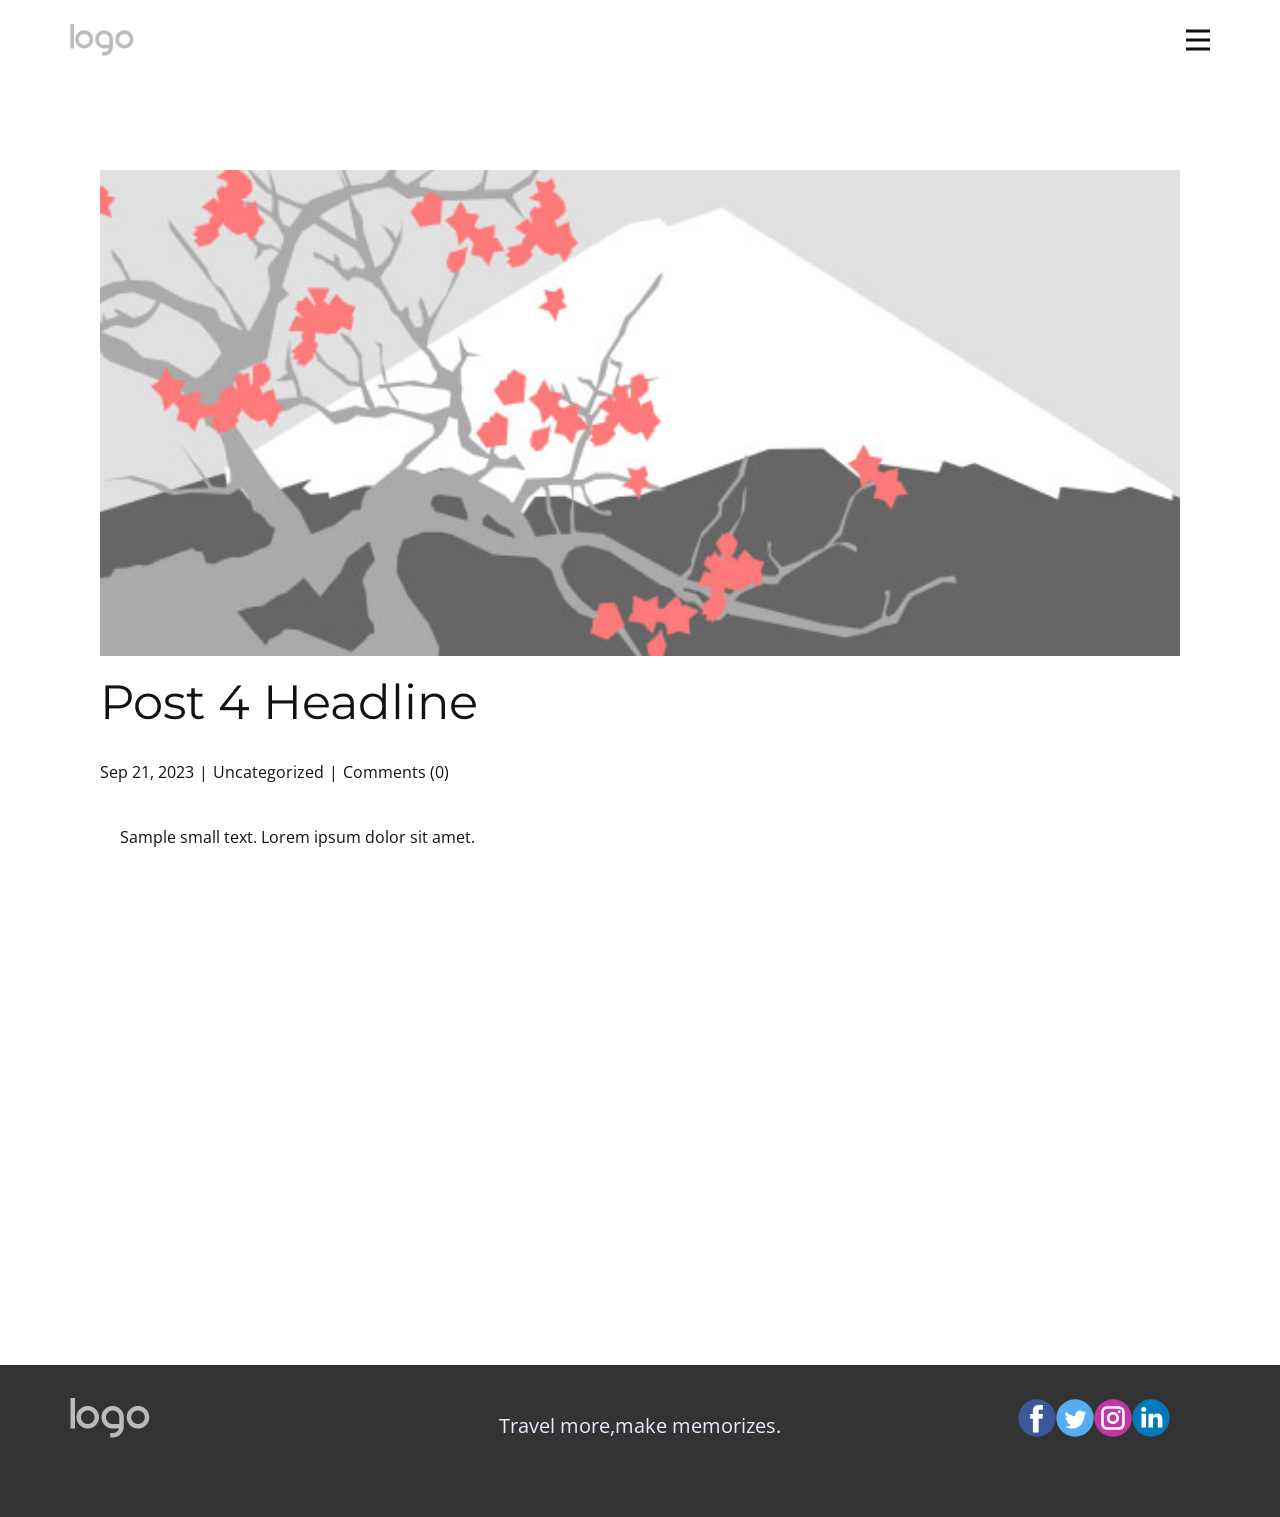
<file: blog/post-3.html>
<!DOCTYPE html>
<html style="font-size: 16px;" lang="en"><head>
    <meta name="viewport" content="width=device-width, initial-scale=1.0">
    <meta charset="utf-8">
    <meta name="keywords" content="Post 1 Headline">
    <meta name="description" content="Sample small text. Lorem ipsum dolor sit amet.">
    <title>Post 4 Headline</title>
    <link rel="stylesheet" href="../nicepage.css" media="screen">
<link rel="stylesheet" href="../Post-Template.css" media="screen">
    <script class="u-script" type="text/javascript" src="../jquery.js" defer=""></script>
    <script class="u-script" type="text/javascript" src="../nicepage.js" defer=""></script>
    <meta name="generator" content="Nicepage 8.7.6, nicepage.com">
    
    
    
    <link id="u-page-google-font" rel="stylesheet" href="https://fonts.googleapis.com/css2?display=swap&amp;family=Montserrat:ital,wght@0,100;0,200;0,300;0,400;0,500;0,600;0,700;0,800;0,900;1,100;1,200;1,300;1,400;1,500;1,600;1,700;1,800;1,900&amp;family=Open+Sans:ital,wght@0,300;0,400;0,500;0,600;0,700;0,800;1,300;1,400;1,500;1,600;1,700;1,800">
    <script type="application/ld+json">{
		"@context": "http://schema.org",
		"@type": "Organization",
		"name": "",
		"logo": "images/default-logo-5.png",
		"sameAs": []
}</script>
    <meta name="theme-color" content="#6c3aec">
  <meta data-intl-tel-input-cdn-path="intlTelInput/"><meta name="twitter:description" content="Sample small text. Lorem ipsum dolor sit amet."><meta property="og:type" content="article"><meta property="og:title" content="Post 4 Headline"><meta property="og:description" content="Sample small text. Lorem ipsum dolor sit amet."><meta property="og:image" content="../images/0fd3416c.jpeg"></head>
  <body data-path-to-root="./" data-include-products="false" class="u-body u-xl-mode" data-lang="en"><header class="u-clearfix u-header u-header" id="sec-aa56"><div class="u-clearfix u-sheet u-valign-middle u-sheet-1">
        <a href="#" class="u-image u-logo u-image-1">
          <img src="../images/default-logo-5.png" class="u-logo-image u-logo-image-1">
        </a>
        <nav class="u-menu u-menu-hamburger u-offcanvas u-menu-1" data-responsive-from="XL" role="navigation">
          <div class="menu-collapse" style="font-size: 1rem; letter-spacing: 0px; font-weight: 500;">
            <a class="u-button-style u-custom-active-border-color u-custom-active-color u-custom-border u-custom-border-color u-custom-borders u-custom-hover-border-color u-custom-hover-color u-custom-left-right-menu-spacing u-custom-padding-bottom u-custom-text-active-color u-custom-text-color u-custom-text-hover-color u-custom-top-bottom-menu-spacing u-hamburger-link u-nav-link u-text-active-palette-1-base u-text-hover-palette-2-base" href="#" tabindex="-1" aria-label="Open menu" aria-controls="38f3">
              <svg class="u-svg-link" viewBox="0 0 24 24"><use xlink:href="#menu-hamburger"></use></svg>
              <svg class="u-svg-content" version="1.1" id="menu-hamburger" viewBox="0 0 16 16" x="0px" y="0px" xmlns:xlink="http://www.w3.org/1999/xlink" xmlns="http://www.w3.org/2000/svg"><g><rect y="1" width="16" height="2"></rect><rect y="7" width="16" height="2"></rect><rect y="13" width="16" height="2"></rect>
</g></svg>
            </a>
          </div>
          <div class="u-custom-menu u-nav-container">
            <ul class="u-nav u-spacing-2 u-unstyled u-nav-1" role="menubar"><li class="u-nav-item" role="none"><a class="u-active-grey-5 u-border-active-grey-30 u-border-hover-grey-30 u-border-no-bottom u-border-no-left u-border-no-top u-button-style u-hover-grey-10 u-nav-link u-text-active-grey-90 u-text-grey-90 u-text-hover-grey-90 u-nav-link-2" href="../" role="menuitem">Home</a>
</li><li class="u-nav-item" role="none"><a class="u-active-grey-5 u-border-active-grey-30 u-border-hover-grey-30 u-border-no-bottom u-border-no-left u-border-no-top u-button-style u-hover-grey-10 u-nav-link u-text-active-grey-90 u-text-grey-90 u-text-hover-grey-90 u-nav-link-2" href="../About.html" role="menuitem">About Us</a>
</li></ul>
          </div>
          <div class="u-custom-menu u-nav-container-collapse" id="38f3" role="region" aria-label="Menu panel">
            <div class="u-black u-container-style u-inner-container-layout u-opacity u-opacity-95 u-sidenav">
              <div class="u-inner-container-layout u-sidenav-overflow">
                <div class="u-menu-close" tabindex="-1" aria-label="Close menu"></div>
                <ul class="u-align-center u-nav u-popupmenu-items u-unstyled u-nav-2"><li class="u-nav-item"><a class="u-button-style u-nav-link" href="../">Home</a>
</li><li class="u-nav-item"><a class="u-button-style u-nav-link" href="../About.html">About Us</a>
</li></ul>
              </div>
            </div>
            <div class="u-black u-menu-overlay u-opacity u-opacity-70"></div>
          </div>
        </nav>
      </div></header>
    <section class="u-align-center u-clearfix u-section-1" id="block-2">
      <div class="u-clearfix u-sheet u-valign-middle-md u-valign-middle-sm u-valign-middle-xs u-sheet-1"><!--post_details--><!--post_details_options_json--><!--{"source":""}--><!--/post_details_options_json--><!--blog_post-->
        <div class="u-container-style u-expanded-width u-post-details u-post-details-1">
          <div class="u-container-layout u-valign-middle u-container-layout-1"><!--blog_post_image-->
            <img alt="" class="u-blog-control u-expanded-width u-image u-image-default u-image-1" src="../images/0fd3416c.jpeg"><!--/blog_post_image--><!--blog_post_header-->
            <h2 class="u-blog-control u-text u-text-1">Post 4 Headline</h2><!--/blog_post_header--><!--blog_post_metadata-->
            <div class="u-blog-control u-metadata u-metadata-1"><!--blog_post_metadata_date--><span class="u-meta-date u-meta-icon">Sep 21, 2023</span><!--/blog_post_metadata_date--><!--blog_post_metadata_category--><span class="u-meta-category u-meta-icon"><a href="/blog/blog.html#/blog-1///">Uncategorized</a></span><!--/blog_post_metadata_category--><!--blog_post_metadata_comments--><span class="u-meta-comments u-meta-icon"><!--blog_post_metadata_comments_content-->Comments (0)<!--/blog_post_metadata_comments_content--></span><!--/blog_post_metadata_comments-->
            </div><!--/blog_post_metadata--><!--blog_post_content-->
            <div class="u-align-justify u-blog-control u-post-content u-text u-text-2 fr-view">
  <p>
    <meta name="viewport" content="width=device-width, initial-scale=1.0">
    <meta charset="utf-8">
    <meta name="keywords" content=""><meta name="description" content="">
    <title></title>
    <link rel="stylesheet" href="/nicepage.css" media="screen" class="u-static-style"><link rel="stylesheet" href="/nicepage.css" media="screen">
    <script class="u-script" type="text/javascript" src="//capp.nicepage.com/assets/jquery-1.9.1.min.js" defer=""></script>
    <script class="u-script" type="text/javascript" src="//capp.nicepage.com/256293535171ad80f7699dcfb6567a76d6ae59ab/nicepage.js" defer=""></script>
</p><section class="u-clearfix u-valign-top u-block-e6df-1" custom-posts-hash="T" data-section-properties="{&quot;margin&quot;:&quot;none&quot;,&quot;stretch&quot;:true}" data-id="e6df" data-posts-content="[{'images':[],'maps':[],'videos':[],'icons':[],'textWidth':'','textHeight':'','id':1,'headingProp':'h3','textProp':'text'}]" style="min-height: 500px">
  <div class="u-clearfix u-rich-text u-text u-block-e6df-4" data-state="{&quot;margin-top&quot;:{&quot;shouldApplyDefaultMargins&quot;:{&quot;XL&quot;:false,&quot;LG&quot;:false,&quot;MD&quot;:false,&quot;SM&quot;:true,&quot;XS&quot;:true},&quot;parentVerticalAlign&quot;:{&quot;XL&quot;:&quot;top&quot;,&quot;LG&quot;:&quot;top&quot;,&quot;MD&quot;:&quot;top&quot;,&quot;SM&quot;:&quot;top&quot;,&quot;XS&quot;:&quot;top&quot;}},&quot;margin-bottom&quot;:{&quot;shouldApplyDefaultMargins&quot;:{&quot;XL&quot;:false,&quot;LG&quot;:false,&quot;MD&quot;:false,&quot;SM&quot;:true,&quot;XS&quot;:true},&quot;parentVerticalAlign&quot;:{&quot;XL&quot;:&quot;top&quot;,&quot;LG&quot;:&quot;top&quot;,&quot;MD&quot;:&quot;top&quot;,&quot;SM&quot;:&quot;top&quot;,&quot;XS&quot;:&quot;top&quot;}}}" style="padding-left: 20px; padding-right: 20px">
  Sample small text. Lorem ipsum dolor sit amet.
  </div>
  <style data-mode="XL">@media (min-width: 1200px) {
  .u-block-e6df-1 {
    min-height: 500px;
  }
  .u-block-e6df-4 {
    padding-left: 20px;
    padding-right: 20px;
  }
}</style>
  <style data-mode="LG">@media (max-width: 1199px) and (min-width: 992px) {
  .u-block-e6df-1 {
    min-height: 500px;
  }
  .u-block-e6df-4 {
    padding-left: 20px;
    padding-right: 20px;
  }
}</style>
  <style data-mode="MD">@media (max-width: 991px) and (min-width: 768px) {
  .u-block-e6df-1 {
    min-height: 500px;
  }
  .u-block-e6df-4 {
    padding-left: 20px;
    padding-right: 20px;
  }
}</style>
  <style data-mode="SM">@media (max-width: 767px) and (min-width: 576px) {
  .u-block-e6df-1 {
    min-height: 500px;
  }
  .u-block-e6df-4 {
    padding-left: 20px;
    padding-right: 20px;
    margin-top: 60px;
    margin-bottom: 60px;
  }
}</style>
  <style data-mode="XS">@media (max-width: 575px) {
  .u-block-e6df-1 {
    min-height: 500px;
  }
  .u-block-e6df-4 {
    padding-left: 20px;
    padding-right: 20px;
    margin-top: 60px;
    margin-bottom: 60px;
  }
}</style>
</section>
<p></p>
  </div><!--/blog_post_content-->
          </div>
        </div><!--/blog_post--><!--/post_details-->
      </div>
    </section>
    
    
    
    <footer class="u-align-center-md u-align-center-sm u-align-center-xs u-clearfix u-footer u-grey-80" id="sec-bc7d"><div class="u-clearfix u-sheet u-valign-middle-lg u-valign-middle-md u-valign-middle-sm u-valign-middle-xs u-sheet-1">
        <a href="#" class="u-image u-logo u-image-1" data-image-width="80" data-image-height="40">
          <img src="../images/default-logo.png" class="u-logo-image u-logo-image-1">
        </a>
        <p class="u-align-center-lg u-align-center-md u-align-center-xl u-text u-text-1">Travel more,make memorizes. </p>
        <div class="u-align-left u-social-icons u-social-icons-1">
          <a class="u-social-url" title="facebook" target="_blank" href=""><span class="u-icon u-social-facebook u-social-icon u-icon-1"><svg class="u-svg-link" preserveAspectRatio="xMidYMin slice" viewBox="0 0 112 112" style=""><use xlink:href="#svg-cc27"></use></svg><svg class="u-svg-content" viewBox="0 0 112 112" x="0" y="0" id="svg-cc27"><circle fill="currentColor" cx="56.1" cy="56.1" r="55"></circle><path fill="#FFFFFF" d="M73.5,31.6h-9.1c-1.4,0-3.6,0.8-3.6,3.9v8.5h12.6L72,58.3H60.8v40.8H43.9V58.3h-8V43.9h8v-9.2
      c0-6.7,3.1-17,17-17h12.5v13.9H73.5z"></path></svg></span>
          </a>
          <a class="u-social-url" title="twitter" target="_blank" href=""><span class="u-icon u-social-icon u-social-twitter u-icon-2"><svg class="u-svg-link" preserveAspectRatio="xMidYMin slice" viewBox="0 0 112 112" style=""><use xlink:href="#svg-b7d9"></use></svg><svg class="u-svg-content" viewBox="0 0 112 112" x="0" y="0" id="svg-b7d9"><circle fill="currentColor" class="st0" cx="56.1" cy="56.1" r="55"></circle><path fill="#FFFFFF" d="M83.8,47.3c0,0.6,0,1.2,0,1.7c0,17.7-13.5,38.2-38.2,38.2C38,87.2,31,85,25,81.2c1,0.1,2.1,0.2,3.2,0.2
      c6.3,0,12.1-2.1,16.7-5.7c-5.9-0.1-10.8-4-12.5-9.3c0.8,0.2,1.7,0.2,2.5,0.2c1.2,0,2.4-0.2,3.5-0.5c-6.1-1.2-10.8-6.7-10.8-13.1
      c0-0.1,0-0.1,0-0.2c1.8,1,3.9,1.6,6.1,1.7c-3.6-2.4-6-6.5-6-11.2c0-2.5,0.7-4.8,1.8-6.7c6.6,8.1,16.5,13.5,27.6,14
      c-0.2-1-0.3-2-0.3-3.1c0-7.4,6-13.4,13.4-13.4c3.9,0,7.3,1.6,9.8,4.2c3.1-0.6,5.9-1.7,8.5-3.3c-1,3.1-3.1,5.8-5.9,7.4
      c2.7-0.3,5.3-1,7.7-2.1C88.7,43,86.4,45.4,83.8,47.3z"></path></svg></span>
          </a>
          <a class="u-social-url" title="instagram" target="_blank" href=""><span class="u-icon u-social-icon u-social-instagram u-icon-3"><svg class="u-svg-link" preserveAspectRatio="xMidYMin slice" viewBox="0 0 112 112" style=""><use xlink:href="#svg-9c95"></use></svg><svg class="u-svg-content" viewBox="0 0 112 112" x="0" y="0" id="svg-9c95"><circle fill="currentColor" cx="56.1" cy="56.1" r="55"></circle><path fill="#FFFFFF" d="M55.9,38.2c-9.9,0-17.9,8-17.9,17.9C38,66,46,74,55.9,74c9.9,0,17.9-8,17.9-17.9C73.8,46.2,65.8,38.2,55.9,38.2
      z M55.9,66.4c-5.7,0-10.3-4.6-10.3-10.3c-0.1-5.7,4.6-10.3,10.3-10.3c5.7,0,10.3,4.6,10.3,10.3C66.2,61.8,61.6,66.4,55.9,66.4z"></path><path fill="#FFFFFF" d="M74.3,33.5c-2.3,0-4.2,1.9-4.2,4.2s1.9,4.2,4.2,4.2s4.2-1.9,4.2-4.2S76.6,33.5,74.3,33.5z"></path><path fill="#FFFFFF" d="M73.1,21.3H38.6c-9.7,0-17.5,7.9-17.5,17.5v34.5c0,9.7,7.9,17.6,17.5,17.6h34.5c9.7,0,17.5-7.9,17.5-17.5V38.8
      C90.6,29.1,82.7,21.3,73.1,21.3z M83,73.3c0,5.5-4.5,9.9-9.9,9.9H38.6c-5.5,0-9.9-4.5-9.9-9.9V38.8c0-5.5,4.5-9.9,9.9-9.9h34.5
      c5.5,0,9.9,4.5,9.9,9.9V73.3z"></path></svg></span>
          </a>
          <a class="u-social-url" title="linkedin" target="_blank" href=""><span class="u-icon u-social-icon u-social-linkedin u-icon-4"><svg class="u-svg-link" preserveAspectRatio="xMidYMin slice" viewBox="0 0 112 112" style=""><use xlink:href="#svg-288b"></use></svg><svg class="u-svg-content" viewBox="0 0 112 112" x="0" y="0" id="svg-288b"><circle fill="currentColor" cx="56.1" cy="56.1" r="55"></circle><path fill="#FFFFFF" d="M41.3,83.7H27.9V43.4h13.4V83.7z M34.6,37.9L34.6,37.9c-4.6,0-7.5-3.1-7.5-7c0-4,3-7,7.6-7s7.4,3,7.5,7
      C42.2,34.8,39.2,37.9,34.6,37.9z M89.6,83.7H76.2V62.2c0-5.4-1.9-9.1-6.8-9.1c-3.7,0-5.9,2.5-6.9,4.9c-0.4,0.9-0.4,2.1-0.4,3.3v22.5
      H48.7c0,0,0.2-36.5,0-40.3h13.4v5.7c1.8-2.7,5-6.7,12.1-6.7c8.8,0,15.4,5.8,15.4,18.1V83.7z"></path></svg></span>
          </a>
        </div>
      </div></footer>
    <section class="u-backlink u-clearfix u-grey-80"></section>
  
</body></html>
</file>
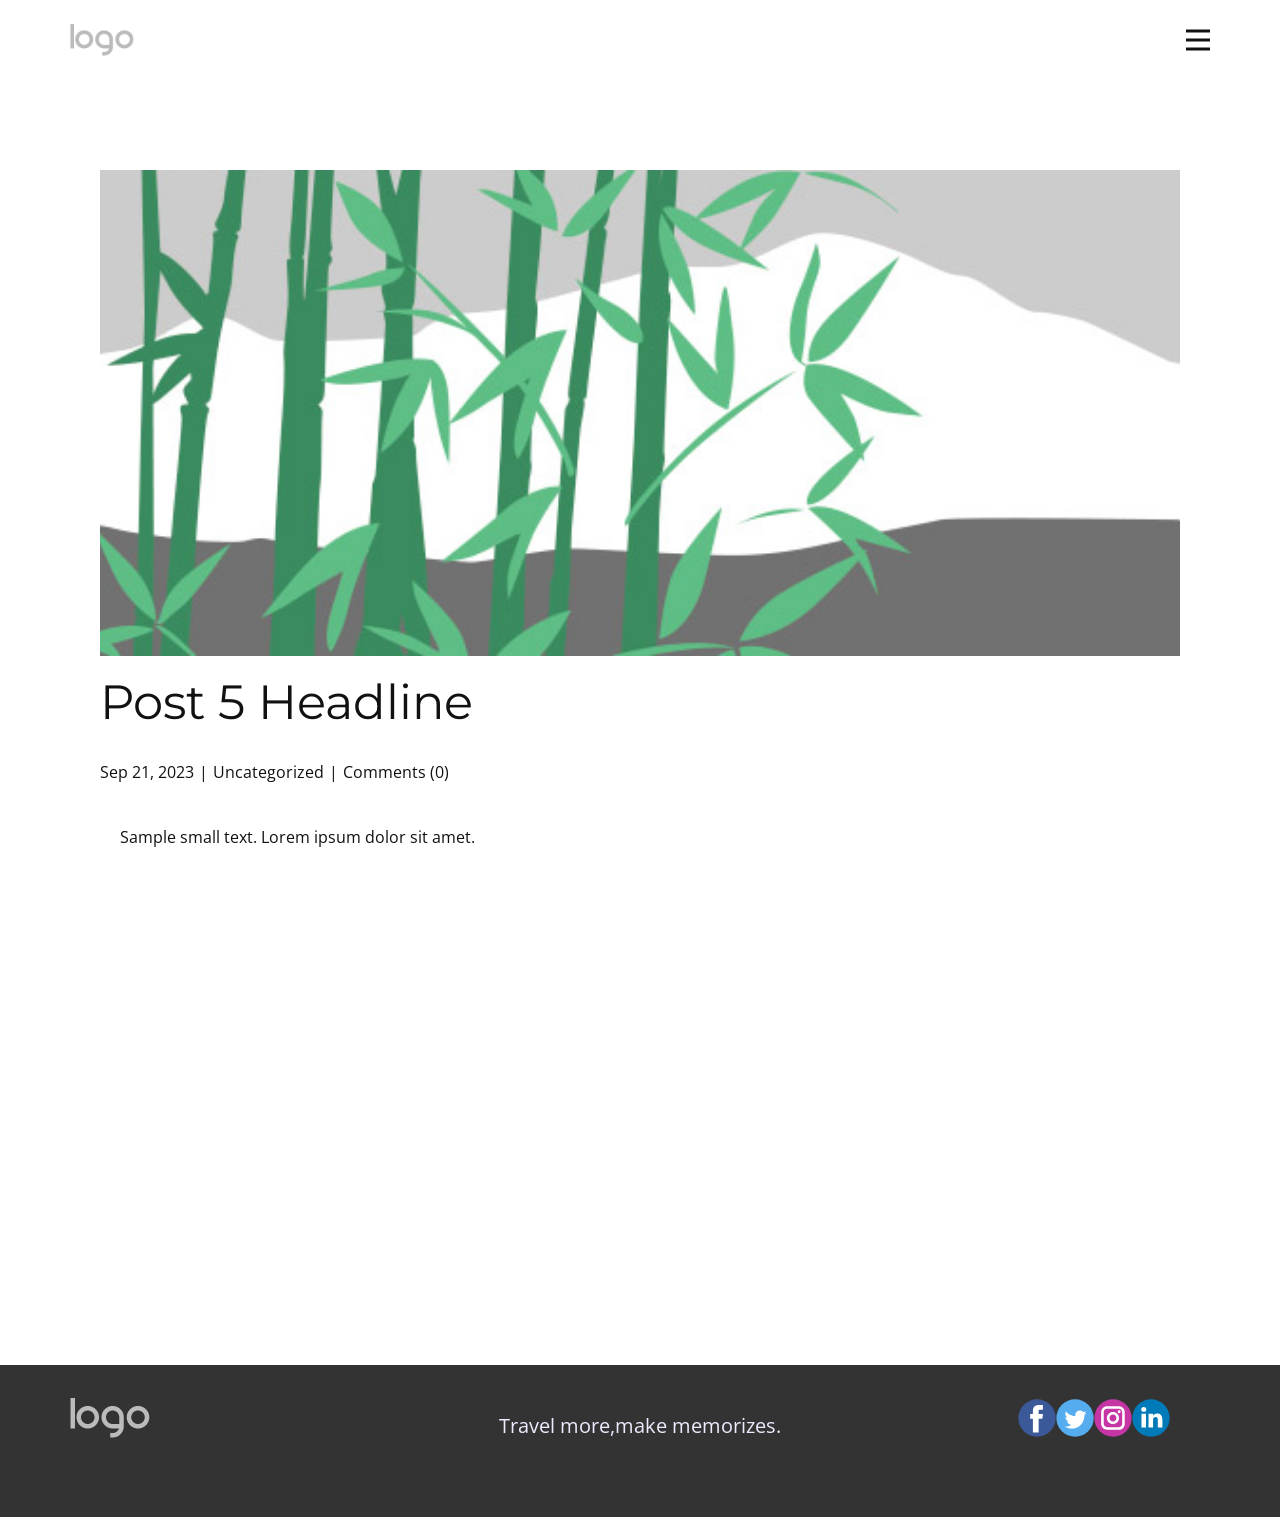
<file: blog/post-4.html>
<!DOCTYPE html>
<html style="font-size: 16px;" lang="en"><head>
    <meta name="viewport" content="width=device-width, initial-scale=1.0">
    <meta charset="utf-8">
    <meta name="keywords" content="Post 1 Headline">
    <meta name="description" content="Sample small text. Lorem ipsum dolor sit amet.">
    <title>Post 5 Headline</title>
    <link rel="stylesheet" href="../nicepage.css" media="screen">
<link rel="stylesheet" href="../Post-Template.css" media="screen">
    <script class="u-script" type="text/javascript" src="../jquery.js" defer=""></script>
    <script class="u-script" type="text/javascript" src="../nicepage.js" defer=""></script>
    <meta name="generator" content="Nicepage 8.7.6, nicepage.com">
    
    
    
    <link id="u-page-google-font" rel="stylesheet" href="https://fonts.googleapis.com/css2?display=swap&amp;family=Montserrat:ital,wght@0,100;0,200;0,300;0,400;0,500;0,600;0,700;0,800;0,900;1,100;1,200;1,300;1,400;1,500;1,600;1,700;1,800;1,900&amp;family=Open+Sans:ital,wght@0,300;0,400;0,500;0,600;0,700;0,800;1,300;1,400;1,500;1,600;1,700;1,800">
    <script type="application/ld+json">{
		"@context": "http://schema.org",
		"@type": "Organization",
		"name": "",
		"logo": "images/default-logo-5.png",
		"sameAs": []
}</script>
    <meta name="theme-color" content="#6c3aec">
  <meta data-intl-tel-input-cdn-path="intlTelInput/"><meta name="twitter:description" content="Sample small text. Lorem ipsum dolor sit amet."><meta property="og:type" content="article"><meta property="og:title" content="Post 5 Headline"><meta property="og:description" content="Sample small text. Lorem ipsum dolor sit amet."><meta property="og:image" content="../images/68f64b9d.jpeg"></head>
  <body data-path-to-root="./" data-include-products="false" class="u-body u-xl-mode" data-lang="en"><header class="u-clearfix u-header u-header" id="sec-aa56"><div class="u-clearfix u-sheet u-valign-middle u-sheet-1">
        <a href="#" class="u-image u-logo u-image-1">
          <img src="../images/default-logo-5.png" class="u-logo-image u-logo-image-1">
        </a>
        <nav class="u-menu u-menu-hamburger u-offcanvas u-menu-1" data-responsive-from="XL" role="navigation">
          <div class="menu-collapse" style="font-size: 1rem; letter-spacing: 0px; font-weight: 500;">
            <a class="u-button-style u-custom-active-border-color u-custom-active-color u-custom-border u-custom-border-color u-custom-borders u-custom-hover-border-color u-custom-hover-color u-custom-left-right-menu-spacing u-custom-padding-bottom u-custom-text-active-color u-custom-text-color u-custom-text-hover-color u-custom-top-bottom-menu-spacing u-hamburger-link u-nav-link u-text-active-palette-1-base u-text-hover-palette-2-base" href="#" tabindex="-1" aria-label="Open menu" aria-controls="38f3">
              <svg class="u-svg-link" viewBox="0 0 24 24"><use xlink:href="#menu-hamburger"></use></svg>
              <svg class="u-svg-content" version="1.1" id="menu-hamburger" viewBox="0 0 16 16" x="0px" y="0px" xmlns:xlink="http://www.w3.org/1999/xlink" xmlns="http://www.w3.org/2000/svg"><g><rect y="1" width="16" height="2"></rect><rect y="7" width="16" height="2"></rect><rect y="13" width="16" height="2"></rect>
</g></svg>
            </a>
          </div>
          <div class="u-custom-menu u-nav-container">
            <ul class="u-nav u-spacing-2 u-unstyled u-nav-1" role="menubar"><li class="u-nav-item" role="none"><a class="u-active-grey-5 u-border-active-grey-30 u-border-hover-grey-30 u-border-no-bottom u-border-no-left u-border-no-top u-button-style u-hover-grey-10 u-nav-link u-text-active-grey-90 u-text-grey-90 u-text-hover-grey-90 u-nav-link-2" href="../" role="menuitem">Home</a>
</li><li class="u-nav-item" role="none"><a class="u-active-grey-5 u-border-active-grey-30 u-border-hover-grey-30 u-border-no-bottom u-border-no-left u-border-no-top u-button-style u-hover-grey-10 u-nav-link u-text-active-grey-90 u-text-grey-90 u-text-hover-grey-90 u-nav-link-2" href="../About.html" role="menuitem">About Us</a>
</li></ul>
          </div>
          <div class="u-custom-menu u-nav-container-collapse" id="38f3" role="region" aria-label="Menu panel">
            <div class="u-black u-container-style u-inner-container-layout u-opacity u-opacity-95 u-sidenav">
              <div class="u-inner-container-layout u-sidenav-overflow">
                <div class="u-menu-close" tabindex="-1" aria-label="Close menu"></div>
                <ul class="u-align-center u-nav u-popupmenu-items u-unstyled u-nav-2"><li class="u-nav-item"><a class="u-button-style u-nav-link" href="../">Home</a>
</li><li class="u-nav-item"><a class="u-button-style u-nav-link" href="../About.html">About Us</a>
</li></ul>
              </div>
            </div>
            <div class="u-black u-menu-overlay u-opacity u-opacity-70"></div>
          </div>
        </nav>
      </div></header>
    <section class="u-align-center u-clearfix u-section-1" id="block-2">
      <div class="u-clearfix u-sheet u-valign-middle-md u-valign-middle-sm u-valign-middle-xs u-sheet-1"><!--post_details--><!--post_details_options_json--><!--{"source":""}--><!--/post_details_options_json--><!--blog_post-->
        <div class="u-container-style u-expanded-width u-post-details u-post-details-1">
          <div class="u-container-layout u-valign-middle u-container-layout-1"><!--blog_post_image-->
            <img alt="" class="u-blog-control u-expanded-width u-image u-image-default u-image-1" src="../images/68f64b9d.jpeg"><!--/blog_post_image--><!--blog_post_header-->
            <h2 class="u-blog-control u-text u-text-1">Post 5 Headline</h2><!--/blog_post_header--><!--blog_post_metadata-->
            <div class="u-blog-control u-metadata u-metadata-1"><!--blog_post_metadata_date--><span class="u-meta-date u-meta-icon">Sep 21, 2023</span><!--/blog_post_metadata_date--><!--blog_post_metadata_category--><span class="u-meta-category u-meta-icon"><a href="/blog/blog.html#/blog-1///">Uncategorized</a></span><!--/blog_post_metadata_category--><!--blog_post_metadata_comments--><span class="u-meta-comments u-meta-icon"><!--blog_post_metadata_comments_content-->Comments (0)<!--/blog_post_metadata_comments_content--></span><!--/blog_post_metadata_comments-->
            </div><!--/blog_post_metadata--><!--blog_post_content-->
            <div class="u-align-justify u-blog-control u-post-content u-text u-text-2 fr-view">
  <p>
    <meta name="viewport" content="width=device-width, initial-scale=1.0">
    <meta charset="utf-8">
    <meta name="keywords" content=""><meta name="description" content="">
    <title></title>
    <link rel="stylesheet" href="/nicepage.css" media="screen" class="u-static-style"><link rel="stylesheet" href="/nicepage.css" media="screen">
    <script class="u-script" type="text/javascript" src="//capp.nicepage.com/assets/jquery-1.9.1.min.js" defer=""></script>
    <script class="u-script" type="text/javascript" src="//capp.nicepage.com/256293535171ad80f7699dcfb6567a76d6ae59ab/nicepage.js" defer=""></script>
</p><section class="u-clearfix u-valign-top u-block-c559-1" custom-posts-hash="T" data-section-properties="{&quot;margin&quot;:&quot;none&quot;,&quot;stretch&quot;:true}" data-id="c559" data-posts-content="[{'images':[],'maps':[],'videos':[],'icons':[],'textWidth':'','textHeight':'','id':1,'headingProp':'h3','textProp':'text'}]" style="min-height: 500px">
  <div class="u-clearfix u-rich-text u-text u-block-c559-4" data-state="{&quot;margin-top&quot;:{&quot;shouldApplyDefaultMargins&quot;:{&quot;XL&quot;:false,&quot;LG&quot;:false,&quot;MD&quot;:false,&quot;SM&quot;:true,&quot;XS&quot;:true},&quot;parentVerticalAlign&quot;:{&quot;XL&quot;:&quot;top&quot;,&quot;LG&quot;:&quot;top&quot;,&quot;MD&quot;:&quot;top&quot;,&quot;SM&quot;:&quot;top&quot;,&quot;XS&quot;:&quot;top&quot;}},&quot;margin-bottom&quot;:{&quot;shouldApplyDefaultMargins&quot;:{&quot;XL&quot;:false,&quot;LG&quot;:false,&quot;MD&quot;:false,&quot;SM&quot;:true,&quot;XS&quot;:true},&quot;parentVerticalAlign&quot;:{&quot;XL&quot;:&quot;top&quot;,&quot;LG&quot;:&quot;top&quot;,&quot;MD&quot;:&quot;top&quot;,&quot;SM&quot;:&quot;top&quot;,&quot;XS&quot;:&quot;top&quot;}}}" style="padding-left: 20px; padding-right: 20px">
  Sample small text. Lorem ipsum dolor sit amet.
  </div>
  <style data-mode="XL">@media (min-width: 1200px) {
  .u-block-c559-1 {
    min-height: 500px;
  }
  .u-block-c559-4 {
    padding-left: 20px;
    padding-right: 20px;
  }
}</style>
  <style data-mode="LG">@media (max-width: 1199px) and (min-width: 992px) {
  .u-block-c559-1 {
    min-height: 500px;
  }
  .u-block-c559-4 {
    padding-left: 20px;
    padding-right: 20px;
  }
}</style>
  <style data-mode="MD">@media (max-width: 991px) and (min-width: 768px) {
  .u-block-c559-1 {
    min-height: 500px;
  }
  .u-block-c559-4 {
    padding-left: 20px;
    padding-right: 20px;
  }
}</style>
  <style data-mode="SM">@media (max-width: 767px) and (min-width: 576px) {
  .u-block-c559-1 {
    min-height: 500px;
  }
  .u-block-c559-4 {
    padding-left: 20px;
    padding-right: 20px;
    margin-top: 60px;
    margin-bottom: 60px;
  }
}</style>
  <style data-mode="XS">@media (max-width: 575px) {
  .u-block-c559-1 {
    min-height: 500px;
  }
  .u-block-c559-4 {
    padding-left: 20px;
    padding-right: 20px;
    margin-top: 60px;
    margin-bottom: 60px;
  }
}</style>
</section>
<p></p>
  </div><!--/blog_post_content-->
          </div>
        </div><!--/blog_post--><!--/post_details-->
      </div>
    </section>
    
    
    
    <footer class="u-align-center-md u-align-center-sm u-align-center-xs u-clearfix u-footer u-grey-80" id="sec-bc7d"><div class="u-clearfix u-sheet u-valign-middle-lg u-valign-middle-md u-valign-middle-sm u-valign-middle-xs u-sheet-1">
        <a href="#" class="u-image u-logo u-image-1" data-image-width="80" data-image-height="40">
          <img src="../images/default-logo.png" class="u-logo-image u-logo-image-1">
        </a>
        <p class="u-align-center-lg u-align-center-md u-align-center-xl u-text u-text-1">Travel more,make memorizes. </p>
        <div class="u-align-left u-social-icons u-social-icons-1">
          <a class="u-social-url" title="facebook" target="_blank" href=""><span class="u-icon u-social-facebook u-social-icon u-icon-1"><svg class="u-svg-link" preserveAspectRatio="xMidYMin slice" viewBox="0 0 112 112" style=""><use xlink:href="#svg-cc27"></use></svg><svg class="u-svg-content" viewBox="0 0 112 112" x="0" y="0" id="svg-cc27"><circle fill="currentColor" cx="56.1" cy="56.1" r="55"></circle><path fill="#FFFFFF" d="M73.5,31.6h-9.1c-1.4,0-3.6,0.8-3.6,3.9v8.5h12.6L72,58.3H60.8v40.8H43.9V58.3h-8V43.9h8v-9.2
      c0-6.7,3.1-17,17-17h12.5v13.9H73.5z"></path></svg></span>
          </a>
          <a class="u-social-url" title="twitter" target="_blank" href=""><span class="u-icon u-social-icon u-social-twitter u-icon-2"><svg class="u-svg-link" preserveAspectRatio="xMidYMin slice" viewBox="0 0 112 112" style=""><use xlink:href="#svg-b7d9"></use></svg><svg class="u-svg-content" viewBox="0 0 112 112" x="0" y="0" id="svg-b7d9"><circle fill="currentColor" class="st0" cx="56.1" cy="56.1" r="55"></circle><path fill="#FFFFFF" d="M83.8,47.3c0,0.6,0,1.2,0,1.7c0,17.7-13.5,38.2-38.2,38.2C38,87.2,31,85,25,81.2c1,0.1,2.1,0.2,3.2,0.2
      c6.3,0,12.1-2.1,16.7-5.7c-5.9-0.1-10.8-4-12.5-9.3c0.8,0.2,1.7,0.2,2.5,0.2c1.2,0,2.4-0.2,3.5-0.5c-6.1-1.2-10.8-6.7-10.8-13.1
      c0-0.1,0-0.1,0-0.2c1.8,1,3.9,1.6,6.1,1.7c-3.6-2.4-6-6.5-6-11.2c0-2.5,0.7-4.8,1.8-6.7c6.6,8.1,16.5,13.5,27.6,14
      c-0.2-1-0.3-2-0.3-3.1c0-7.4,6-13.4,13.4-13.4c3.9,0,7.3,1.6,9.8,4.2c3.1-0.6,5.9-1.7,8.5-3.3c-1,3.1-3.1,5.8-5.9,7.4
      c2.7-0.3,5.3-1,7.7-2.1C88.7,43,86.4,45.4,83.8,47.3z"></path></svg></span>
          </a>
          <a class="u-social-url" title="instagram" target="_blank" href=""><span class="u-icon u-social-icon u-social-instagram u-icon-3"><svg class="u-svg-link" preserveAspectRatio="xMidYMin slice" viewBox="0 0 112 112" style=""><use xlink:href="#svg-9c95"></use></svg><svg class="u-svg-content" viewBox="0 0 112 112" x="0" y="0" id="svg-9c95"><circle fill="currentColor" cx="56.1" cy="56.1" r="55"></circle><path fill="#FFFFFF" d="M55.9,38.2c-9.9,0-17.9,8-17.9,17.9C38,66,46,74,55.9,74c9.9,0,17.9-8,17.9-17.9C73.8,46.2,65.8,38.2,55.9,38.2
      z M55.9,66.4c-5.7,0-10.3-4.6-10.3-10.3c-0.1-5.7,4.6-10.3,10.3-10.3c5.7,0,10.3,4.6,10.3,10.3C66.2,61.8,61.6,66.4,55.9,66.4z"></path><path fill="#FFFFFF" d="M74.3,33.5c-2.3,0-4.2,1.9-4.2,4.2s1.9,4.2,4.2,4.2s4.2-1.9,4.2-4.2S76.6,33.5,74.3,33.5z"></path><path fill="#FFFFFF" d="M73.1,21.3H38.6c-9.7,0-17.5,7.9-17.5,17.5v34.5c0,9.7,7.9,17.6,17.5,17.6h34.5c9.7,0,17.5-7.9,17.5-17.5V38.8
      C90.6,29.1,82.7,21.3,73.1,21.3z M83,73.3c0,5.5-4.5,9.9-9.9,9.9H38.6c-5.5,0-9.9-4.5-9.9-9.9V38.8c0-5.5,4.5-9.9,9.9-9.9h34.5
      c5.5,0,9.9,4.5,9.9,9.9V73.3z"></path></svg></span>
          </a>
          <a class="u-social-url" title="linkedin" target="_blank" href=""><span class="u-icon u-social-icon u-social-linkedin u-icon-4"><svg class="u-svg-link" preserveAspectRatio="xMidYMin slice" viewBox="0 0 112 112" style=""><use xlink:href="#svg-288b"></use></svg><svg class="u-svg-content" viewBox="0 0 112 112" x="0" y="0" id="svg-288b"><circle fill="currentColor" cx="56.1" cy="56.1" r="55"></circle><path fill="#FFFFFF" d="M41.3,83.7H27.9V43.4h13.4V83.7z M34.6,37.9L34.6,37.9c-4.6,0-7.5-3.1-7.5-7c0-4,3-7,7.6-7s7.4,3,7.5,7
      C42.2,34.8,39.2,37.9,34.6,37.9z M89.6,83.7H76.2V62.2c0-5.4-1.9-9.1-6.8-9.1c-3.7,0-5.9,2.5-6.9,4.9c-0.4,0.9-0.4,2.1-0.4,3.3v22.5
      H48.7c0,0,0.2-36.5,0-40.3h13.4v5.7c1.8-2.7,5-6.7,12.1-6.7c8.8,0,15.4,5.8,15.4,18.1V83.7z"></path></svg></span>
          </a>
        </div>
      </div></footer>
    <section class="u-backlink u-clearfix u-grey-80"></section>
  
</body></html>
</file>
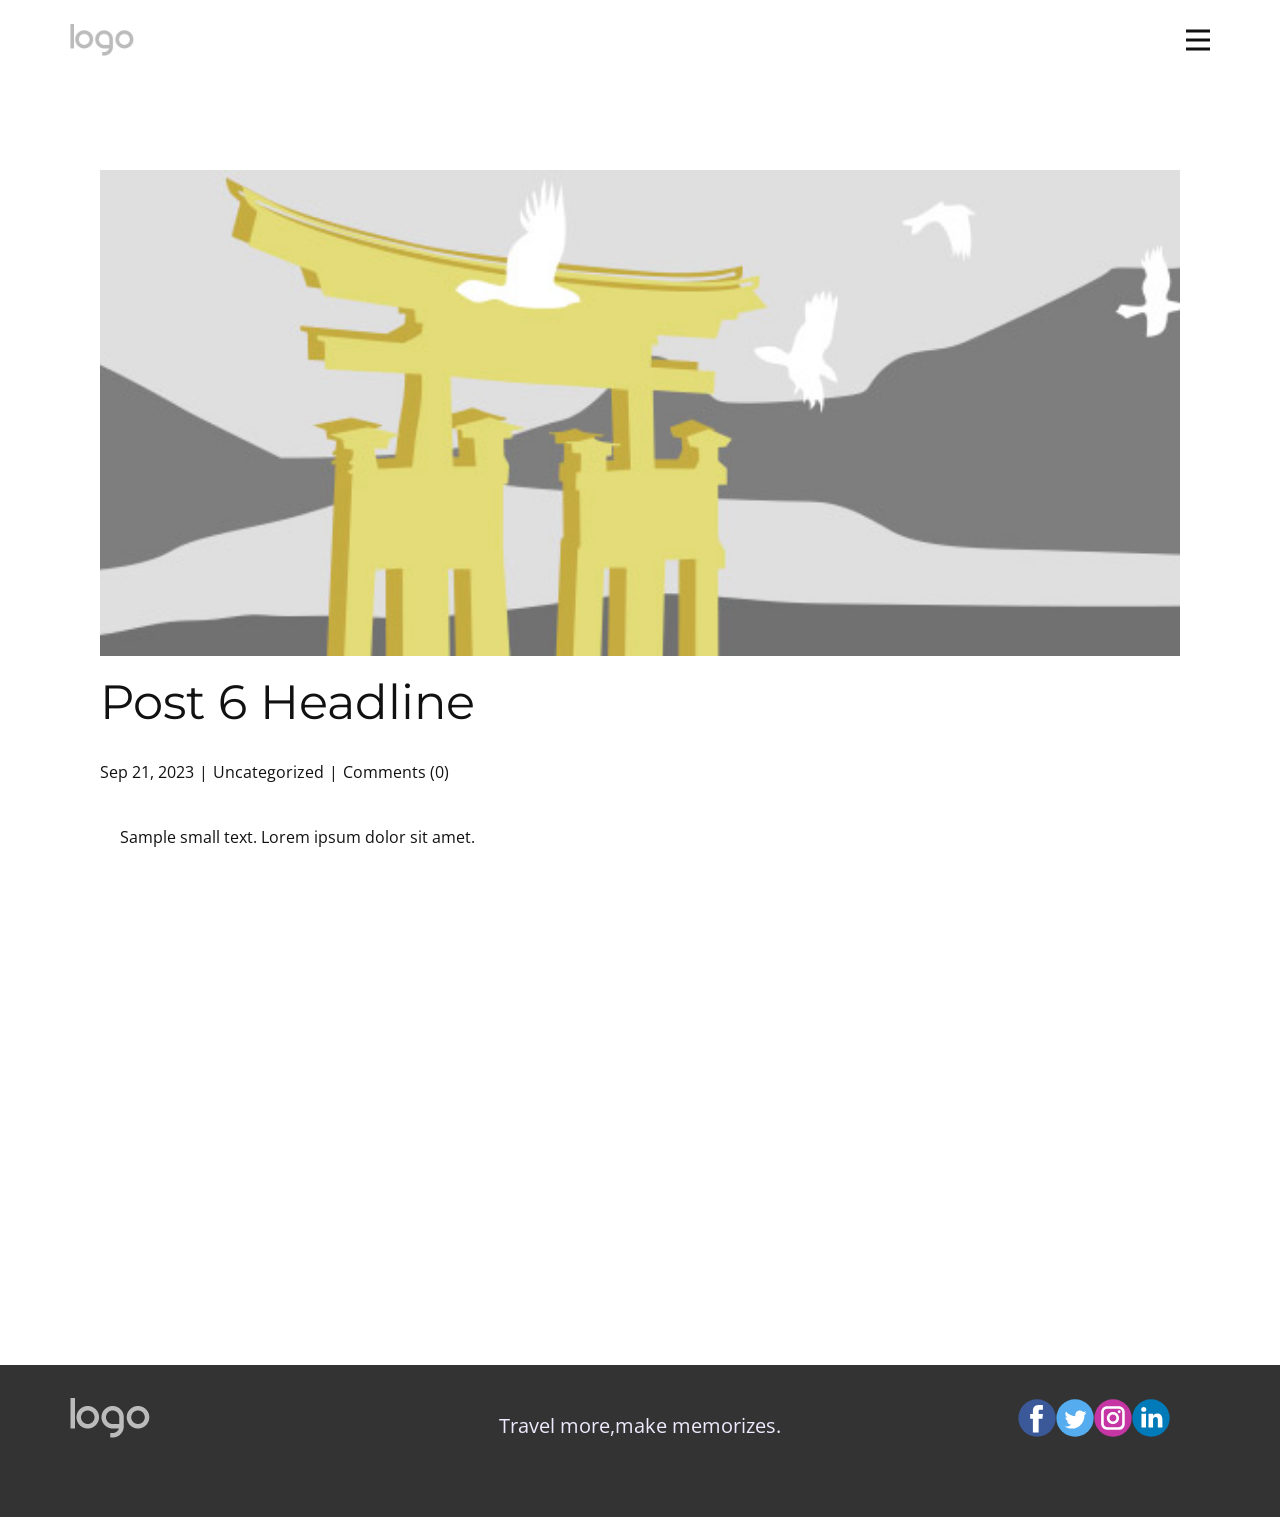
<file: blog/post-5.html>
<!DOCTYPE html>
<html style="font-size: 16px;" lang="en"><head>
    <meta name="viewport" content="width=device-width, initial-scale=1.0">
    <meta charset="utf-8">
    <meta name="keywords" content="Post 1 Headline">
    <meta name="description" content="Sample small text. Lorem ipsum dolor sit amet.">
    <title>Post 6 Headline</title>
    <link rel="stylesheet" href="../nicepage.css" media="screen">
<link rel="stylesheet" href="../Post-Template.css" media="screen">
    <script class="u-script" type="text/javascript" src="../jquery.js" defer=""></script>
    <script class="u-script" type="text/javascript" src="../nicepage.js" defer=""></script>
    <meta name="generator" content="Nicepage 8.7.6, nicepage.com">
    
    
    
    <link id="u-page-google-font" rel="stylesheet" href="https://fonts.googleapis.com/css2?display=swap&amp;family=Montserrat:ital,wght@0,100;0,200;0,300;0,400;0,500;0,600;0,700;0,800;0,900;1,100;1,200;1,300;1,400;1,500;1,600;1,700;1,800;1,900&amp;family=Open+Sans:ital,wght@0,300;0,400;0,500;0,600;0,700;0,800;1,300;1,400;1,500;1,600;1,700;1,800">
    <script type="application/ld+json">{
		"@context": "http://schema.org",
		"@type": "Organization",
		"name": "",
		"logo": "images/default-logo-5.png",
		"sameAs": []
}</script>
    <meta name="theme-color" content="#6c3aec">
  <meta data-intl-tel-input-cdn-path="intlTelInput/"><meta name="twitter:description" content="Sample small text. Lorem ipsum dolor sit amet."><meta property="og:type" content="article"><meta property="og:title" content="Post 6 Headline"><meta property="og:description" content="Sample small text. Lorem ipsum dolor sit amet."><meta property="og:image" content="../images/8ad73f3c.jpeg"></head>
  <body data-path-to-root="./" data-include-products="false" class="u-body u-xl-mode" data-lang="en"><header class="u-clearfix u-header u-header" id="sec-aa56"><div class="u-clearfix u-sheet u-valign-middle u-sheet-1">
        <a href="#" class="u-image u-logo u-image-1">
          <img src="../images/default-logo-5.png" class="u-logo-image u-logo-image-1">
        </a>
        <nav class="u-menu u-menu-hamburger u-offcanvas u-menu-1" data-responsive-from="XL" role="navigation">
          <div class="menu-collapse" style="font-size: 1rem; letter-spacing: 0px; font-weight: 500;">
            <a class="u-button-style u-custom-active-border-color u-custom-active-color u-custom-border u-custom-border-color u-custom-borders u-custom-hover-border-color u-custom-hover-color u-custom-left-right-menu-spacing u-custom-padding-bottom u-custom-text-active-color u-custom-text-color u-custom-text-hover-color u-custom-top-bottom-menu-spacing u-hamburger-link u-nav-link u-text-active-palette-1-base u-text-hover-palette-2-base" href="#" tabindex="-1" aria-label="Open menu" aria-controls="38f3">
              <svg class="u-svg-link" viewBox="0 0 24 24"><use xlink:href="#menu-hamburger"></use></svg>
              <svg class="u-svg-content" version="1.1" id="menu-hamburger" viewBox="0 0 16 16" x="0px" y="0px" xmlns:xlink="http://www.w3.org/1999/xlink" xmlns="http://www.w3.org/2000/svg"><g><rect y="1" width="16" height="2"></rect><rect y="7" width="16" height="2"></rect><rect y="13" width="16" height="2"></rect>
</g></svg>
            </a>
          </div>
          <div class="u-custom-menu u-nav-container">
            <ul class="u-nav u-spacing-2 u-unstyled u-nav-1" role="menubar"><li class="u-nav-item" role="none"><a class="u-active-grey-5 u-border-active-grey-30 u-border-hover-grey-30 u-border-no-bottom u-border-no-left u-border-no-top u-button-style u-hover-grey-10 u-nav-link u-text-active-grey-90 u-text-grey-90 u-text-hover-grey-90 u-nav-link-2" href="../" role="menuitem">Home</a>
</li><li class="u-nav-item" role="none"><a class="u-active-grey-5 u-border-active-grey-30 u-border-hover-grey-30 u-border-no-bottom u-border-no-left u-border-no-top u-button-style u-hover-grey-10 u-nav-link u-text-active-grey-90 u-text-grey-90 u-text-hover-grey-90 u-nav-link-2" href="../About.html" role="menuitem">About Us</a>
</li></ul>
          </div>
          <div class="u-custom-menu u-nav-container-collapse" id="38f3" role="region" aria-label="Menu panel">
            <div class="u-black u-container-style u-inner-container-layout u-opacity u-opacity-95 u-sidenav">
              <div class="u-inner-container-layout u-sidenav-overflow">
                <div class="u-menu-close" tabindex="-1" aria-label="Close menu"></div>
                <ul class="u-align-center u-nav u-popupmenu-items u-unstyled u-nav-2"><li class="u-nav-item"><a class="u-button-style u-nav-link" href="../">Home</a>
</li><li class="u-nav-item"><a class="u-button-style u-nav-link" href="../About.html">About Us</a>
</li></ul>
              </div>
            </div>
            <div class="u-black u-menu-overlay u-opacity u-opacity-70"></div>
          </div>
        </nav>
      </div></header>
    <section class="u-align-center u-clearfix u-section-1" id="block-2">
      <div class="u-clearfix u-sheet u-valign-middle-md u-valign-middle-sm u-valign-middle-xs u-sheet-1"><!--post_details--><!--post_details_options_json--><!--{"source":""}--><!--/post_details_options_json--><!--blog_post-->
        <div class="u-container-style u-expanded-width u-post-details u-post-details-1">
          <div class="u-container-layout u-valign-middle u-container-layout-1"><!--blog_post_image-->
            <img alt="" class="u-blog-control u-expanded-width u-image u-image-default u-image-1" src="../images/8ad73f3c.jpeg"><!--/blog_post_image--><!--blog_post_header-->
            <h2 class="u-blog-control u-text u-text-1">Post 6 Headline</h2><!--/blog_post_header--><!--blog_post_metadata-->
            <div class="u-blog-control u-metadata u-metadata-1"><!--blog_post_metadata_date--><span class="u-meta-date u-meta-icon">Sep 21, 2023</span><!--/blog_post_metadata_date--><!--blog_post_metadata_category--><span class="u-meta-category u-meta-icon"><a href="/blog/blog.html#/blog-1///">Uncategorized</a></span><!--/blog_post_metadata_category--><!--blog_post_metadata_comments--><span class="u-meta-comments u-meta-icon"><!--blog_post_metadata_comments_content-->Comments (0)<!--/blog_post_metadata_comments_content--></span><!--/blog_post_metadata_comments-->
            </div><!--/blog_post_metadata--><!--blog_post_content-->
            <div class="u-align-justify u-blog-control u-post-content u-text u-text-2 fr-view">
  <p>
    <meta name="viewport" content="width=device-width, initial-scale=1.0">
    <meta charset="utf-8">
    <meta name="keywords" content=""><meta name="description" content="">
    <title></title>
    <link rel="stylesheet" href="/nicepage.css" media="screen" class="u-static-style"><link rel="stylesheet" href="/nicepage.css" media="screen">
    <script class="u-script" type="text/javascript" src="//capp.nicepage.com/assets/jquery-1.9.1.min.js" defer=""></script>
    <script class="u-script" type="text/javascript" src="//capp.nicepage.com/256293535171ad80f7699dcfb6567a76d6ae59ab/nicepage.js" defer=""></script>
</p><section class="u-clearfix u-valign-top u-block-71e5-1" custom-posts-hash="T" data-section-properties="{&quot;margin&quot;:&quot;none&quot;,&quot;stretch&quot;:true}" data-id="71e5" data-posts-content="[{'images':[],'maps':[],'videos':[],'icons':[],'textWidth':'','textHeight':'','id':1,'headingProp':'h3','textProp':'text'}]" style="min-height: 500px">
  <div class="u-clearfix u-rich-text u-text u-block-71e5-4" data-state="{&quot;margin-top&quot;:{&quot;shouldApplyDefaultMargins&quot;:{&quot;XL&quot;:false,&quot;LG&quot;:false,&quot;MD&quot;:false,&quot;SM&quot;:true,&quot;XS&quot;:true},&quot;parentVerticalAlign&quot;:{&quot;XL&quot;:&quot;top&quot;,&quot;LG&quot;:&quot;top&quot;,&quot;MD&quot;:&quot;top&quot;,&quot;SM&quot;:&quot;top&quot;,&quot;XS&quot;:&quot;top&quot;}},&quot;margin-bottom&quot;:{&quot;shouldApplyDefaultMargins&quot;:{&quot;XL&quot;:false,&quot;LG&quot;:false,&quot;MD&quot;:false,&quot;SM&quot;:true,&quot;XS&quot;:true},&quot;parentVerticalAlign&quot;:{&quot;XL&quot;:&quot;top&quot;,&quot;LG&quot;:&quot;top&quot;,&quot;MD&quot;:&quot;top&quot;,&quot;SM&quot;:&quot;top&quot;,&quot;XS&quot;:&quot;top&quot;}}}" style="padding-left: 20px; padding-right: 20px">
  Sample small text. Lorem ipsum dolor sit amet.
  </div>
  <style data-mode="XL">@media (min-width: 1200px) {
  .u-block-71e5-1 {
    min-height: 500px;
  }
  .u-block-71e5-4 {
    padding-left: 20px;
    padding-right: 20px;
  }
}</style>
  <style data-mode="LG">@media (max-width: 1199px) and (min-width: 992px) {
  .u-block-71e5-1 {
    min-height: 500px;
  }
  .u-block-71e5-4 {
    padding-left: 20px;
    padding-right: 20px;
  }
}</style>
  <style data-mode="MD">@media (max-width: 991px) and (min-width: 768px) {
  .u-block-71e5-1 {
    min-height: 500px;
  }
  .u-block-71e5-4 {
    padding-left: 20px;
    padding-right: 20px;
  }
}</style>
  <style data-mode="SM">@media (max-width: 767px) and (min-width: 576px) {
  .u-block-71e5-1 {
    min-height: 500px;
  }
  .u-block-71e5-4 {
    padding-left: 20px;
    padding-right: 20px;
    margin-top: 60px;
    margin-bottom: 60px;
  }
}</style>
  <style data-mode="XS">@media (max-width: 575px) {
  .u-block-71e5-1 {
    min-height: 500px;
  }
  .u-block-71e5-4 {
    padding-left: 20px;
    padding-right: 20px;
    margin-top: 60px;
    margin-bottom: 60px;
  }
}</style>
</section>
<p></p>
  </div><!--/blog_post_content-->
          </div>
        </div><!--/blog_post--><!--/post_details-->
      </div>
    </section>
    
    
    
    <footer class="u-align-center-md u-align-center-sm u-align-center-xs u-clearfix u-footer u-grey-80" id="sec-bc7d"><div class="u-clearfix u-sheet u-valign-middle-lg u-valign-middle-md u-valign-middle-sm u-valign-middle-xs u-sheet-1">
        <a href="#" class="u-image u-logo u-image-1" data-image-width="80" data-image-height="40">
          <img src="../images/default-logo.png" class="u-logo-image u-logo-image-1">
        </a>
        <p class="u-align-center-lg u-align-center-md u-align-center-xl u-text u-text-1">Travel more,make memorizes. </p>
        <div class="u-align-left u-social-icons u-social-icons-1">
          <a class="u-social-url" title="facebook" target="_blank" href=""><span class="u-icon u-social-facebook u-social-icon u-icon-1"><svg class="u-svg-link" preserveAspectRatio="xMidYMin slice" viewBox="0 0 112 112" style=""><use xlink:href="#svg-cc27"></use></svg><svg class="u-svg-content" viewBox="0 0 112 112" x="0" y="0" id="svg-cc27"><circle fill="currentColor" cx="56.1" cy="56.1" r="55"></circle><path fill="#FFFFFF" d="M73.5,31.6h-9.1c-1.4,0-3.6,0.8-3.6,3.9v8.5h12.6L72,58.3H60.8v40.8H43.9V58.3h-8V43.9h8v-9.2
      c0-6.7,3.1-17,17-17h12.5v13.9H73.5z"></path></svg></span>
          </a>
          <a class="u-social-url" title="twitter" target="_blank" href=""><span class="u-icon u-social-icon u-social-twitter u-icon-2"><svg class="u-svg-link" preserveAspectRatio="xMidYMin slice" viewBox="0 0 112 112" style=""><use xlink:href="#svg-b7d9"></use></svg><svg class="u-svg-content" viewBox="0 0 112 112" x="0" y="0" id="svg-b7d9"><circle fill="currentColor" class="st0" cx="56.1" cy="56.1" r="55"></circle><path fill="#FFFFFF" d="M83.8,47.3c0,0.6,0,1.2,0,1.7c0,17.7-13.5,38.2-38.2,38.2C38,87.2,31,85,25,81.2c1,0.1,2.1,0.2,3.2,0.2
      c6.3,0,12.1-2.1,16.7-5.7c-5.9-0.1-10.8-4-12.5-9.3c0.8,0.2,1.7,0.2,2.5,0.2c1.2,0,2.4-0.2,3.5-0.5c-6.1-1.2-10.8-6.7-10.8-13.1
      c0-0.1,0-0.1,0-0.2c1.8,1,3.9,1.6,6.1,1.7c-3.6-2.4-6-6.5-6-11.2c0-2.5,0.7-4.8,1.8-6.7c6.6,8.1,16.5,13.5,27.6,14
      c-0.2-1-0.3-2-0.3-3.1c0-7.4,6-13.4,13.4-13.4c3.9,0,7.3,1.6,9.8,4.2c3.1-0.6,5.9-1.7,8.5-3.3c-1,3.1-3.1,5.8-5.9,7.4
      c2.7-0.3,5.3-1,7.7-2.1C88.7,43,86.4,45.4,83.8,47.3z"></path></svg></span>
          </a>
          <a class="u-social-url" title="instagram" target="_blank" href=""><span class="u-icon u-social-icon u-social-instagram u-icon-3"><svg class="u-svg-link" preserveAspectRatio="xMidYMin slice" viewBox="0 0 112 112" style=""><use xlink:href="#svg-9c95"></use></svg><svg class="u-svg-content" viewBox="0 0 112 112" x="0" y="0" id="svg-9c95"><circle fill="currentColor" cx="56.1" cy="56.1" r="55"></circle><path fill="#FFFFFF" d="M55.9,38.2c-9.9,0-17.9,8-17.9,17.9C38,66,46,74,55.9,74c9.9,0,17.9-8,17.9-17.9C73.8,46.2,65.8,38.2,55.9,38.2
      z M55.9,66.4c-5.7,0-10.3-4.6-10.3-10.3c-0.1-5.7,4.6-10.3,10.3-10.3c5.7,0,10.3,4.6,10.3,10.3C66.2,61.8,61.6,66.4,55.9,66.4z"></path><path fill="#FFFFFF" d="M74.3,33.5c-2.3,0-4.2,1.9-4.2,4.2s1.9,4.2,4.2,4.2s4.2-1.9,4.2-4.2S76.6,33.5,74.3,33.5z"></path><path fill="#FFFFFF" d="M73.1,21.3H38.6c-9.7,0-17.5,7.9-17.5,17.5v34.5c0,9.7,7.9,17.6,17.5,17.6h34.5c9.7,0,17.5-7.9,17.5-17.5V38.8
      C90.6,29.1,82.7,21.3,73.1,21.3z M83,73.3c0,5.5-4.5,9.9-9.9,9.9H38.6c-5.5,0-9.9-4.5-9.9-9.9V38.8c0-5.5,4.5-9.9,9.9-9.9h34.5
      c5.5,0,9.9,4.5,9.9,9.9V73.3z"></path></svg></span>
          </a>
          <a class="u-social-url" title="linkedin" target="_blank" href=""><span class="u-icon u-social-icon u-social-linkedin u-icon-4"><svg class="u-svg-link" preserveAspectRatio="xMidYMin slice" viewBox="0 0 112 112" style=""><use xlink:href="#svg-288b"></use></svg><svg class="u-svg-content" viewBox="0 0 112 112" x="0" y="0" id="svg-288b"><circle fill="currentColor" cx="56.1" cy="56.1" r="55"></circle><path fill="#FFFFFF" d="M41.3,83.7H27.9V43.4h13.4V83.7z M34.6,37.9L34.6,37.9c-4.6,0-7.5-3.1-7.5-7c0-4,3-7,7.6-7s7.4,3,7.5,7
      C42.2,34.8,39.2,37.9,34.6,37.9z M89.6,83.7H76.2V62.2c0-5.4-1.9-9.1-6.8-9.1c-3.7,0-5.9,2.5-6.9,4.9c-0.4,0.9-0.4,2.1-0.4,3.3v22.5
      H48.7c0,0,0.2-36.5,0-40.3h13.4v5.7c1.8-2.7,5-6.7,12.1-6.7c8.8,0,15.4,5.8,15.4,18.1V83.7z"></path></svg></span>
          </a>
        </div>
      </div></footer>
    <section class="u-backlink u-clearfix u-grey-80"></section>
  
</body></html>
</file>
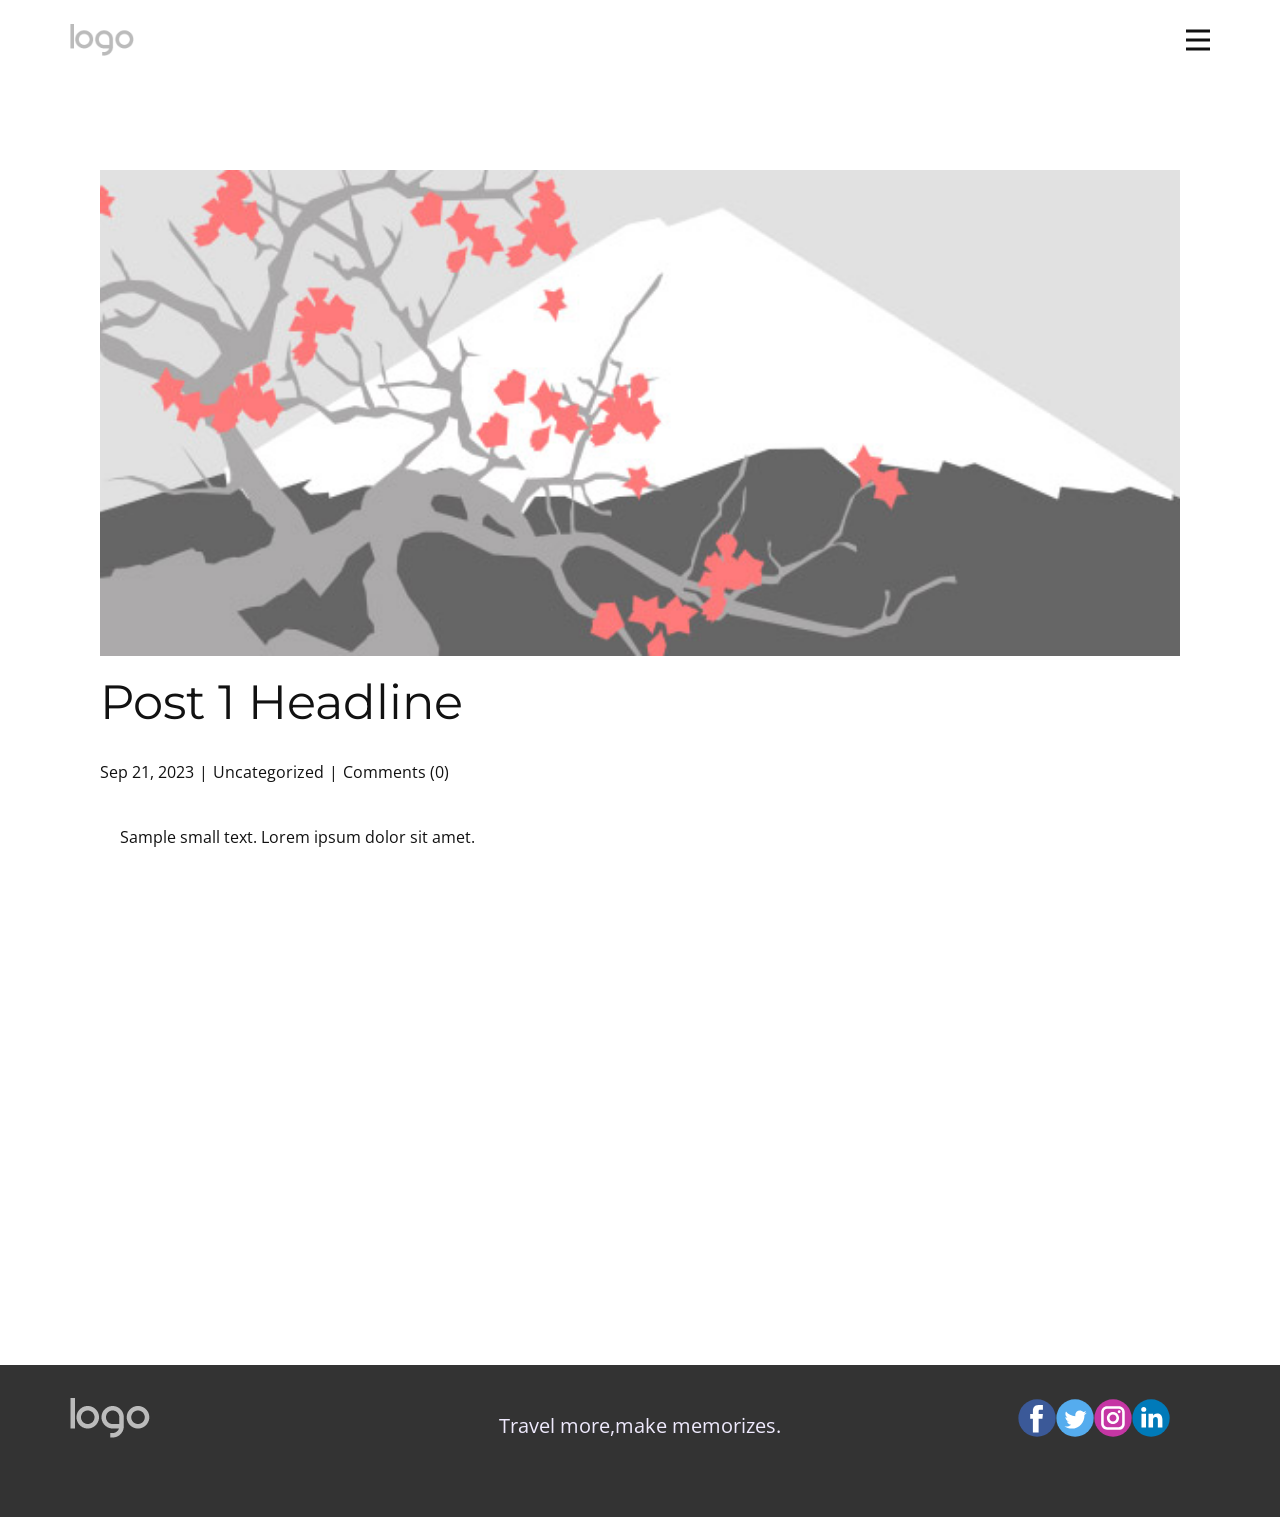
<file: blog/post.html>
<!DOCTYPE html>
<html style="font-size: 16px;" lang="en"><head>
    <meta name="viewport" content="width=device-width, initial-scale=1.0">
    <meta charset="utf-8">
    <meta name="keywords" content="Post 1 Headline">
    <meta name="description" content="Sample small text. Lorem ipsum dolor sit amet.">
    <title>Post 1 Headline</title>
    <link rel="stylesheet" href="../nicepage.css" media="screen">
<link rel="stylesheet" href="../Post-Template.css" media="screen">
    <script class="u-script" type="text/javascript" src="../jquery.js" defer=""></script>
    <script class="u-script" type="text/javascript" src="../nicepage.js" defer=""></script>
    <meta name="generator" content="Nicepage 8.7.6, nicepage.com">
    
    
    
    <link id="u-page-google-font" rel="stylesheet" href="https://fonts.googleapis.com/css2?display=swap&amp;family=Montserrat:ital,wght@0,100;0,200;0,300;0,400;0,500;0,600;0,700;0,800;0,900;1,100;1,200;1,300;1,400;1,500;1,600;1,700;1,800;1,900&amp;family=Open+Sans:ital,wght@0,300;0,400;0,500;0,600;0,700;0,800;1,300;1,400;1,500;1,600;1,700;1,800">
    <script type="application/ld+json">{
		"@context": "http://schema.org",
		"@type": "Organization",
		"name": "",
		"logo": "images/default-logo-5.png",
		"sameAs": []
}</script>
    <meta name="theme-color" content="#6c3aec">
  <meta data-intl-tel-input-cdn-path="intlTelInput/"><meta name="twitter:description" content="Sample small text. Lorem ipsum dolor sit amet."><meta property="og:type" content="article"><meta property="og:title" content="Post 1 Headline"><meta property="og:description" content="Sample small text. Lorem ipsum dolor sit amet."><meta property="og:image" content="../images/0fd3416c.jpeg"></head>
  <body data-path-to-root="./" data-include-products="false" class="u-body u-xl-mode" data-lang="en"><header class="u-clearfix u-header u-header" id="sec-aa56"><div class="u-clearfix u-sheet u-valign-middle u-sheet-1">
        <a href="#" class="u-image u-logo u-image-1">
          <img src="../images/default-logo-5.png" class="u-logo-image u-logo-image-1">
        </a>
        <nav class="u-menu u-menu-hamburger u-offcanvas u-menu-1" data-responsive-from="XL" role="navigation">
          <div class="menu-collapse" style="font-size: 1rem; letter-spacing: 0px; font-weight: 500;">
            <a class="u-button-style u-custom-active-border-color u-custom-active-color u-custom-border u-custom-border-color u-custom-borders u-custom-hover-border-color u-custom-hover-color u-custom-left-right-menu-spacing u-custom-padding-bottom u-custom-text-active-color u-custom-text-color u-custom-text-hover-color u-custom-top-bottom-menu-spacing u-hamburger-link u-nav-link u-text-active-palette-1-base u-text-hover-palette-2-base" href="#" tabindex="-1" aria-label="Open menu" aria-controls="38f3">
              <svg class="u-svg-link" viewBox="0 0 24 24"><use xlink:href="#menu-hamburger"></use></svg>
              <svg class="u-svg-content" version="1.1" id="menu-hamburger" viewBox="0 0 16 16" x="0px" y="0px" xmlns:xlink="http://www.w3.org/1999/xlink" xmlns="http://www.w3.org/2000/svg"><g><rect y="1" width="16" height="2"></rect><rect y="7" width="16" height="2"></rect><rect y="13" width="16" height="2"></rect>
</g></svg>
            </a>
          </div>
          <div class="u-custom-menu u-nav-container">
            <ul class="u-nav u-spacing-2 u-unstyled u-nav-1" role="menubar"><li class="u-nav-item" role="none"><a class="u-active-grey-5 u-border-active-grey-30 u-border-hover-grey-30 u-border-no-bottom u-border-no-left u-border-no-top u-button-style u-hover-grey-10 u-nav-link u-text-active-grey-90 u-text-grey-90 u-text-hover-grey-90 u-nav-link-2" href="../" role="menuitem">Home</a>
</li><li class="u-nav-item" role="none"><a class="u-active-grey-5 u-border-active-grey-30 u-border-hover-grey-30 u-border-no-bottom u-border-no-left u-border-no-top u-button-style u-hover-grey-10 u-nav-link u-text-active-grey-90 u-text-grey-90 u-text-hover-grey-90 u-nav-link-2" href="../About.html" role="menuitem">About Us</a>
</li></ul>
          </div>
          <div class="u-custom-menu u-nav-container-collapse" id="38f3" role="region" aria-label="Menu panel">
            <div class="u-black u-container-style u-inner-container-layout u-opacity u-opacity-95 u-sidenav">
              <div class="u-inner-container-layout u-sidenav-overflow">
                <div class="u-menu-close" tabindex="-1" aria-label="Close menu"></div>
                <ul class="u-align-center u-nav u-popupmenu-items u-unstyled u-nav-2"><li class="u-nav-item"><a class="u-button-style u-nav-link" href="../">Home</a>
</li><li class="u-nav-item"><a class="u-button-style u-nav-link" href="../About.html">About Us</a>
</li></ul>
              </div>
            </div>
            <div class="u-black u-menu-overlay u-opacity u-opacity-70"></div>
          </div>
        </nav>
      </div></header>
    <section class="u-align-center u-clearfix u-section-1" id="block-2">
      <div class="u-clearfix u-sheet u-valign-middle-md u-valign-middle-sm u-valign-middle-xs u-sheet-1"><!--post_details--><!--post_details_options_json--><!--{"source":""}--><!--/post_details_options_json--><!--blog_post-->
        <div class="u-container-style u-expanded-width u-post-details u-post-details-1">
          <div class="u-container-layout u-valign-middle u-container-layout-1"><!--blog_post_image-->
            <img alt="" class="u-blog-control u-expanded-width u-image u-image-default u-image-1" src="../images/0fd3416c.jpeg"><!--/blog_post_image--><!--blog_post_header-->
            <h2 class="u-blog-control u-text u-text-1">Post 1 Headline</h2><!--/blog_post_header--><!--blog_post_metadata-->
            <div class="u-blog-control u-metadata u-metadata-1"><!--blog_post_metadata_date--><span class="u-meta-date u-meta-icon">Sep 21, 2023</span><!--/blog_post_metadata_date--><!--blog_post_metadata_category--><span class="u-meta-category u-meta-icon"><a href="/blog/blog.html#/blog-1///">Uncategorized</a></span><!--/blog_post_metadata_category--><!--blog_post_metadata_comments--><span class="u-meta-comments u-meta-icon"><!--blog_post_metadata_comments_content-->Comments (0)<!--/blog_post_metadata_comments_content--></span><!--/blog_post_metadata_comments-->
            </div><!--/blog_post_metadata--><!--blog_post_content-->
            <div class="u-align-justify u-blog-control u-post-content u-text u-text-2 fr-view">
  <p>
    <meta name="viewport" content="width=device-width, initial-scale=1.0">
    <meta charset="utf-8">
    <meta name="keywords" content=""><meta name="description" content="">
    <title></title>
    <link rel="stylesheet" href="/nicepage.css" media="screen" class="u-static-style"><link rel="stylesheet" href="/nicepage.css" media="screen">
    <script class="u-script" type="text/javascript" src="//capp.nicepage.com/assets/jquery-1.9.1.min.js" defer=""></script>
    <script class="u-script" type="text/javascript" src="//capp.nicepage.com/256293535171ad80f7699dcfb6567a76d6ae59ab/nicepage.js" defer=""></script>
</p><section class="u-clearfix u-valign-top u-block-a905-1" custom-posts-hash="T" data-section-properties="{&quot;margin&quot;:&quot;none&quot;,&quot;stretch&quot;:true}" data-id="a905" data-posts-content="[{'images':[],'maps':[],'videos':[],'icons':[],'textWidth':'','textHeight':'','id':1,'headingProp':'h3','textProp':'text'}]" style="min-height: 500px">
  <div class="u-clearfix u-rich-text u-text u-block-a905-4" data-state="{&quot;margin-top&quot;:{&quot;shouldApplyDefaultMargins&quot;:{&quot;XL&quot;:false,&quot;LG&quot;:false,&quot;MD&quot;:false,&quot;SM&quot;:true,&quot;XS&quot;:true},&quot;parentVerticalAlign&quot;:{&quot;XL&quot;:&quot;top&quot;,&quot;LG&quot;:&quot;top&quot;,&quot;MD&quot;:&quot;top&quot;,&quot;SM&quot;:&quot;top&quot;,&quot;XS&quot;:&quot;top&quot;}},&quot;margin-bottom&quot;:{&quot;shouldApplyDefaultMargins&quot;:{&quot;XL&quot;:false,&quot;LG&quot;:false,&quot;MD&quot;:false,&quot;SM&quot;:true,&quot;XS&quot;:true},&quot;parentVerticalAlign&quot;:{&quot;XL&quot;:&quot;top&quot;,&quot;LG&quot;:&quot;top&quot;,&quot;MD&quot;:&quot;top&quot;,&quot;SM&quot;:&quot;top&quot;,&quot;XS&quot;:&quot;top&quot;}}}" style="padding-left: 20px; padding-right: 20px">
  Sample small text. Lorem ipsum dolor sit amet.
  </div>
  <style data-mode="XL">@media (min-width: 1200px) {
  .u-block-a905-1 {
    min-height: 500px;
  }
  .u-block-a905-4 {
    padding-left: 20px;
    padding-right: 20px;
  }
}</style>
  <style data-mode="LG">@media (max-width: 1199px) and (min-width: 992px) {
  .u-block-a905-1 {
    min-height: 500px;
  }
  .u-block-a905-4 {
    padding-left: 20px;
    padding-right: 20px;
  }
}</style>
  <style data-mode="MD">@media (max-width: 991px) and (min-width: 768px) {
  .u-block-a905-1 {
    min-height: 500px;
  }
  .u-block-a905-4 {
    padding-left: 20px;
    padding-right: 20px;
  }
}</style>
  <style data-mode="SM">@media (max-width: 767px) and (min-width: 576px) {
  .u-block-a905-1 {
    min-height: 500px;
  }
  .u-block-a905-4 {
    padding-left: 20px;
    padding-right: 20px;
    margin-top: 60px;
    margin-bottom: 60px;
  }
}</style>
  <style data-mode="XS">@media (max-width: 575px) {
  .u-block-a905-1 {
    min-height: 500px;
  }
  .u-block-a905-4 {
    padding-left: 20px;
    padding-right: 20px;
    margin-top: 60px;
    margin-bottom: 60px;
  }
}</style>
</section>
<p></p>
  </div><!--/blog_post_content-->
          </div>
        </div><!--/blog_post--><!--/post_details-->
      </div>
    </section>
    
    
    
    <footer class="u-align-center-md u-align-center-sm u-align-center-xs u-clearfix u-footer u-grey-80" id="sec-bc7d"><div class="u-clearfix u-sheet u-valign-middle-lg u-valign-middle-md u-valign-middle-sm u-valign-middle-xs u-sheet-1">
        <a href="#" class="u-image u-logo u-image-1" data-image-width="80" data-image-height="40">
          <img src="../images/default-logo.png" class="u-logo-image u-logo-image-1">
        </a>
        <p class="u-align-center-lg u-align-center-md u-align-center-xl u-text u-text-1">Travel more,make memorizes. </p>
        <div class="u-align-left u-social-icons u-social-icons-1">
          <a class="u-social-url" title="facebook" target="_blank" href=""><span class="u-icon u-social-facebook u-social-icon u-icon-1"><svg class="u-svg-link" preserveAspectRatio="xMidYMin slice" viewBox="0 0 112 112" style=""><use xlink:href="#svg-cc27"></use></svg><svg class="u-svg-content" viewBox="0 0 112 112" x="0" y="0" id="svg-cc27"><circle fill="currentColor" cx="56.1" cy="56.1" r="55"></circle><path fill="#FFFFFF" d="M73.5,31.6h-9.1c-1.4,0-3.6,0.8-3.6,3.9v8.5h12.6L72,58.3H60.8v40.8H43.9V58.3h-8V43.9h8v-9.2
      c0-6.7,3.1-17,17-17h12.5v13.9H73.5z"></path></svg></span>
          </a>
          <a class="u-social-url" title="twitter" target="_blank" href=""><span class="u-icon u-social-icon u-social-twitter u-icon-2"><svg class="u-svg-link" preserveAspectRatio="xMidYMin slice" viewBox="0 0 112 112" style=""><use xlink:href="#svg-b7d9"></use></svg><svg class="u-svg-content" viewBox="0 0 112 112" x="0" y="0" id="svg-b7d9"><circle fill="currentColor" class="st0" cx="56.1" cy="56.1" r="55"></circle><path fill="#FFFFFF" d="M83.8,47.3c0,0.6,0,1.2,0,1.7c0,17.7-13.5,38.2-38.2,38.2C38,87.2,31,85,25,81.2c1,0.1,2.1,0.2,3.2,0.2
      c6.3,0,12.1-2.1,16.7-5.7c-5.9-0.1-10.8-4-12.5-9.3c0.8,0.2,1.7,0.2,2.5,0.2c1.2,0,2.4-0.2,3.5-0.5c-6.1-1.2-10.8-6.7-10.8-13.1
      c0-0.1,0-0.1,0-0.2c1.8,1,3.9,1.6,6.1,1.7c-3.6-2.4-6-6.5-6-11.2c0-2.5,0.7-4.8,1.8-6.7c6.6,8.1,16.5,13.5,27.6,14
      c-0.2-1-0.3-2-0.3-3.1c0-7.4,6-13.4,13.4-13.4c3.9,0,7.3,1.6,9.8,4.2c3.1-0.6,5.9-1.7,8.5-3.3c-1,3.1-3.1,5.8-5.9,7.4
      c2.7-0.3,5.3-1,7.7-2.1C88.7,43,86.4,45.4,83.8,47.3z"></path></svg></span>
          </a>
          <a class="u-social-url" title="instagram" target="_blank" href=""><span class="u-icon u-social-icon u-social-instagram u-icon-3"><svg class="u-svg-link" preserveAspectRatio="xMidYMin slice" viewBox="0 0 112 112" style=""><use xlink:href="#svg-9c95"></use></svg><svg class="u-svg-content" viewBox="0 0 112 112" x="0" y="0" id="svg-9c95"><circle fill="currentColor" cx="56.1" cy="56.1" r="55"></circle><path fill="#FFFFFF" d="M55.9,38.2c-9.9,0-17.9,8-17.9,17.9C38,66,46,74,55.9,74c9.9,0,17.9-8,17.9-17.9C73.8,46.2,65.8,38.2,55.9,38.2
      z M55.9,66.4c-5.7,0-10.3-4.6-10.3-10.3c-0.1-5.7,4.6-10.3,10.3-10.3c5.7,0,10.3,4.6,10.3,10.3C66.2,61.8,61.6,66.4,55.9,66.4z"></path><path fill="#FFFFFF" d="M74.3,33.5c-2.3,0-4.2,1.9-4.2,4.2s1.9,4.2,4.2,4.2s4.2-1.9,4.2-4.2S76.6,33.5,74.3,33.5z"></path><path fill="#FFFFFF" d="M73.1,21.3H38.6c-9.7,0-17.5,7.9-17.5,17.5v34.5c0,9.7,7.9,17.6,17.5,17.6h34.5c9.7,0,17.5-7.9,17.5-17.5V38.8
      C90.6,29.1,82.7,21.3,73.1,21.3z M83,73.3c0,5.5-4.5,9.9-9.9,9.9H38.6c-5.5,0-9.9-4.5-9.9-9.9V38.8c0-5.5,4.5-9.9,9.9-9.9h34.5
      c5.5,0,9.9,4.5,9.9,9.9V73.3z"></path></svg></span>
          </a>
          <a class="u-social-url" title="linkedin" target="_blank" href=""><span class="u-icon u-social-icon u-social-linkedin u-icon-4"><svg class="u-svg-link" preserveAspectRatio="xMidYMin slice" viewBox="0 0 112 112" style=""><use xlink:href="#svg-288b"></use></svg><svg class="u-svg-content" viewBox="0 0 112 112" x="0" y="0" id="svg-288b"><circle fill="currentColor" cx="56.1" cy="56.1" r="55"></circle><path fill="#FFFFFF" d="M41.3,83.7H27.9V43.4h13.4V83.7z M34.6,37.9L34.6,37.9c-4.6,0-7.5-3.1-7.5-7c0-4,3-7,7.6-7s7.4,3,7.5,7
      C42.2,34.8,39.2,37.9,34.6,37.9z M89.6,83.7H76.2V62.2c0-5.4-1.9-9.1-6.8-9.1c-3.7,0-5.9,2.5-6.9,4.9c-0.4,0.9-0.4,2.1-0.4,3.3v22.5
      H48.7c0,0,0.2-36.5,0-40.3h13.4v5.7c1.8-2.7,5-6.7,12.1-6.7c8.8,0,15.4,5.8,15.4,18.1V83.7z"></path></svg></span>
          </a>
        </div>
      </div></footer>
    <section class="u-backlink u-clearfix u-grey-80"></section>
  
</body></html>
</file>
